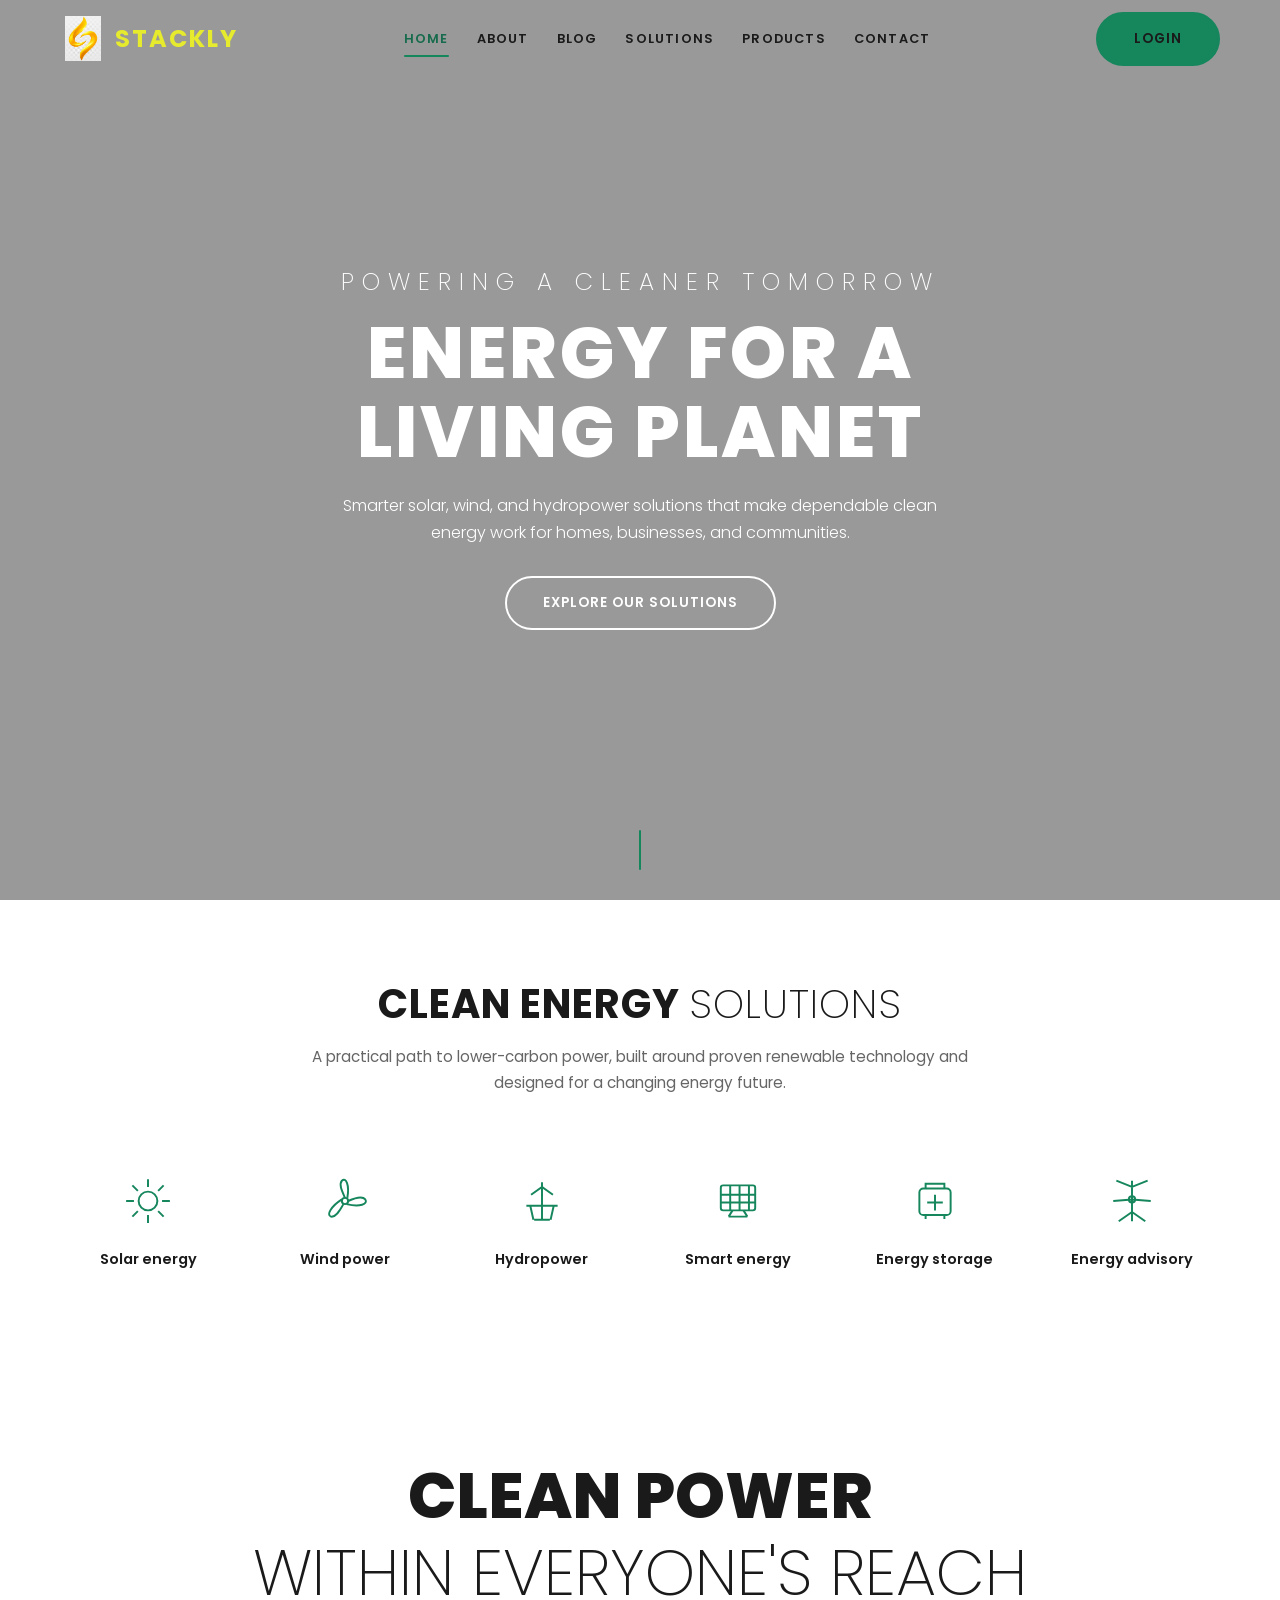
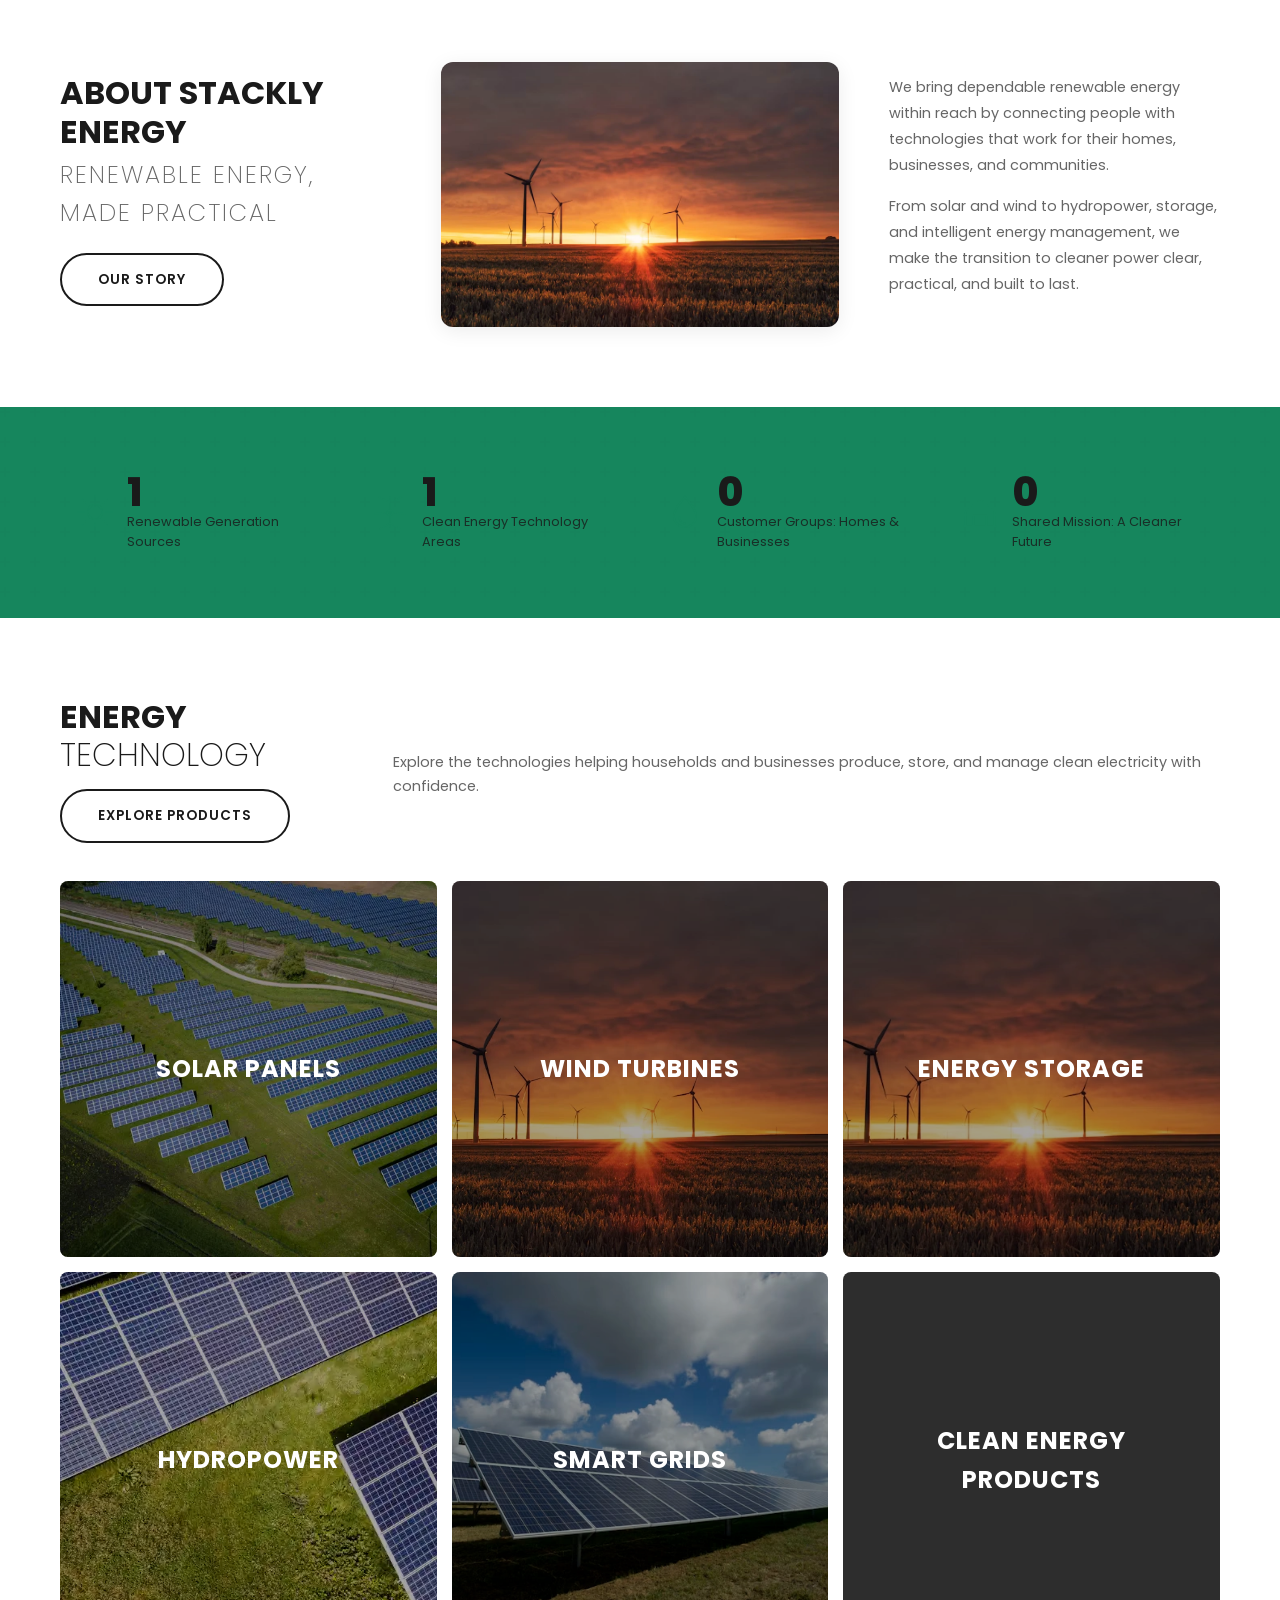
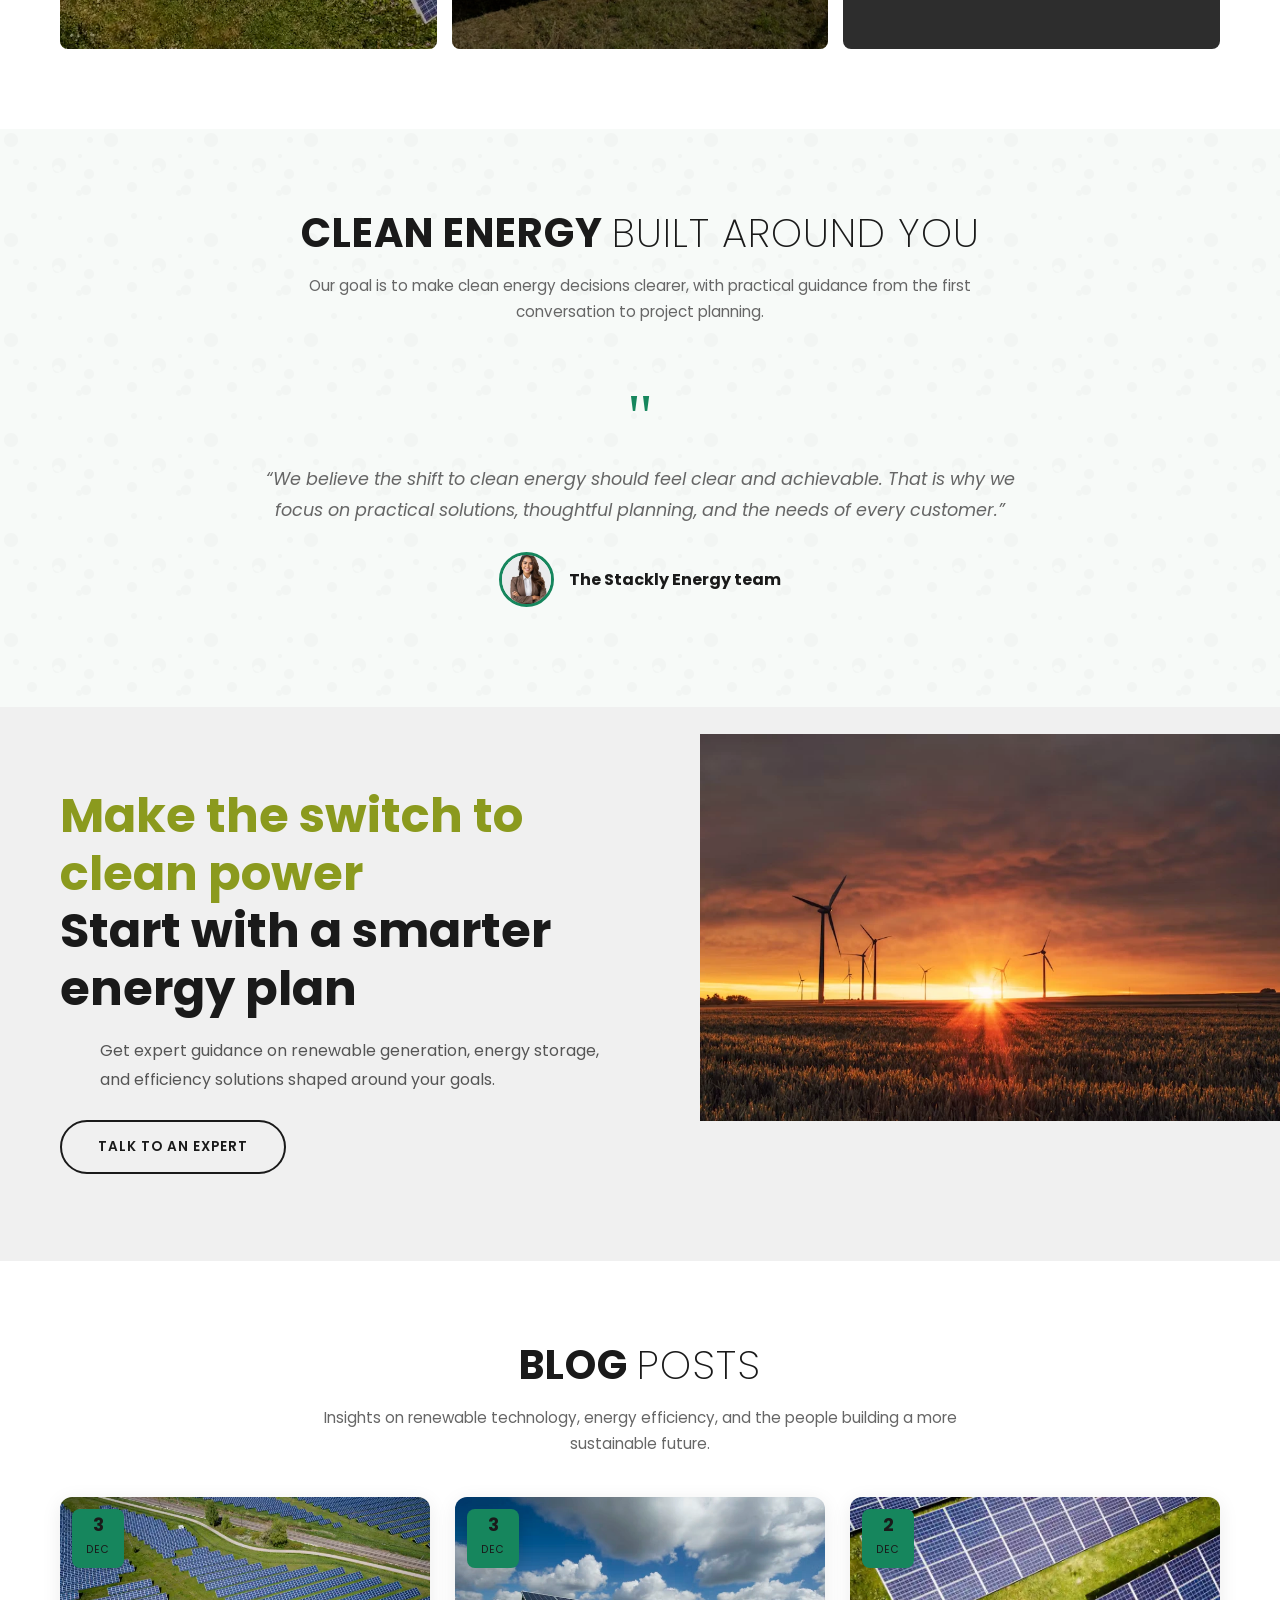
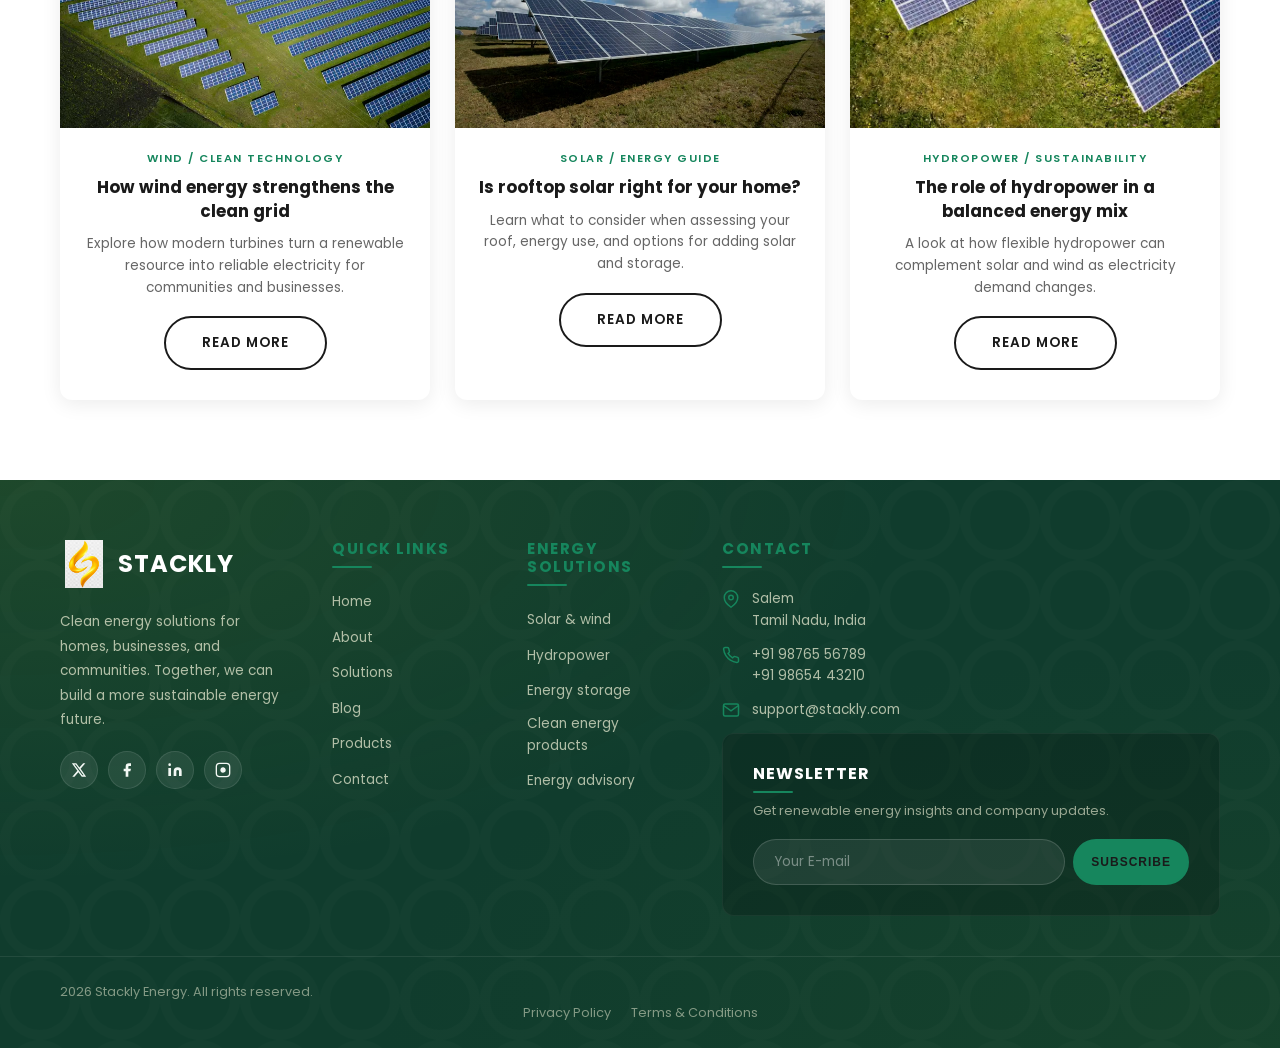
<file: index.html>
<!DOCTYPE html>
<html lang="en">
<head>
    <meta charset="UTF-8">
    <meta name="viewport" content="width=device-width, initial-scale=1.0">
    <title>Stackly Energy | Clean power for a brighter future</title>
    <meta name="description" content="Discover renewable energy solutions from Stackly Energy, including solar, wind, hydropower, storage, and energy management.">
    <link rel="preconnect" href="https://fonts.googleapis.com">
    <link href="https://fonts.googleapis.com/css2?family=Poppins:wght@200;300;400;500;600;700;800&display=swap" rel="stylesheet">
    <link rel="stylesheet" href="style.css">
</head>
<body>
    <!-- Header -->
    <header class="header header-transparent">
        <div class="container">
            <div class="header-inner">
              <a href="index.html" class="logo">
    <img src="Glossy Golden Swoosh Emblem.webp" alt="STACKLY Logo" class="logo-image">
    <span class="logo-text">STACKLY</span>
</a>
                <nav class="nav">
                    <a href="index.html" class="nav-link active">Home</a>
                    <a href="about.html" class="nav-link">About</a>
                    <a href="blog.html" class="nav-link">Blog</a>
                    <a href="agriculture.html" class="nav-link">Solutions</a>
                    <a href="shop.html" class="nav-link">Products</a>
                    <a href="contact.html" class="nav-link">Contact</a>
                </nav>
                <a href="login.html" class="btn btn-primary">Login</a>
                <div class="mobile-toggle">
                    <span></span>
                    <span></span>
                    <span></span>
                </div>
            </div>
        </div>
    </header>

    <!-- Hero Section -->
    <section class="hero">
        <div class="hero-bg"></div>
        <div class="hero-overlay"></div>
        <div class="hero-content">
            <span class="hero-label">Powering a cleaner tomorrow</span>
            <h1 class="hero-title">Energy for a<br>living planet</h1>
            <p class="hero-desc">Smarter solar, wind, and hydropower solutions that make dependable clean energy work for homes, businesses, and communities.</p>
            <a href="agriculture.html" class="btn btn-outline-white">Explore our solutions</a>
        </div>
        <div class="scroll-down">
            <span></span>
        </div>
    </section>

    <!-- Clean energy solutions -->
    <section class="section-padding">
        <div class="container">
            <div class="fade-in">
                <h2 class="section-title">Clean energy <span class="thin">solutions</span></h2>
                <p class="section-subtitle">A practical path to lower-carbon power, built around proven renewable technology and designed for a changing energy future.</p>
            </div>
            <div class="offers-grid stagger-container">
                <div class="offer-card fade-in">
                    <div class="offer-icon">
                        <svg viewBox="0 0 64 64" fill="none" stroke="#16865d" stroke-width="2.5"><circle cx="32" cy="32" r="12"/><path d="M32 4v10M32 50v10M4 32h10M50 32h10M12 12l7 7M45 45l7 7M52 12l-7 7M19 45l-7 7"/></svg>
                    </div>
                    <h3 class="offer-title">Solar energy</h3>
                </div>
                <div class="offer-card fade-in">
                    <div class="offer-icon">
                        <svg viewBox="0 0 64 64" fill="none" stroke="#16865d" stroke-width="2.5"><circle cx="32" cy="32" r="4"/><path d="M32 28C28 19 24 11 28 6c5-5 10 5 7 22M36 32c9-4 18-7 22-2 4 6-7 10-24 6M30 36c-5 9-10 17-16 16-6-2 0-13 14-22"/></svg>
                    </div>
                    <h3 class="offer-title">Wind power</h3>
                </div>
                <div class="offer-card fade-in">
                    <div class="offer-icon">
                        <svg viewBox="0 0 64 64" fill="none" stroke="#16865d" stroke-width="2.5"><path d="M32 8v48M18 24l14-10 14 10M12 38h40M17 38l4 18M47 38l-4 18M22 56h20"/></svg>
                    </div>
                    <h3 class="offer-title">Hydropower</h3>
                </div>
                <div class="offer-card fade-in">
                    <div class="offer-icon">
                        <svg viewBox="0 0 64 64" fill="none" stroke="#16865d" stroke-width="2.5"><rect x="10" y="12" width="44" height="32" rx="3"/><path d="M10 24h44M10 34h44M22 12v32M34 12v32M46 12v32M20 52h24M25 44l-5 8M39 44l5 8"/></svg>
                    </div>
                    <h3 class="offer-title">Smart energy</h3>
                </div>
                <div class="offer-card fade-in">
                    <div class="offer-icon">
                        <svg viewBox="0 0 64 64" fill="none" stroke="#16865d" stroke-width="2.5"><rect x="12" y="16" width="40" height="34" rx="5"/><path d="M20 16v-6h24v6M20 50v5M44 50v5M22 34h20M32 24v20"/></svg>
                    </div>
                    <h3 class="offer-title">Energy storage</h3>
                </div>
                <div class="offer-card fade-in">
                    <div class="offer-icon">
                        <svg viewBox="0 0 64 64" fill="none" stroke="#16865d" stroke-width="2.5"><path d="M32 6v52M32 14L12 6M32 14l20-8M32 30L8 32M32 30l24 2M32 46L15 58M32 46l17 12"/><circle cx="32" cy="30" r="4"/></svg>
                    </div>
                    <h3 class="offer-title">Energy advisory</h3>
                </div>
            </div>
        </div>
    </section>

    <!-- About Section -->
    <section class="section-padding about-section">
        <div class="container">
            <div class="fade-in">
                <h2 class="about-big-text">Clean power<br><span class="thin">within everyone's reach</span></h2>
            </div>
            <div class="about-content">
                <div class="about-left fade-in">
                    <h3>About Stackly Energy</h3>
                    <p class="subtitle">Renewable energy, made practical</p>
                    <a href="about.html" class="btn btn-outline">Our story</a>
                </div>
                <div class="about-center fade-in">
                    <img src="pho6.webp" alt="Solar panels generating clean electricity">
                </div>
                <div class="about-right fade-in">
                    <p>We bring dependable renewable energy within reach by connecting people with technologies that work for their homes, businesses, and communities.</p>
                    <p>From solar and wind to hydropower, storage, and intelligent energy management, we make the transition to cleaner power clear, practical, and built to last.</p>
                </div>
            </div>
        </div>
    </section>

    <!-- Stats Section -->
    <section class="stats-section">
        <div class="container">
            <div class="stats-grid stagger-container">
                <div class="stat-item fade-in">
                    <div class="stat-icon">
                        <svg viewBox="0 0 50 50" fill="none" stroke="#16865d" stroke-width="2"><circle cx="25" cy="25" r="9"/><path d="M25 3v9M25 38v9M3 25h9M38 25h9M9 9l6 6M35 35l6 6M41 9l-6 6M15 35l-6 6"/></svg>
                    </div>
                    <div>
                        <div class="stat-number"><span class="counter" data-target="3">0</span></div>
                        <div class="stat-label">Renewable generation sources</div>
                    </div>
                </div>
                <div class="stat-item fade-in">
                    <div class="stat-icon">
                        <svg viewBox="0 0 50 50" fill="none" stroke="#16865d" stroke-width="2"><path d="M25 5v40M25 13L10 6M25 13l15-7M25 26L6 27M25 26l19 1M25 39L12 46M25 39l13 7"/><circle cx="25" cy="26" r="3"/></svg>
                    </div>
                    <div>
                        <div class="stat-number"><span class="counter" data-target="4">0</span></div>
                        <div class="stat-label">Clean energy technology areas</div>
                    </div>
                </div>
                <div class="stat-item fade-in">
                    <div class="stat-icon">
                        <svg viewBox="0 0 50 50" fill="none" stroke="#16865d" stroke-width="2"><path d="M25 6c-7 9-14 16-14 24a14 14 0 0028 0c0-8-7-15-14-24z"/><path d="M18 31c0 5 3 8 8 9"/></svg>
                    </div>
                    <div>
                        <div class="stat-number"><span class="counter" data-target="2">0</span></div>
                        <div class="stat-label">Customer groups: homes &amp; businesses</div>
                    </div>
                </div>
                <div class="stat-item fade-in">
                    <div class="stat-icon">
                        <svg viewBox="0 0 50 50" fill="none" stroke="#16865d" stroke-width="2"><path d="M7 43V24l18-15 18 15v19M17 43V29h16v14M4 43h42"/></svg>
                    </div>
                    <div>
                        <div class="stat-number"><span class="counter" data-target="1">0</span></div>
                        <div class="stat-label">Shared mission: a cleaner future</div>
                    </div>
                </div>
            </div>
        </div>
    </section>

    <!-- Products Section -->
    <section class="section-padding">
        <div class="container">
            <div class="products-header fade-in">
                <div>
                    <h2>Energy <span class="thin">technology</span></h2>
                    <a href="shop.html" class="btn btn-outline" style="margin-top:15px">Explore products</a>
                </div>
                <p>Explore the technologies helping households and businesses produce, store, and manage clean electricity with confidence.</p>
            </div>
            <div class="products-grid stagger-container">
                    <a href="shop.html" class="product-card fade-in">
                        <img src="pho5.webp" alt="Solar panels under a clear sky">
                        <div class="product-overlay">
                            <h3 class="product-title">Solar panels</h3>
                        </div>
                    </a>
                <a href="shop.html" class="product-card fade-in">
                    <img src="pho6.webp" alt="Wind turbines producing renewable energy">
                    <div class="product-overlay">
                        <h3 class="product-title">Wind turbines</h3>
                    </div>
                </a>
                <a href="shop.html" class="product-card fade-in">
                    <img src="pho3.webp" alt="Renewable energy infrastructure in a green landscape">
                    <div class="product-overlay">
                        <h3 class="product-title">Energy storage</h3>
                    </div>
                </a>
                <a href="shop.html" class="product-card fade-in">
                    <img src="pho1.webp" alt="Hydroelectric dam and water">
                    <div class="product-overlay">
                        <h3 class="product-title">Hydropower</h3>
                    </div>
                </a>
                <a href="shop.html" class="product-card fade-in">
                    <img src="pho2.webp" alt="Solar panels generating clean electricity">
                    <div class="product-overlay">
                        <h3 class="product-title">Smart grids</h3>
                    </div>
                </a>
                <a href="shop.html" class="product-card dark fade-in">
                    <div class="product-title">Clean energy<br>products</div>
                </a>
            </div>
        </div>
    </section>

    <!-- Testimonials -->
    <section class="section-padding testimonials-section">
        <div class="container">
            <div class="fade-in">
                <h2 class="section-title">Clean energy <span class="thin">built around you</span></h2>
                <p class="section-subtitle">Our goal is to make clean energy decisions clearer, with practical guidance from the first conversation to project planning.</p>
            </div>
            <div class="testimonial-slide fade-in">
                <div class="quote-icon">"</div>
                <p class="testimonial-text">“We believe the shift to clean energy should feel clear and achievable. That is why we focus on practical solutions, thoughtful planning, and the needs of every customer.”</p>
                <div class="testimonial-author">
                    <img src="asha.webp" alt="Terens Smith">
                    <h4>The Stackly Energy team</h4>
                </div>
            </div>
        </div>
    </section>

    <!-- Promo Section -->
    <section class="promo-section">
        <div class="promo-inner">
           <div class="promo-content fade-in">
    <h2>
        <span class="highlight">Make the switch to clean power</span><br>
        Start with a smarter energy plan
    </h2>

    <p>
        Get expert guidance on renewable generation, energy storage, and efficiency solutions shaped around your goals.
    </p>

    <a href="contact.html" class="btn btn-outline">Talk to an expert</a>
</div>
            <div class="promo-image">
                <img src="pho6.webp" alt="Solar panels generating clean electricity">
            </div>
        </div>
    </section>

    <!-- Blog Section -->
    <section class="section-padding">
        <div class="container">
            <div class="fade-in">
                <h2 class="section-title">Blog <span class="thin">Posts</span></h2>
                <p class="section-subtitle">Insights on renewable technology, energy efficiency, and the people building a more sustainable future.</p>
            </div>
            <div class="blog-grid stagger-container">
                <article class="blog-card fade-in">
                    <div class="blog-image">
                        <img src="pho5.webp" alt="Wind turbines on a green hillside">
                        <div class="blog-date">
                            <span class="day">3</span>
                            <span class="month">Dec</span>
                        </div>
                    </div>
                    <div class="blog-content">
                        <div class="blog-meta">Wind / Clean technology</div>
                        <h3 class="blog-title">How wind energy strengthens the clean grid</h3>
                        <p class="blog-excerpt">Explore how modern turbines turn a renewable resource into reliable electricity for communities and businesses.</p>
                        <a href="blog.html" class="btn btn-outline">Read More</a>
                    </div>
                </article>
                <article class="blog-card fade-in">
                    <div class="blog-image">
                        <img src="pho2.webp" alt="Solar panels in a renewable energy installation">
                        <div class="blog-date">
                            <span class="day">3</span>
                            <span class="month">Dec</span>
                        </div>
                    </div>
                    <div class="blog-content">
                        <div class="blog-meta">Solar / Energy guide</div>
                        <h3 class="blog-title">Is rooftop solar right for your home?</h3>
                        <p class="blog-excerpt">Learn what to consider when assessing your roof, energy use, and options for adding solar and storage.</p>
                        <a href="blog.html" class="btn btn-outline">Read More</a>
                    </div>
                </article>
                <article class="blog-card fade-in">
                    <div class="blog-image">
                        <img src="pho1.webp" alt="Hydropower dam producing electricity">
                        <div class="blog-date">
                            <span class="day">2</span>
                            <span class="month">Dec</span>
                        </div>
                    </div>
                    <div class="blog-content">
                        <div class="blog-meta">Hydropower / Sustainability</div>
                        <h3 class="blog-title">The role of hydropower in a balanced energy mix</h3>
                        <p class="blog-excerpt">A look at how flexible hydropower can complement solar and wind as electricity demand changes.</p>
                        <a href="blog.html" class="btn btn-outline">Read More</a>
                    </div>
                </article>
            </div>
        </div>
    </section>

    <!-- Partners -->
    <!-- <section class="partners-section">
        <div class="container">
            <div class="partners-grid stagger-container">
                <img src="https://via.placeholder.com/150x80/4a7c59/ffffff?text=ORGANIC+FOOD" alt="Partner 1" class="partner-logo fade-in">
                <img src="https://via.placeholder.com/150x80/6b8e23/ffffff?text=FARM+FRESH" alt="Partner 2" class="partner-logo fade-in">
                <img src="https://via.placeholder.com/150x80/228b22/ffffff?text=OrganicFood" alt="Partner 3" class="partner-logo fade-in">
                <img src="https://via.placeholder.com/150x80/176b4d/ffffff?text=Clean+Energy" alt="Clean energy partner" class="partner-logo fade-in">
                <img src="https://via.placeholder.com/150x80/2e8b57/ffffff?text=ORGANIC" alt="Partner 5" class="partner-logo fade-in">
            </div>
        </div>
    </section>

    <!-- Contact / Get In Touch Section -->
    <!-- <section class="contact-section" id="contact">
        <div class="container">
            <div class="fade-in">
                <h2 class="section-title">Get <span class="thin">In Touch</span></h2>
                <p class="section-subtitle">Have a project in mind or want to learn more about clean energy? We'd love to hear from you.</p>
            </div>
            <form class="contact-form" id="contactForm">
                <div class="form-row">
                    <div class="form-group">
                        <input type="text" class="form-control" id="contactName" placeholder="Name">
                        <span class="error-msg">Please fill the field.</span>
                    </div>
                    <div class="form-group">
                        <input type="email" class="form-control" id="contactEmail" placeholder="E-mail">
                        <span class="error-msg">Please fill the field.</span>
                    </div>
                </div>
                <div class="form-group full">
                    <textarea class="form-control textarea" id="contactMessage" placeholder="Comments"></textarea>
                    <span class="error-msg">Please fill the field.</span>
                </div>
                <div style="text-align:center; margin-top:30px;">
                    <button type="submit" class="btn btn-send">Send</button>
                </div>
            </form>
        </div>
    </section>  -->

    <!-- Map -->
    <!-- <section class="map-section">
        <iframe src="https://www.google.com/maps/embed?pb=!1m18!1m12!1m3!1d3168.639436474726!2d-122.083746684692!3d37.4219999798245!2m3!1f0!2f0!3f0!3m2!1i1024!2i768!4f13.1!3m3!1m2!1s0x808fba02425dad8f%3A0x6c296c66619367e0!2sGoogleplex!5e0!3m2!1sen!2sus!4v1620000000000!5m2!1sen!2sus" allowfullscreen="" loading="lazy"></iframe>
    </section> -->

    <!-- Footer -->
    <footer class="footer">
        <div class="footer-top">
            <div class="container">
                <div class="footer-grid">
                    <!-- Column 1: Brand -->
                    <div class="footer-column footer-brand">
                                  <a href="index.html" class="logo">
    <img src="Glossy Golden Swoosh Emblem.webp" alt="STACKLY Logo" class="logo-image">
    <span class="logo-text">STACKLY</span>
</a>
                        <p>Clean energy solutions for homes, businesses, and communities. Together, we can build a more sustainable energy future.</p>
                        <div class="social-links">
<a href="404.html" aria-label="X">
    <svg width="16" height="16" viewBox="0 0 24 24" fill="currentColor">
        <path d="M18.244 2H21.5l-7.11 8.13L22.75 22h-6.54l-5.12-6.69L5.2 22H1.94l7.61-8.7L1.25 2h6.7l4.63 6.1L18.244 2zm-1.15 18h1.81L6.93 3.9H5.01L17.094 20z"/>
    </svg>
</a>                            <a href="404.html" aria-label="Facebook"><svg width="16" height="16" viewBox="0 0 24 24" fill="currentColor"><path d="M18 2h-3a5 5 0 0 0-5 5v3H7v4h3v8h4v-8h3l1-4h-4V7a1 1 0 0 1 1-1h3z"/></svg></a>
                            <a href="404.html" aria-label="LinkedIn"><svg width="16" height="16" viewBox="0 0 24 24" fill="currentColor"><path d="M16 8a6 6 0 0 1 6 6v7h-4v-7a2 2 0 0 0-2-2 2 2 0 0 0-2 2v7h-4v-7a6 6 0 0 1 6-6zM2 9h4v12H2zM4 6a2 2 0 1 1 0-4 2 2 0 0 1 0 4z"/></svg></a>
                            <a href="404.html" aria-label="Instagram"><svg width="16" height="16" viewBox="0 0 24 24" fill="currentColor"><rect x="2" y="2" width="20" height="20" rx="5" ry="5" stroke="currentColor" stroke-width="2" fill="none"/><path d="M16 11.37A4 4 0 1 1 12.63 8 4 4 0 0 1 16 11.37z"/><line x1="17.5" y1="6.5" x2="17.51" y2="6.5"/></svg></a>
                        </div>
                    </div>
                    
                    <!-- Column 2: Quick Links -->
                    <div class="footer-column">
                        <h4>Quick Links</h4>
                        <ul class="footer-links">
                            <li><a href="index.html">Home</a></li>
                            <li><a href="about.html">About</a></li>
                            <li><a href="agriculture.html">Solutions</a></li>
                            <li><a href="blog.html">Blog</a></li>
                            <li><a href="shop.html">Products</a></li>
                            <li><a href="contact.html">Contact</a></li>
                        </ul>
                    </div>
                    
                    <!-- Column 3: Energy solutions -->
                    <div class="footer-column">
                        <h4>Energy solutions</h4>
                        <ul class="footer-links">
                            <li><a href="agriculture.html">Solar &amp; wind</a></li>
                            <li><a href="agriculture.html">Hydropower</a></li>
                            <li><a href="agriculture.html">Energy storage</a></li>
                            <li><a href="shop.html">Clean energy products</a></li>
                            <li><a href="contact.html">Energy advisory</a></li>
                        </ul>
                    </div>
                    
                    <!-- Column 4: Contact + Newsletter -->
                    <div class="footer-column">
                        <h4>Contact</h4>
                        <div class="footer-contact-item">
                            <svg width="18" height="18" viewBox="0 0 24 24" fill="none" stroke="currentColor" stroke-width="2"><path d="M21 10c0 7-9 13-9 13s-9-6-9-13a9 9 0 0 1 18 0z"/><circle cx="12" cy="10" r="3"/></svg>
                            <span>Salem<br>Tamil Nadu, India</span>
                        </div>
                        <div class="footer-contact-item">
                            <svg width="18" height="18" viewBox="0 0 24 24" fill="none" stroke="currentColor" stroke-width="2"><path d="M22 16.92v3a2 2 0 0 1-2.18 2 19.79 19.79 0 0 1-8.63-3.07 19.5 19.5 0 0 1-6-6 19.79 19.79 0 0 1-3.07-8.67A2 2 0 0 1 4.11 2h3a2 2 0 0 1 2 1.72 12.84 12.84 0 0 0 .7 2.81 2 2 0 0 1-.45 2.11L8.09 9.91a16 16 0 0 0 6 6l1.27-1.27a2 2 0 0 1 2.11-.45 12.84 12.84 0 0 0 2.81.7A2 2 0 0 1 22 16.92z"/></svg>
                            <span>+91 98765 56789<br>+91 98654 43210</span>
                        </div>
                        <div class="footer-contact-item">
                            <svg width="18" height="18" viewBox="0 0 24 24" fill="none" stroke="currentColor" stroke-width="2"><path d="M4 4h16c1.1 0 2 .9 2 2v12c0 1.1-.9 2-2 2H4c-1.1 0-2-.9-2-2V6c0-1.1.9-2 2-2z"/><polyline points="22,6 12,13 2,6"/></svg>
                            <span>support@stackly.com</span>
                        </div>
                        
                        <div class="footer-newsletter-area">
                            <h4>Newsletter</h4>
                            <p>Get renewable energy insights and company updates.</p>
                            <form class="newsletter-form">
                                <input type="email" class="form-control" placeholder="Your E-mail" required>
                                <button type="submit" class="btn btn-primary" style="padding:10px 20px; font-size:0.75rem;">Subscribe</button>
                            </form>
                        </div>
                    </div>
                </div>
            </div>
        </div>
        
        <div class="footer-bottom">
            <div class="container">
                <p>2026 Stackly Energy. All rights reserved.</p>
                <div class="footer-bottom-links">
                    <a href="404.html">Privacy Policy</a>
                    <a href="404.html">Terms & Conditions</a>
                </div>
            </div>
        </div>
    </footer>

    <!-- Back to Top -->
    <div class="back-to-top" aria-label="Back to top">
        <svg width="20" height="20" viewBox="0 0 24 24" fill="none" stroke="currentColor" stroke-width="2.5"><path d="M18 15l-6-6-6 6"/></svg>
    </div>

    <script src="script.js"></script>
</body>
</html>
</file>
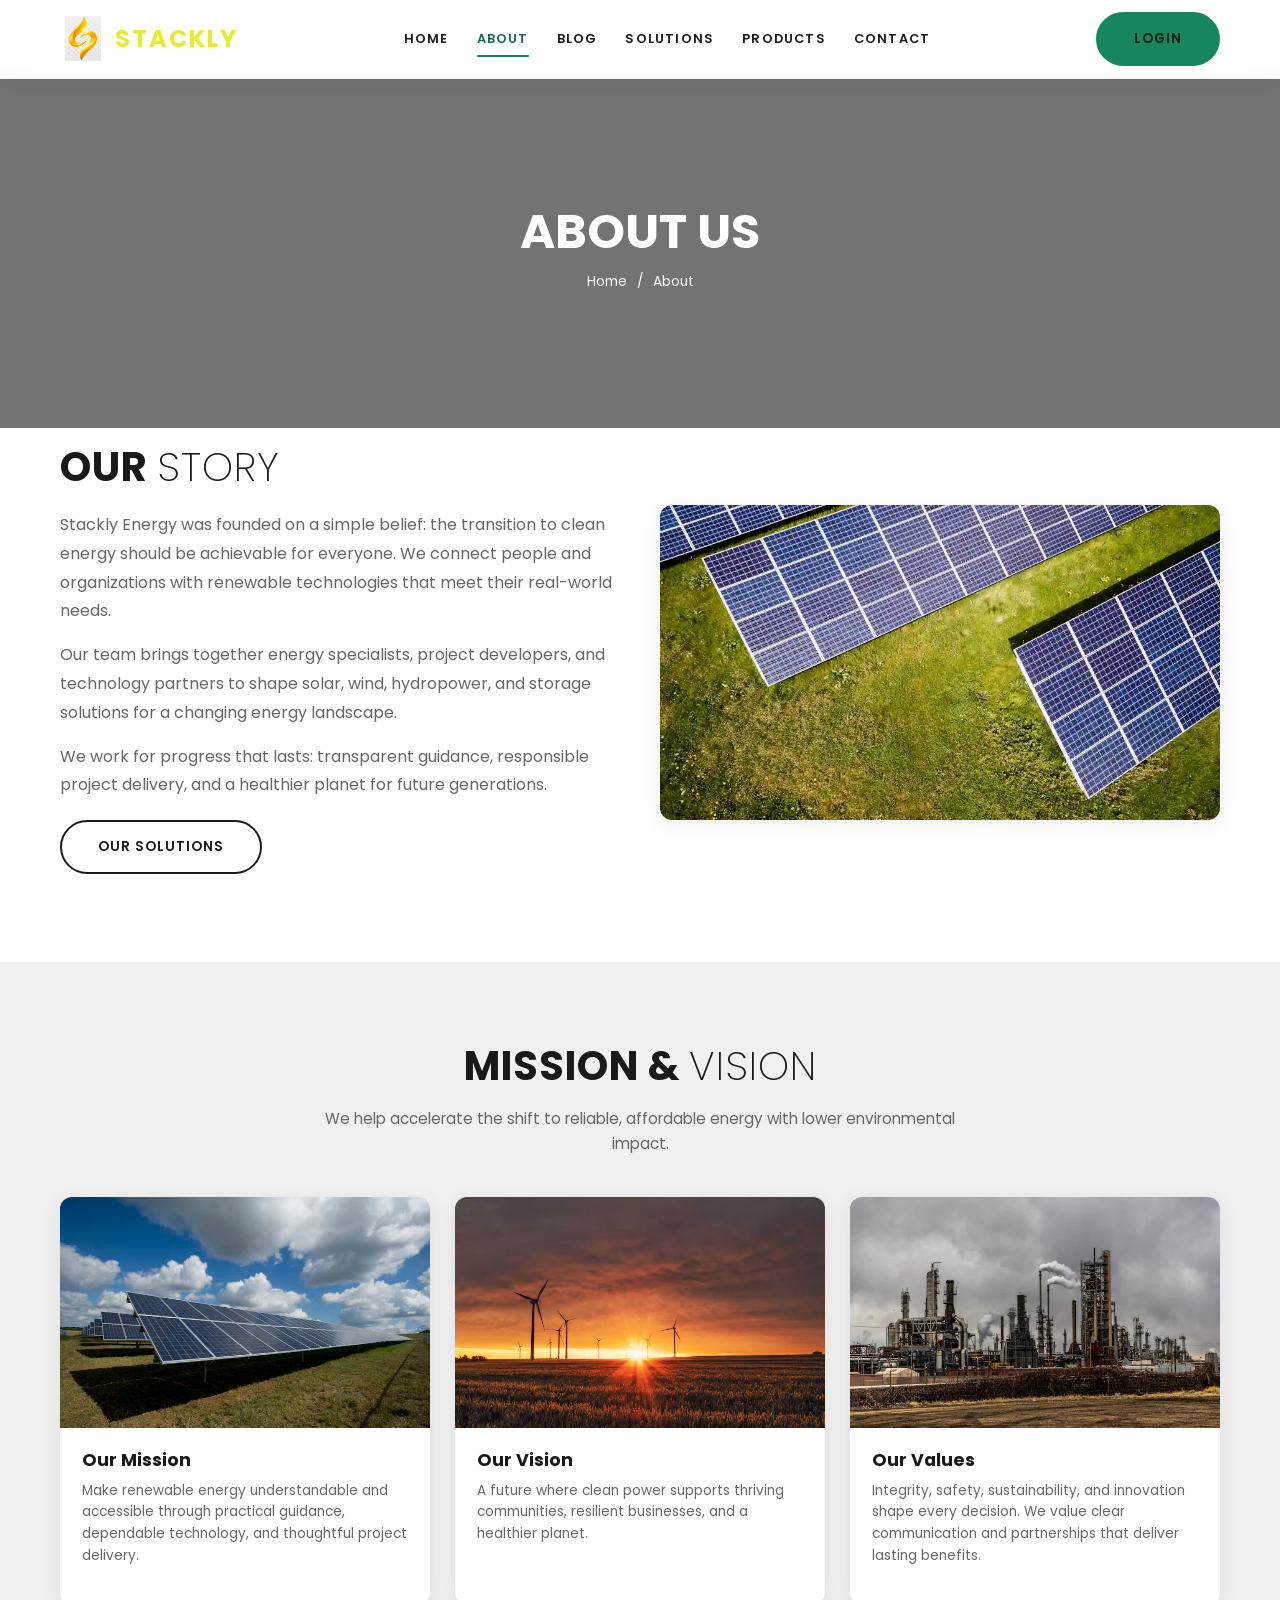
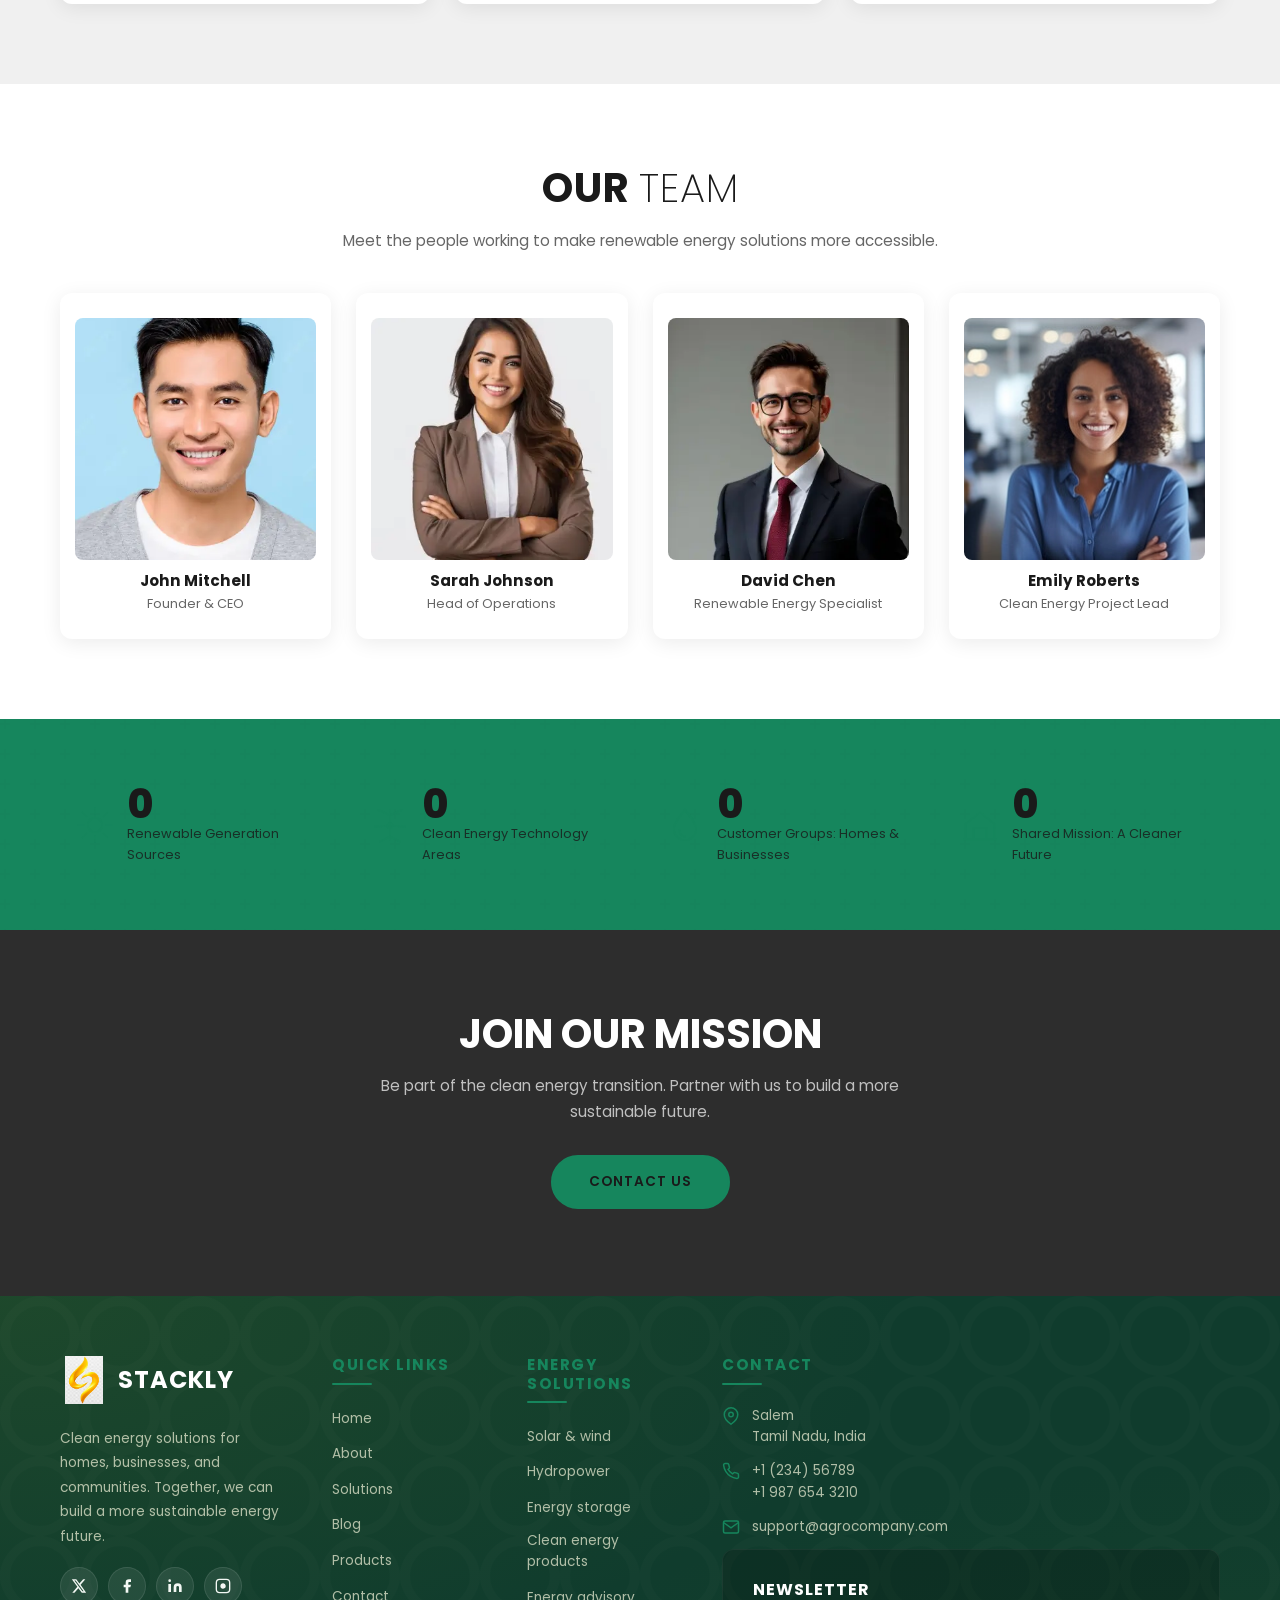
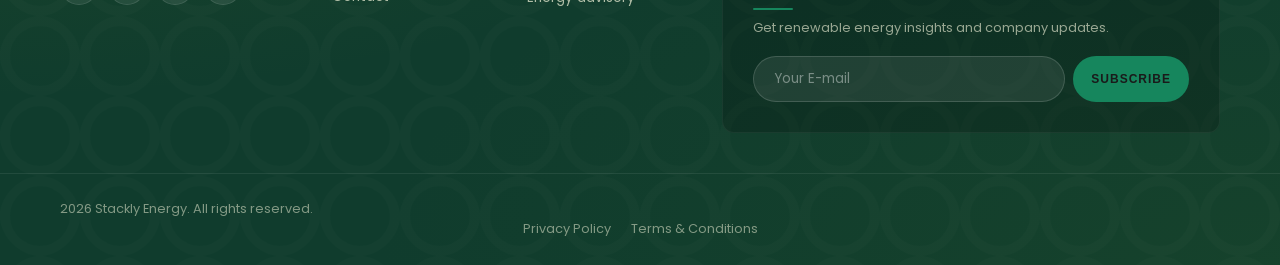
<file: about.html>
<!DOCTYPE html>
<html lang="en">
<head>
    <meta charset="UTF-8">
    <meta name="viewport" content="width=device-width, initial-scale=1.0">
    <title>About Stackly Energy | Clean energy with purpose</title>
    <meta name="description" content="Learn about Stackly Energy's mission to make renewable energy practical, dependable, and accessible.">
    <link rel="preconnect" href="https://fonts.googleapis.com">
    <link href="https://fonts.googleapis.com/css2?family=Poppins:wght@200;300;400;500;600;700;800&display=swap" rel="stylesheet">
    <link rel="stylesheet" href="style.css">
</head>
<body>
    <!-- Header -->
    <header class="header scrolled">
        <div class="container">
            <div class="header-inner">
                                <a href="index.html" class="logo">
    <img src="Glossy Golden Swoosh Emblem.webp" alt="STACKLY Logo" class="logo-image">
    <span class="logo-text">STACKLY</span>
</a>
      
                <nav class="nav">
                    <a href="index.html" class="nav-link">Home</a>
                    <a href="about.html" class="nav-link active">About</a>
                    <a href="blog.html" class="nav-link">Blog</a>
                    <a href="agriculture.html" class="nav-link">Solutions</a>
                    <a href="shop.html" class="nav-link">Products</a>
                    <a href="contact.html" class="nav-link">Contact</a>
                    
                </nav>
                <a href="login.html" class="btn btn-primary">Login</a>
                <div class="mobile-toggle">
                    <span></span>
                    <span></span>
                    <span></span>
                </div>
            </div>
        </div>
    </header>

    <!-- Page Hero -->
    <section class="page-hero">
        <div class="page-hero-overlay"></div>
        <div class="page-hero-content">
            <h1>About Us</h1>
            <div class="breadcrumb">
                <a href="index.html">Home</a>
                <span>/</span>
                <span>About</span>
            </div>
        </div>
    </section>

    <!-- Our Story -->
    <section class="section-padding">
        <div class="container">
            <div class="about-story fade-in">
                <div class="fade-left">
                    <h2 class="section-title" style="text-align:left; margin-bottom:20px;">Our <span class="thin">Story</span></h2>
                    <p style="color:var(--gray); margin-bottom:15px; line-height:1.8;">Stackly Energy was founded on a simple belief: the transition to clean energy should be achievable for everyone. We connect people and organizations with renewable technologies that meet their real-world needs.</p>
                    <p style="color:var(--gray); margin-bottom:15px; line-height:1.8;">Our team brings together energy specialists, project developers, and technology partners to shape solar, wind, hydropower, and storage solutions for a changing energy landscape.</p>
                    <p style="color:var(--gray); line-height:1.8;">We work for progress that lasts: transparent guidance, responsible project delivery, and a healthier planet for future generations.</p>
                    <a href="agriculture.html" class="btn btn-outline" style="margin-top:20px;">Our solutions</a>
                </div>
                <div class="fade-right">
                    <img src="pho1.webp"Solar panels in a renewable energy installation" style="border-radius:12px; box-shadow:var(--shadow);">
                </div>
            </div>
        </div>
    </section>

    <!-- Mission & Vision -->
    <section class="section-padding" style="background:var(--light-gray);">
        <div class="container">
            <div class="fade-in">
                <h2 class="section-title">Mission & <span class="thin">Vision</span></h2>
                <p class="section-subtitle">We help accelerate the shift to reliable, affordable energy with lower environmental impact.</p>
            </div>
            <div class="agriculture-grid stagger-container">
                <div class="agriculture-card fade-in">
                    <img src="pho2.webp" alt="Solar panels capturing sunlight">
                    <div class="agriculture-card-content">
                        <h3>Our Mission</h3>
                        <p>Make renewable energy understandable and accessible through practical guidance, dependable technology, and thoughtful project delivery.</p>
                    </div>
                </div>
                <div class="agriculture-card fade-in">
                    <img src="pho3.webp" alt="Wind turbines generating clean power">
                    <div class="agriculture-card-content">
                        <h3>Our Vision</h3>
                        <p>A future where clean power supports thriving communities, resilient businesses, and a healthier planet.</p>
                    </div>
                </div>
                <div class="agriculture-card fade-in">
                    <img src="pho4.webp" alt="Solar power infrastructure supporting a cleaner grid">
                    <div class="agriculture-card-content">
                        <h3>Our Values</h3>
                        <p>Integrity, safety, sustainability, and innovation shape every decision. We value clear communication and partnerships that deliver lasting benefits.</p>
                    </div>
                </div>
            </div>
        </div>
    </section>

    <!-- Team Section -->
    <section class="section-padding">
        <div class="container">
            <div class="fade-in">
                <h2 class="section-title">Our <span class="thin">Team</span></h2>
                <p class="section-subtitle">Meet the people working to make renewable energy solutions more accessible.</p>
            </div>
            <div class="team-grid stagger-container">
                <div class="team-card fade-in">
                    <img src="men.webp" alt="John Mitchell">
                    <h4>John Mitchell</h4>
                    <p>Founder & CEO</p>
                </div>
                <div class="team-card fade-in">
                    <img src="asha.webp" alt="Sarah Johnson">
                    <h4>Sarah Johnson</h4>
                    <p>Head of Operations</p>
                </div>
                <div class="team-card fade-in">
                    <img src="reddy.webp" alt="David Chen">
                    <h4>David Chen</h4>
                    <p>Renewable Energy Specialist</p>
                </div>
                <div class="team-card fade-in">
                    <img src="14.webp" alt="Emily Roberts">
                    <h4>Emily Roberts</h4>
                    <p>Clean Energy Project Lead</p>
                </div>
            </div>
        </div>
    </section>

    <!-- Stats Section -->
    <section class="stats-section">
        <div class="container">
            <div class="stats-grid stagger-container">
                <div class="stat-item fade-in">
                    <div class="stat-icon">
                        <svg viewBox="0 0 50 50" fill="none" stroke="#16865d" stroke-width="2"><circle cx="25" cy="25" r="9"/><path d="M25 3v9M25 38v9M3 25h9M38 25h9M9 9l6 6M35 35l6 6M41 9l-6 6M15 35l-6 6"/></svg>
                    </div>
                    <div>
                        <div class="stat-number"><span class="counter" data-target="3">0</span></div>
                        <div class="stat-label">Renewable generation sources</div>
                    </div>
                </div>
                <div class="stat-item fade-in">
                    <div class="stat-icon">
                        <svg viewBox="0 0 50 50" fill="none" stroke="#16865d" stroke-width="2"><path d="M25 5v40M25 13L10 6M25 13l15-7M25 26L6 27M25 26l19 1M25 39L12 46M25 39l13 7"/><circle cx="25" cy="26" r="3"/></svg>
                    </div>
                    <div>
                        <div class="stat-number"><span class="counter" data-target="4">0</span></div>
                        <div class="stat-label">Clean energy technology areas</div>
                    </div>
                </div>
                <div class="stat-item fade-in">
                    <div class="stat-icon">
                        <svg viewBox="0 0 50 50" fill="none" stroke="#16865d" stroke-width="2"><path d="M25 6c-7 9-14 16-14 24a14 14 0 0028 0c0-8-7-15-14-24z"/><path d="M18 31c0 5 3 8 8 9"/></svg>
                    </div>
                    <div>
                        <div class="stat-number"><span class="counter" data-target="2">0</span></div>
                        <div class="stat-label">Customer groups: homes &amp; businesses</div>
                    </div>
                </div>
                <div class="stat-item fade-in">
                    <div class="stat-icon">
                        <svg viewBox="0 0 50 50" fill="none" stroke="#16865d" stroke-width="2"><path d="M7 43V24l18-15 18 15v19M17 43V29h16v14M4 43h42"/></svg>
                    </div>
                    <div>
                        <div class="stat-number"><span class="counter" data-target="1">0</span></div>
                        <div class="stat-label">Shared mission: a cleaner future</div>
                    </div>
                </div>
            </div>
        </div>
    </section>

    <!-- CTA Section -->
    <section class="section-padding" style="background:var(--dark-gray); color:var(--white); text-align:center;">
        <div class="container">
            <div class="fade-in">
                <h2 style="font-size:clamp(1.8rem, 5vw, 2.5rem); margin-bottom:15px; text-transform:uppercase;">Join Our <span class="thin">Mission</span></h2>
                <p style="color:rgba(255,255,255,0.7); max-width:600px; margin:0 auto 30px; font-size:0.95rem; line-height:1.7;">Be part of the clean energy transition. Partner with us to build a more sustainable future.</p>
                <a href="contact.html" class="btn btn-primary">Contact Us</a>
            </div>
        </div>
    </section>

    <!-- Footer -->
    <footer class="footer">
        <div class="footer-top">
            <div class="container">
                <div class="footer-grid">
                    <div class="footer-column footer-brand">
                                         <a href="index.html" class="logo">
    <img src="Glossy Golden Swoosh Emblem.webp" alt="STACKLY Logo" class="logo-image">
    <span class="logo-text">STACKLY</span>
</a>
      
                        <p>Clean energy solutions for homes, businesses, and communities. Together, we can build a more sustainable energy future.</p>
                        <div class="social-links">
<a href="404.html" aria-label="X">
    <svg width="16" height="16" viewBox="0 0 24 24" fill="currentColor">
        <path d="M18.244 2H21.5l-7.11 8.13L22.75 22h-6.54l-5.12-6.69L5.2 22H1.94l7.61-8.7L1.25 2h6.7l4.63 6.1L18.244 2zm-1.15 18h1.81L6.93 3.9H5.01L17.094 20z"/>
    </svg>
</a>                            <a href="404.html" aria-label="Facebook"><svg width="16" height="16" viewBox="0 0 24 24" fill="currentColor"><path d="M18 2h-3a5 5 0 0 0-5 5v3H7v4h3v8h4v-8h3l1-4h-4V7a1 1 0 0 1 1-1h3z"/></svg></a>
                            <a href="404.html" aria-label="LinkedIn"><svg width="16" height="16" viewBox="0 0 24 24" fill="currentColor"><path d="M16 8a6 6 0 0 1 6 6v7h-4v-7a2 2 0 0 0-2-2 2 2 0 0 0-2 2v7h-4v-7a6 6 0 0 1 6-6zM2 9h4v12H2zM4 6a2 2 0 1 1 0-4 2 2 0 0 1 0 4z"/></svg></a>
                            <a href="404.html" aria-label="Instagram"><svg width="16" height="16" viewBox="0 0 24 24" fill="currentColor"><rect x="2" y="2" width="20" height="20" rx="5" ry="5" stroke="currentColor" stroke-width="2" fill="none"/><path d="M16 11.37A4 4 0 1 1 12.63 8 4 4 0 0 1 16 11.37z"/><line x1="17.5" y1="6.5" x2="17.51" y2="6.5"/></svg></a>
                        </div>
                    </div>
                    <div class="footer-column">
                        <h4>Quick Links</h4>
                        <ul class="footer-links">
                            <li><a href="index.html">Home</a></li>
                            <li><a href="about.html">About</a></li>
                            <li><a href="agriculture.html">Solutions</a></li>
                            <li><a href="blog.html">Blog</a></li>
                            <li><a href="shop.html">Products</a></li>
                            <li><a href="contact.html">Contact</a></li>
                        </ul>
                    </div>
                    <div class="footer-column">
                        <h4>Energy solutions</h4>
                        <ul class="footer-links">
                            <li><a href="agriculture.html">Solar &amp; wind</a></li>
                            <li><a href="agriculture.html">Hydropower</a></li>
                            <li><a href="agriculture.html">Energy storage</a></li>
                            <li><a href="shop.html">Clean energy products</a></li>
                            <li><a href="contact.html">Energy advisory</a></li>
                        </ul>
                    </div>
                    <div class="footer-column">
                        <h4>Contact</h4>
                        <div class="footer-contact-item">
                            <svg width="18" height="18" viewBox="0 0 24 24" fill="none" stroke="currentColor" stroke-width="2"><path d="M21 10c0 7-9 13-9 13s-9-6-9-13a9 9 0 0 1 18 0z"/><circle cx="12" cy="10" r="3"/></svg>
                            <span>Salem<br>Tamil Nadu, India</span>
                        </div>
                        <div class="footer-contact-item">
                            <svg width="18" height="18" viewBox="0 0 24 24" fill="none" stroke="currentColor" stroke-width="2"><path d="M22 16.92v3a2 2 0 0 1-2.18 2 19.79 19.79 0 0 1-8.63-3.07 19.5 19.5 0 0 1-6-6 19.79 19.79 0 0 1-3.07-8.67A2 2 0 0 1 4.11 2h3a2 2 0 0 1 2 1.72 12.84 12.84 0 0 0 .7 2.81 2 2 0 0 1-.45 2.11L8.09 9.91a16 16 0 0 0 6 6l1.27-1.27a2 2 0 0 1 2.11-.45 12.84 12.84 0 0 0 2.81.7A2 2 0 0 1 22 16.92z"/></svg>
                            <span>+1 (234) 56789<br>+1 987 654 3210</span>
                        </div>
                        <div class="footer-contact-item">
                            <svg width="18" height="18" viewBox="0 0 24 24" fill="none" stroke="currentColor" stroke-width="2"><path d="M4 4h16c1.1 0 2 .9 2 2v12c0 1.1-.9 2-2 2H4c-1.1 0-2-.9-2-2V6c0-1.1.9-2 2-2z"/><polyline points="22,6 12,13 2,6"/></svg>
                            <span>support@agrocompany.com</span>
                        </div>
                        <div class="footer-newsletter-area">
                            <h4>Newsletter</h4>
                            <p>Get renewable energy insights and company updates.</p>
                            <form class="newsletter-form">
                                <input type="email" class="form-control" placeholder="Your E-mail" required>
                                <button type="submit" class="btn btn-primary" style="padding:10px 20px; font-size:0.75rem;">Subscribe</button>
                            </form>
                        </div>
                    </div>
                </div>
            </div>
        </div>
        <div class="footer-bottom">
            <div class="container">
                <p>2026 Stackly Energy. All rights reserved.</p>
                <div class="footer-bottom-links">
                    <a href="404.html">Privacy Policy</a>
                    <a href="404.html">Terms & Conditions</a>
                </div>
            </div>
        </div>
    </footer>

    <div class="back-to-top" aria-label="Back to top">
        <svg width="20" height="20" viewBox="0 0 24 24" fill="none" stroke="currentColor" stroke-width="2.5"><path d="M18 15l-6-6-6 6"/></svg>
    </div>

    <script src="script.js"></script>
</body>
</html>
</file>
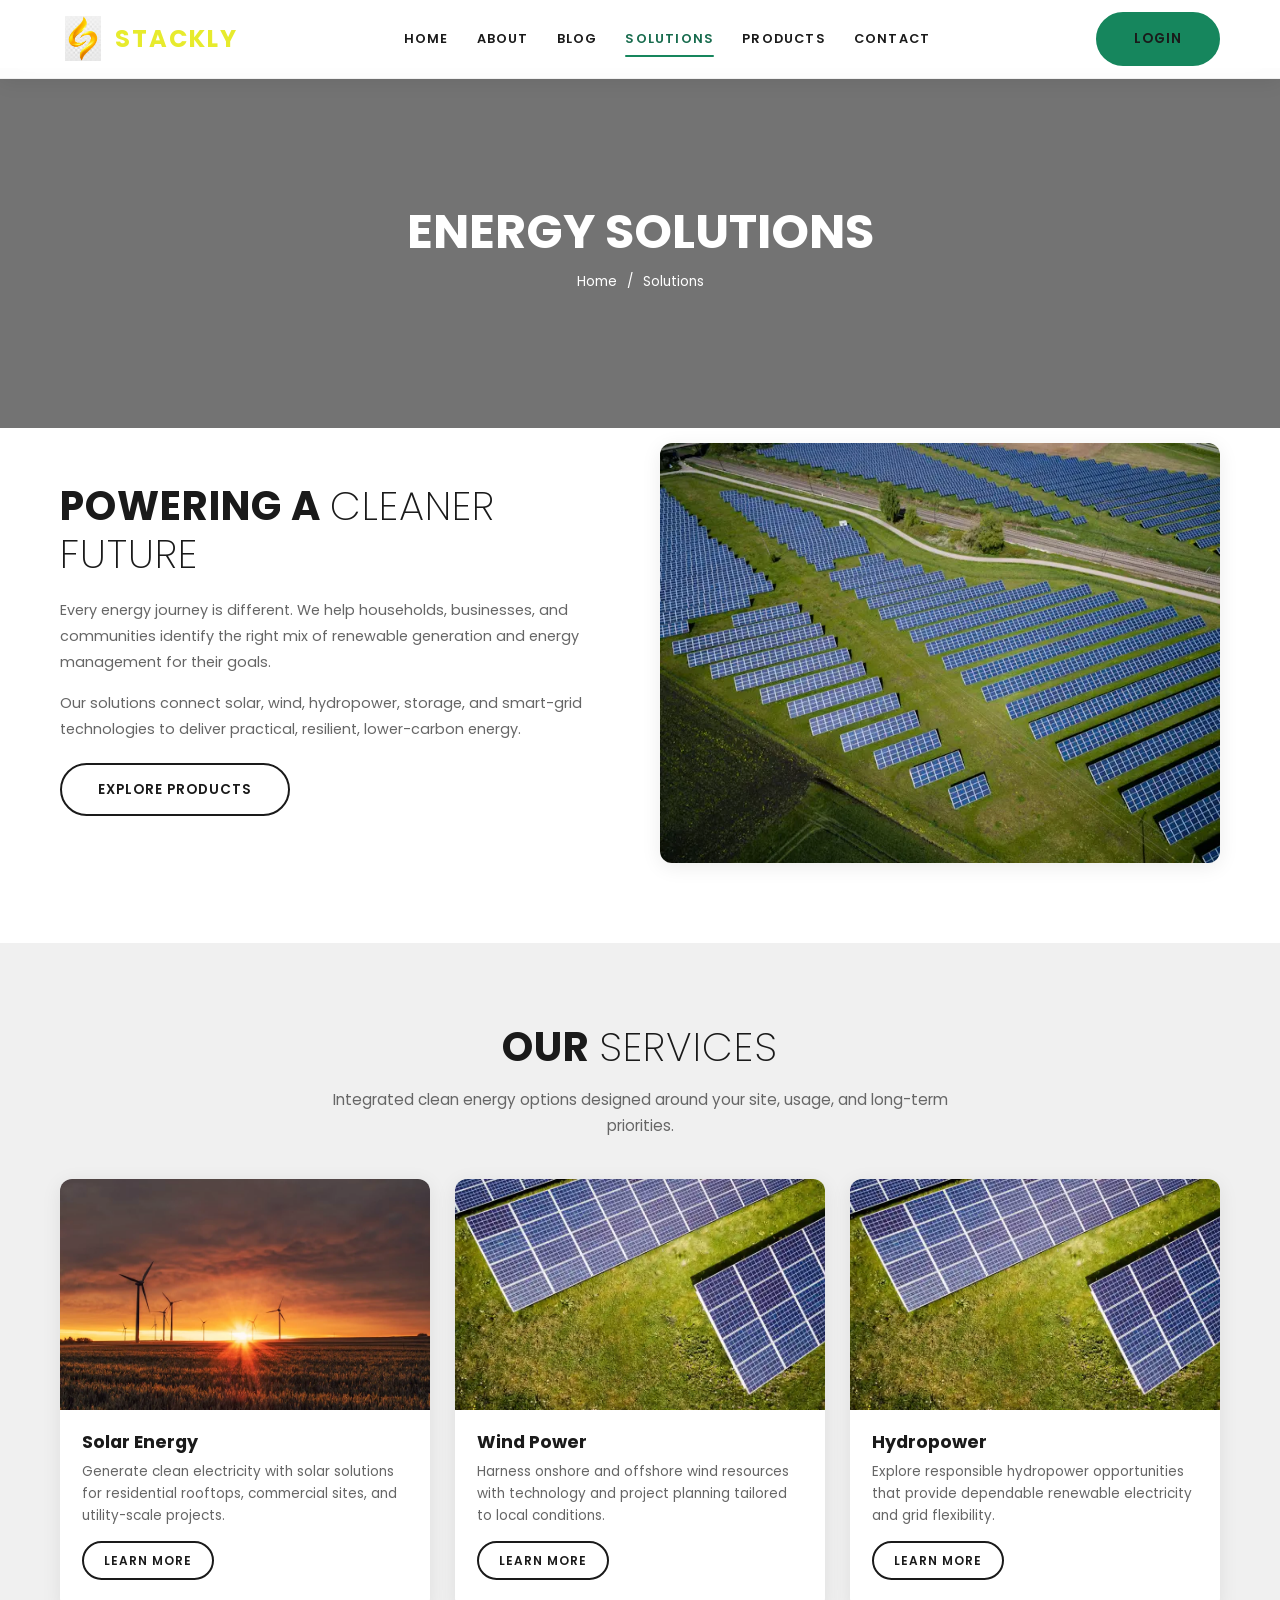
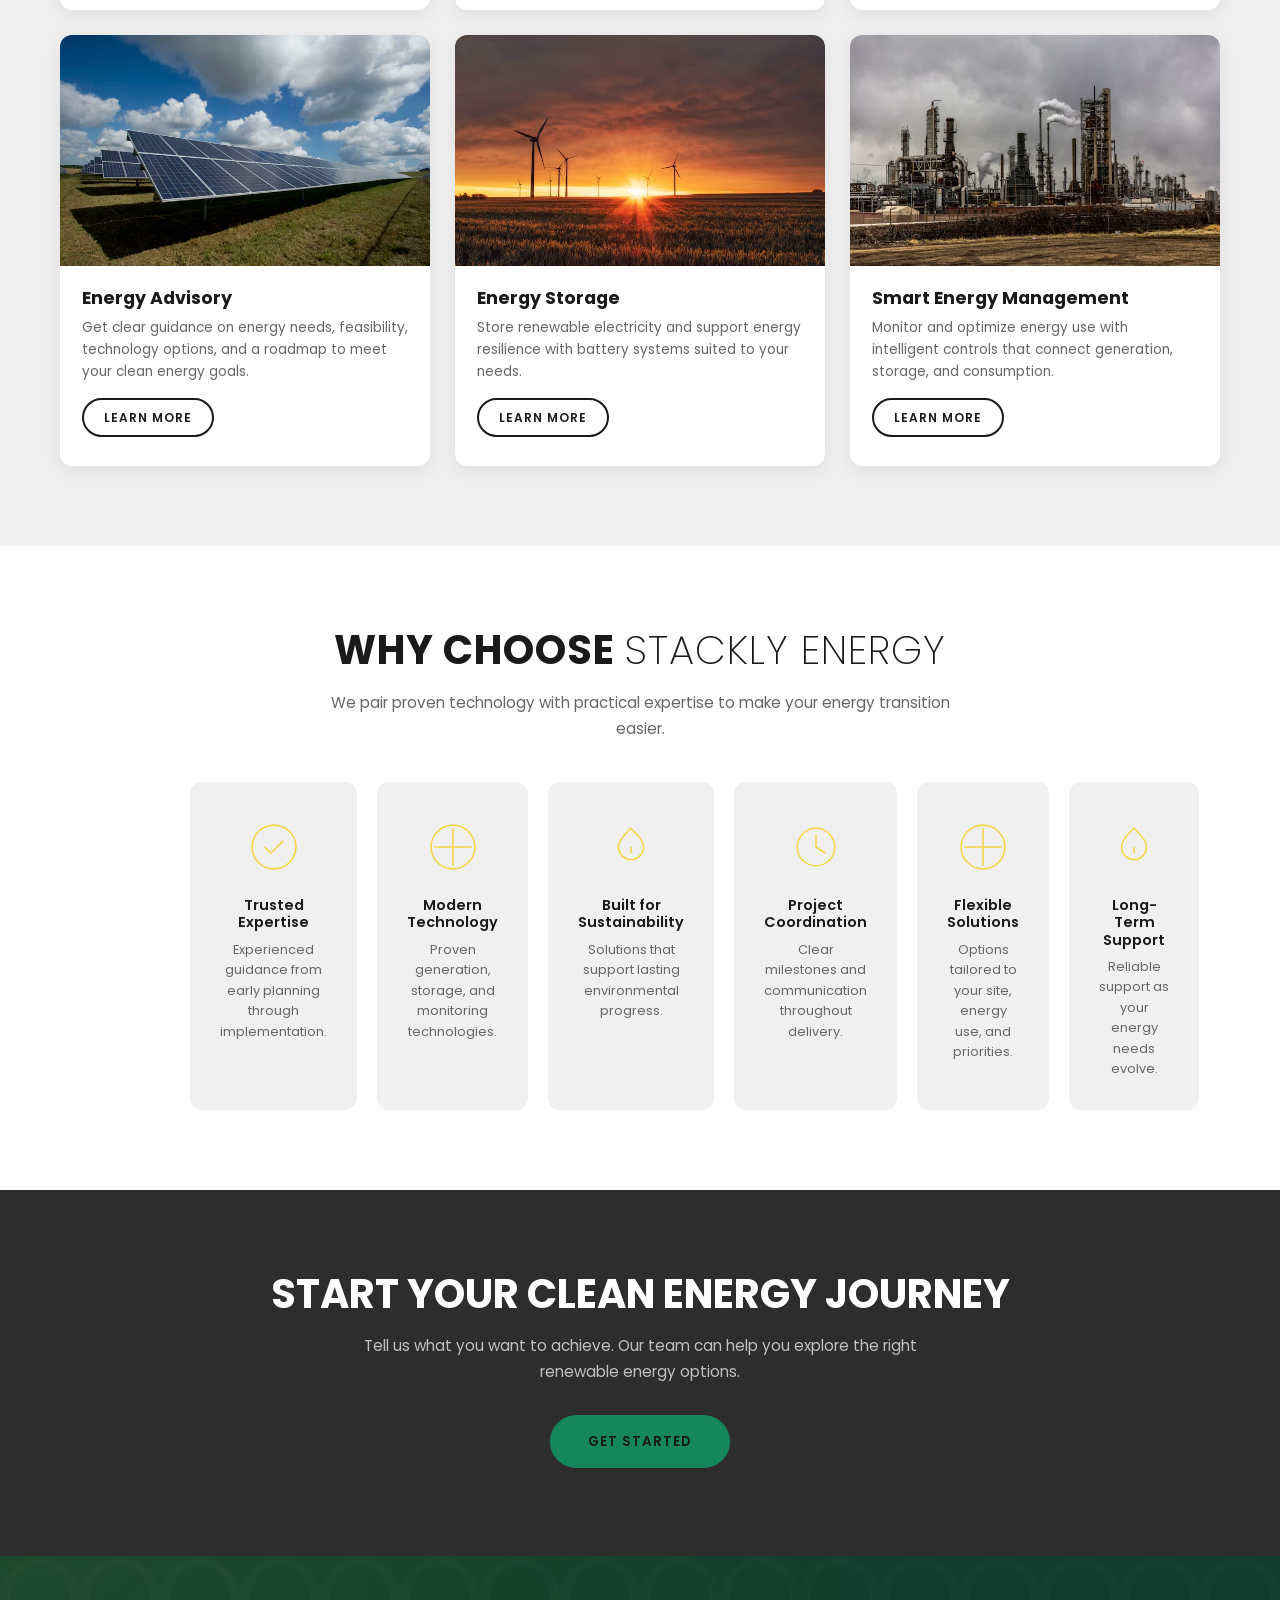
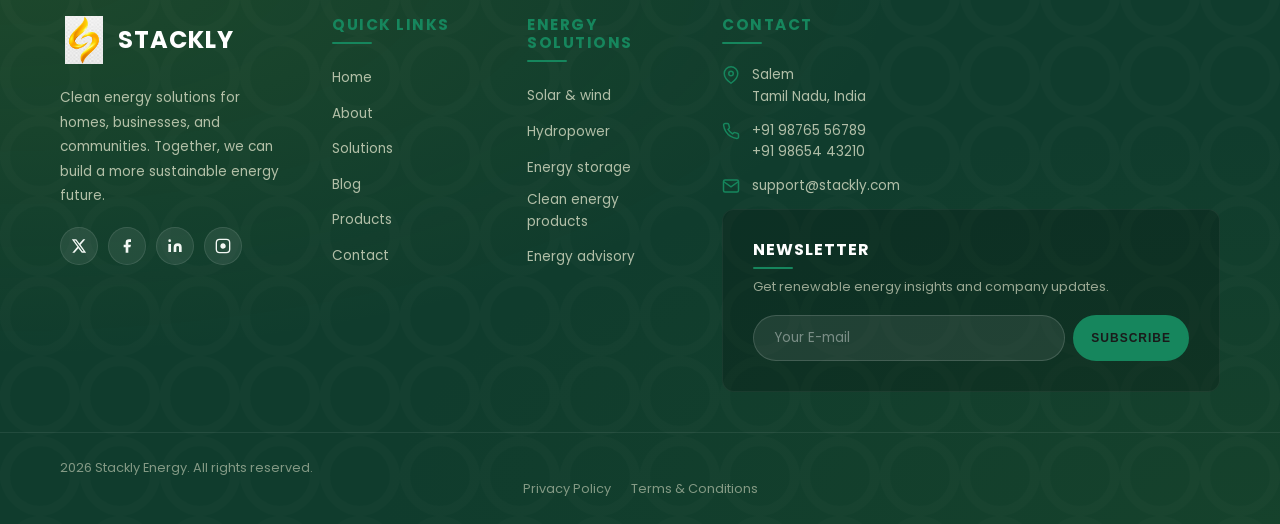
<file: agriculture.html>
<!DOCTYPE html>
<html lang="en">
<head>
    <meta charset="UTF-8">
    <meta name="viewport" content="width=device-width, initial-scale=1.0">
    <title>Renewable Energy Solutions | Stackly Energy</title>
    <meta name="description" content="Explore solar, wind, hydropower, storage, and energy management solutions from Stackly Energy.">
    <link rel="preconnect" href="https://fonts.googleapis.com">
    <link href="https://fonts.googleapis.com/css2?family=Poppins:wght@200;300;400;500;600;700;800&display=swap" rel="stylesheet">
    <link rel="stylesheet" href="style.css">
</head>
<body>
    <header class="header scrolled">
        <div class="container">
            <div class="header-inner">
                        <a href="index.html" class="logo">
    <img src="Glossy Golden Swoosh Emblem.webp" alt="STACKLY Logo" class="logo-image">
    <span class="logo-text">STACKLY</span>
</a>
                <nav class="nav">
                    <a href="index.html" class="nav-link">Home</a>
                    <a href="about.html" class="nav-link">About</a>
                    <a href="blog.html" class="nav-link">Blog</a>
                    <a href="agriculture.html" class="nav-link active">Solutions</a>
                    <a href="shop.html" class="nav-link">Products</a>
                    <a href="contact.html" class="nav-link">Contact</a>
                </nav>
                <a href="login.html" class="btn btn-primary">Login</a>
                <div class="mobile-toggle">
                    <span></span>
                    <span></span>
                    <span></span>
                </div>
            </div>
        </div>
    </header>

    <section class="page-hero">
        <div class="page-hero-overlay"></div>
        <div class="page-hero-content">
            <h1>Energy Solutions</h1>
            <div class="breadcrumb">
                <a href="index.html">Home</a>
                <span>/</span>
                <span>Solutions</span>
            </div>
        </div>
    </section>

    <section class="section-padding">
        <div class="container">
            <div class="about-story fade-in">
                <div class="fade-left">
                    <h2 class="section-title" style="text-align:left; margin-bottom:20px;">Powering a <span class="thin">cleaner future</span></h2>
                    <p style="color:var(--gray); margin-bottom:15px; line-height:1.8; font-size:0.9rem;">Every energy journey is different. We help households, businesses, and communities identify the right mix of renewable generation and energy management for their goals.</p>
                    <p style="color:var(--gray); line-height:1.8; font-size:0.9rem;">Our solutions connect solar, wind, hydropower, storage, and smart-grid technologies to deliver practical, resilient, lower-carbon energy.</p>
                    <a href="shop.html" class="btn btn-outline" style="margin-top:20px;">Explore products</a>
                </div>
                <div class="fade-right">
                    <img src="pho5.webp" alt="Wind turbines producing renewable energy" style="border-radius:12px; box-shadow:var(--shadow);">
                </div>
            </div>
        </div>
    </section>

    <section class="section-padding" style="background:var(--light-gray);">
        <div class="container">
            <div class="fade-in">
                <h2 class="section-title">Our <span class="thin">Services</span></h2>
                <p class="section-subtitle">Integrated clean energy options designed around your site, usage, and long-term priorities.</p>
            </div>
            <div class="agriculture-grid stagger-container">
                <div class="agriculture-card fade-in">
                    <img src="pho6.webp" alt="Solar panels generating clean electricity">
                    <div class="agriculture-card-content">
                        <h3>Solar Energy</h3>
                        <p>Generate clean electricity with solar solutions for residential rooftops, commercial sites, and utility-scale projects.</p>
                        <a href="contact.html" class="btn btn-outline" style="font-size:0.75rem; padding:8px 20px;">Learn More</a>
                    </div>
                </div>
                <div class="agriculture-card fade-in">
                    <img src="pho1.webp" alt="Wind turbines on a green hillside">
                    <div class="agriculture-card-content">
                        <h3>Wind Power</h3>
                        <p>Harness onshore and offshore wind resources with technology and project planning tailored to local conditions.</p>
                        <a href="contact.html" class="btn btn-outline" style="font-size:0.75rem; padding:8px 20px;">Learn More</a>
                    </div>
                </div>
                <div class="agriculture-card fade-in">
                    <img src="pho1.webp" alt="Hydropower dam and reservoir">
                    <div class="agriculture-card-content">
                        <h3>Hydropower</h3>
                        <p>Explore responsible hydropower opportunities that provide dependable renewable electricity and grid flexibility.</p>
                        <a href="contact.html" class="btn btn-outline" style="font-size:0.75rem; padding:8px 20px;">Learn More</a>
                    </div>
                </div>
                <div class="agriculture-card fade-in">
                    <img src="pho2.webp" alt="Solar farm viewed from above">
                    <div class="agriculture-card-content">
                        <h3>Energy Advisory</h3>
                        <p>Get clear guidance on energy needs, feasibility, technology options, and a roadmap to meet your clean energy goals.</p>
                        <a href="contact.html" class="btn btn-outline" style="font-size:0.75rem; padding:8px 20px;">Learn More</a>
                    </div>
                </div>
                <div class="agriculture-card fade-in">
                    <img src="pho3.webp" alt="Battery energy storage system">
                    <div class="agriculture-card-content">
                        <h3>Energy Storage</h3>
                        <p>Store renewable electricity and support energy resilience with battery systems suited to your needs.</p>
                        <a href="contact.html" class="btn btn-outline" style="font-size:0.75rem; padding:8px 20px;">Learn More</a>
                    </div>
                </div>
                <div class="agriculture-card fade-in">
                    <img src="pho4.webp" alt="Solar panels supporting a cleaner grid">
                    <div class="agriculture-card-content">
                        <h3>Smart Energy Management</h3>
                        <p>Monitor and optimize energy use with intelligent controls that connect generation, storage, and consumption.</p>
                        <a href="contact.html" class="btn btn-outline" style="font-size:0.75rem; padding:8px 20px;">Learn More</a>
                    </div>
                </div>
            </div>
        </div>
    </section>

    <section class="section-padding">
        <div class="container">
            <div class="fade-in">
                <h2 class="section-title">Why Choose <span class="thin">Stackly Energy</span></h2>
                <p class="section-subtitle">We pair proven technology with practical expertise to make your energy transition easier.</p>
            </div>
            <div class="offers-grid stagger-container" style="max-width:900px; margin:30px auto 0;">
                <div class="offer-card fade-in" style="background:var(--light-gray); border-radius:12px; padding:30px;">
                    <div class="offer-icon">
                        <svg viewBox="0 0 64 64" fill="none" stroke="#F5D547" stroke-width="2"><circle cx="32" cy="32" r="28"/><path d="M20 32l8 8 16-16"/></svg>
                    </div>
                    <h3 class="offer-title">Trusted Expertise</h3>
                    <p style="font-size:0.8rem; color:var(--gray); margin-top:8px; line-height:1.6;">Experienced guidance from early planning through implementation.</p>
                </div>
                <div class="offer-card fade-in" style="background:var(--light-gray); border-radius:12px; padding:30px;">
                    <div class="offer-icon">
                        <svg viewBox="0 0 64 64" fill="none" stroke="#F5D547" stroke-width="2"><path d="M32 8v48M8 32h48"/><circle cx="32" cy="32" r="28"/></svg>
                    </div>
                    <h3 class="offer-title">Modern Technology</h3>
                    <p style="font-size:0.8rem; color:var(--gray); margin-top:8px; line-height:1.6;">Proven generation, storage, and monitoring technologies.</p>
                </div>
                <div class="offer-card fade-in" style="background:var(--light-gray); border-radius:12px; padding:30px;">
                    <div class="offer-icon">
                        <svg viewBox="0 0 64 64" fill="none" stroke="#F5D547" stroke-width="2"><path d="M32 8c-8 8-16 16-16 24a16 16 0 0 0 32 0c0-8-8-16-16-24z"/><path d="M32 32v8"/></svg>
                    </div>
                    <h3 class="offer-title">Built for Sustainability</h3>
                    <p style="font-size:0.8rem; color:var(--gray); margin-top:8px; line-height:1.6;">Solutions that support lasting environmental progress.</p>
                </div>
                <div class="offer-card fade-in" style="background:var(--light-gray); border-radius:12px; padding:30px;">
                    <div class="offer-icon">
                        <svg viewBox="0 0 64 64" fill="none" stroke="#F5D547" stroke-width="2"><circle cx="32" cy="32" r="24"/><path d="M32 16v16l12 8"/></svg>
                    </div>
                    <h3 class="offer-title">Project Coordination</h3>
                    <p style="font-size:0.8rem; color:var(--gray); margin-top:8px; line-height:1.6;">Clear milestones and communication throughout delivery.</p>
                </div>
                <div class="offer-card fade-in" style="background:var(--light-gray); border-radius:12px; padding:30px;">
                    <div class="offer-icon">
                        <svg viewBox="0 0 64 64" fill="none" stroke="#F5D547" stroke-width="2"><path d="M32 8v48M8 32h48"/><circle cx="32" cy="32" r="28"/></svg>
                    </div>
                    <h3 class="offer-title">Flexible Solutions</h3>
                    <p style="font-size:0.8rem; color:var(--gray); margin-top:8px; line-height:1.6;">Options tailored to your site, energy use, and priorities.</p>
                </div>
                <div class="offer-card fade-in" style="background:var(--light-gray); border-radius:12px; padding:30px;">
                    <div class="offer-icon">
                        <svg viewBox="0 0 64 64" fill="none" stroke="#F5D547" stroke-width="2"><path d="M32 8c-8 8-16 16-16 24a16 16 0 0 0 32 0c0-8-8-16-16-24z"/><path d="M32 32v8"/></svg>
                    </div>
                    <h3 class="offer-title">Long-Term Support</h3>
                    <p style="font-size:0.8rem; color:var(--gray); margin-top:8px; line-height:1.6;">Reliable support as your energy needs evolve.</p>
                </div>
            </div>
            
        </div>
    </section>

    <section class="section-padding" style="background:var(--dark-gray); color:var(--white); text-align:center;">
        <div class="container">
            <div class="fade-in">
                <h2 style="font-size:clamp(1.8rem, 5vw, 2.5rem); margin-bottom:15px; text-transform:uppercase;">Start Your <span class="thin">Clean Energy Journey</span></h2>
                <p style="color:rgba(255,255,255,0.7); max-width:600px; margin:0 auto 30px; font-size:0.95rem; line-height:1.7;">Tell us what you want to achieve. Our team can help you explore the right renewable energy options.</p>
                <a href="contact.html" class="btn btn-primary">Get Started</a>
            </div>
        </div>
    </section>

    <footer class="footer">
        <div class="footer-top">
            <div class="container">
                <div class="footer-grid">
                    <div class="footer-column footer-brand">
                                                 <a href="index.html" class="logo">
    <img src="Glossy Golden Swoosh Emblem.webp" alt="STACKLY Logo" class="logo-image">
    <span class="logo-text">STACKLY</span>
</a>
                        <p>Clean energy solutions for homes, businesses, and communities. Together, we can build a more sustainable energy future.</p>
                        <div class="social-links">
<a href="404.html" aria-label="X">
    <svg width="16" height="16" viewBox="0 0 24 24" fill="currentColor">
        <path d="M18.244 2H21.5l-7.11 8.13L22.75 22h-6.54l-5.12-6.69L5.2 22H1.94l7.61-8.7L1.25 2h6.7l4.63 6.1L18.244 2zm-1.15 18h1.81L6.93 3.9H5.01L17.094 20z"/>
    </svg>
</a>                            <a href="404.html" aria-label="Facebook"><svg width="16" height="16" viewBox="0 0 24 24" fill="currentColor"><path d="M18 2h-3a5 5 0 0 0-5 5v3H7v4h3v8h4v-8h3l1-4h-4V7a1 1 0 0 1 1-1h3z"/></svg></a>
                            <a href="404.html" aria-label="LinkedIn"><svg width="16" height="16" viewBox="0 0 24 24" fill="currentColor"><path d="M16 8a6 6 0 0 1 6 6v7h-4v-7a2 2 0 0 0-2-2 2 2 0 0 0-2 2v7h-4v-7a6 6 0 0 1 6-6zM2 9h4v12H2zM4 6a2 2 0 1 1 0-4 2 2 0 0 1 0 4z"/></svg></a>
                            <a href="404.html" aria-label="Instagram"><svg width="16" height="16" viewBox="0 0 24 24" fill="currentColor"><rect x="2" y="2" width="20" height="20" rx="5" ry="5" stroke="currentColor" stroke-width="2" fill="none"/><path d="M16 11.37A4 4 0 1 1 12.63 8 4 4 0 0 1 16 11.37z"/><line x1="17.5" y1="6.5" x2="17.51" y2="6.5"/></svg></a>
                        </div>
                    </div>
                    <div class="footer-column">
                        <h4>Quick Links</h4>
                        <ul class="footer-links">
                            <li><a href="index.html">Home</a></li>
                            <li><a href="about.html">About</a></li>
                            <li><a href="agriculture.html">Solutions</a></li>
                            <li><a href="blog.html">Blog</a></li>
                            <li><a href="shop.html">Products</a></li>
                            <li><a href="contact.html">Contact</a></li>
                        </ul>
                    </div>
                    <div class="footer-column">
                        <h4>Energy solutions</h4>
                        <ul class="footer-links">
                            <li><a href="agriculture.html">Solar &amp; wind</a></li>
                            <li><a href="agriculture.html">Hydropower</a></li>
                            <li><a href="agriculture.html">Energy storage</a></li>
                            <li><a href="shop.html">Clean energy products</a></li>
                            <li><a href="contact.html">Energy advisory</a></li>
                        </ul>
                    </div>
                   <div class="footer-column">
                        <h4>Contact</h4>
                        <div class="footer-contact-item">
                            <svg width="18" height="18" viewBox="0 0 24 24" fill="none" stroke="currentColor" stroke-width="2"><path d="M21 10c0 7-9 13-9 13s-9-6-9-13a9 9 0 0 1 18 0z"/><circle cx="12" cy="10" r="3"/></svg>
                            <span>Salem<br>Tamil Nadu, India</span>
                        </div>
                        <div class="footer-contact-item">
                            <svg width="18" height="18" viewBox="0 0 24 24" fill="none" stroke="currentColor" stroke-width="2"><path d="M22 16.92v3a2 2 0 0 1-2.18 2 19.79 19.79 0 0 1-8.63-3.07 19.5 19.5 0 0 1-6-6 19.79 19.79 0 0 1-3.07-8.67A2 2 0 0 1 4.11 2h3a2 2 0 0 1 2 1.72 12.84 12.84 0 0 0 .7 2.81 2 2 0 0 1-.45 2.11L8.09 9.91a16 16 0 0 0 6 6l1.27-1.27a2 2 0 0 1 2.11-.45 12.84 12.84 0 0 0 2.81.7A2 2 0 0 1 22 16.92z"/></svg>
                            <span>+91 98765 56789<br>+91 98654 43210</span>
                        </div>
                        <div class="footer-contact-item">
                            <svg width="18" height="18" viewBox="0 0 24 24" fill="none" stroke="currentColor" stroke-width="2"><path d="M4 4h16c1.1 0 2 .9 2 2v12c0 1.1-.9 2-2 2H4c-1.1 0-2-.9-2-2V6c0-1.1.9-2 2-2z"/><polyline points="22,6 12,13 2,6"/></svg>
                            <span>support@stackly.com</span>
                        </div>
                        <div class="footer-newsletter-area">
                            <h4>Newsletter</h4>
                            <p>Get renewable energy insights and company updates.</p>
                            <form class="newsletter-form">
                                <input type="email" class="form-control" placeholder="Your E-mail" required>
                                <button type="submit" class="btn btn-primary" style="padding:10px 20px; font-size:0.75rem;">Subscribe</button>
                            </form>
                        </div>
                    </div>
                </div>
            </div>
        </div>
        <div class="footer-bottom">
            <div class="container">
                <p>2026 Stackly Energy. All rights reserved.</p>
                <div class="footer-bottom-links">
                    <a href="404.html">Privacy Policy</a>
                    <a href="404.html">Terms & Conditions</a>
                </div>
            </div>
        </div>
    </footer>

    <div class="back-to-top" aria-label="Back to top">
        <svg width="20" height="20" viewBox="0 0 24 24" fill="none" stroke="currentColor" stroke-width="2.5"><path d="M18 15l-6-6-6 6"/></svg>
    </div>

    <script src="script.js"></script>
</body>
</html>
</file>
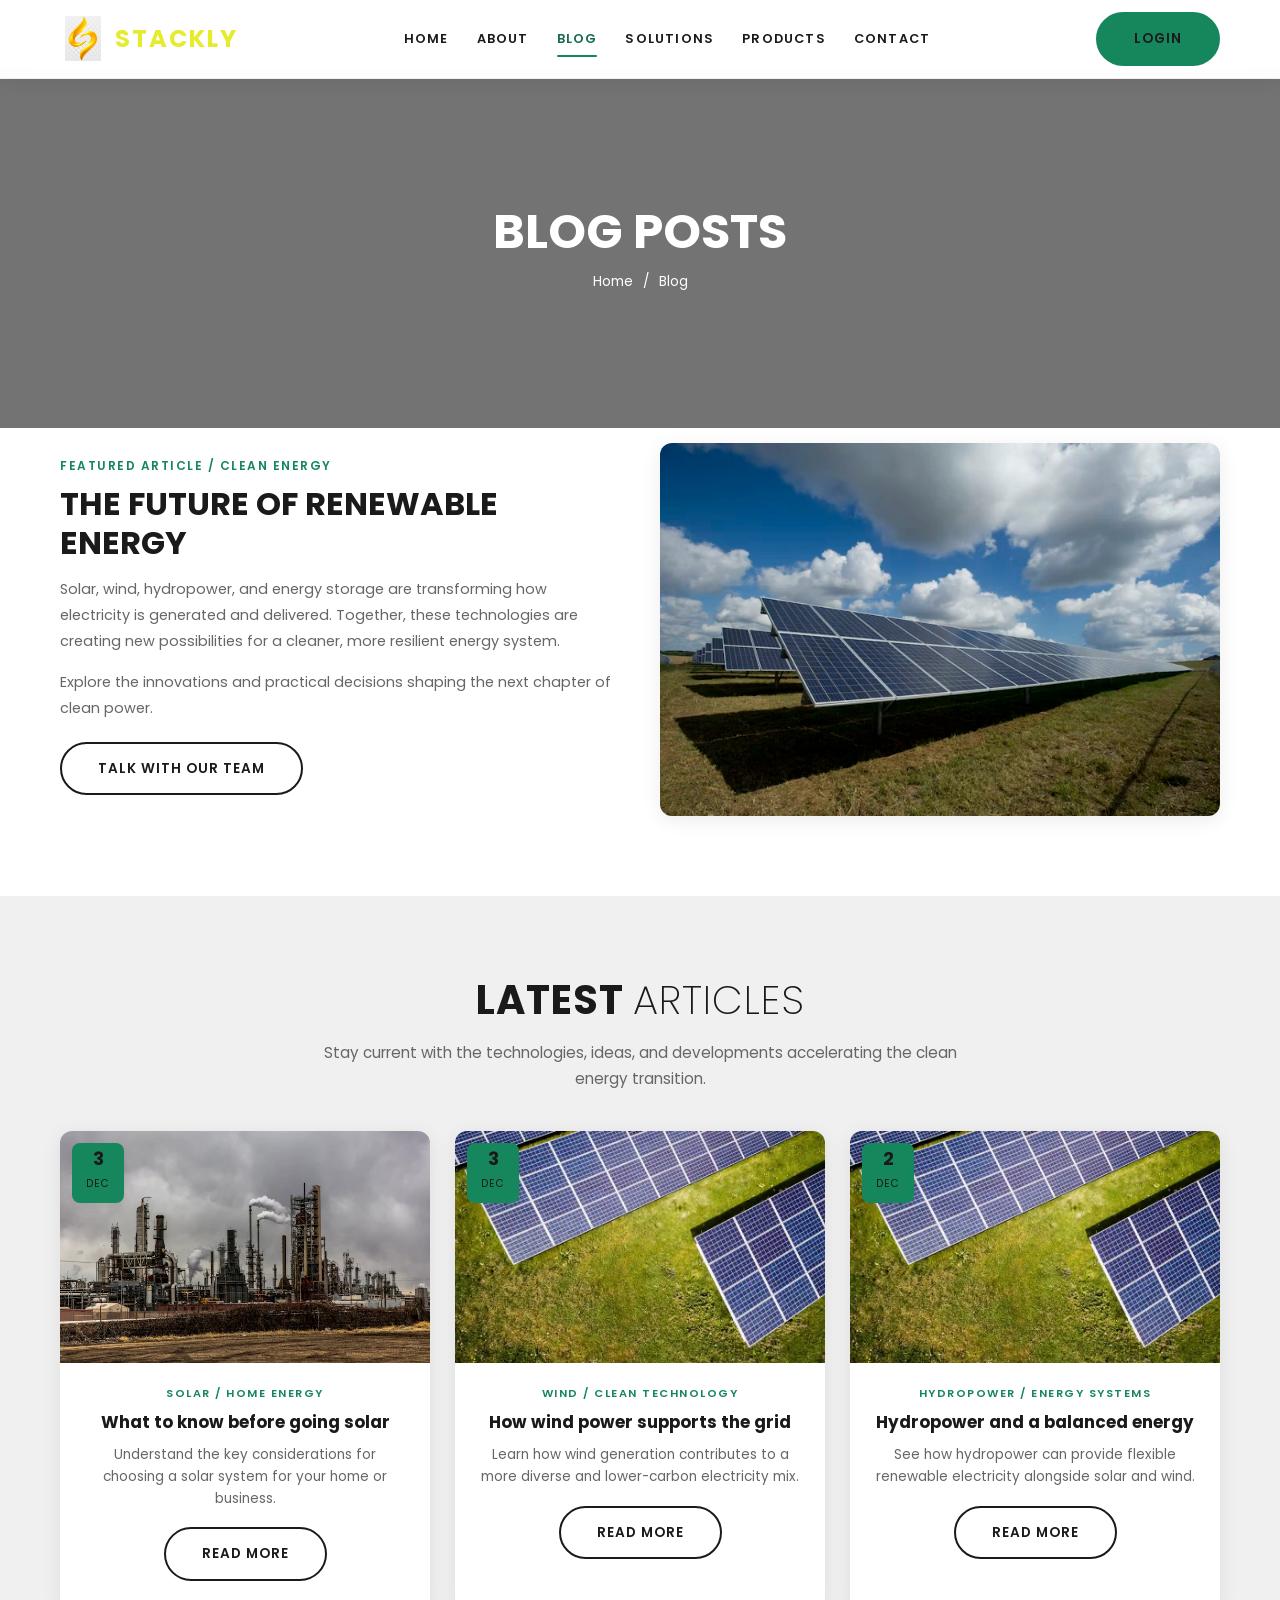
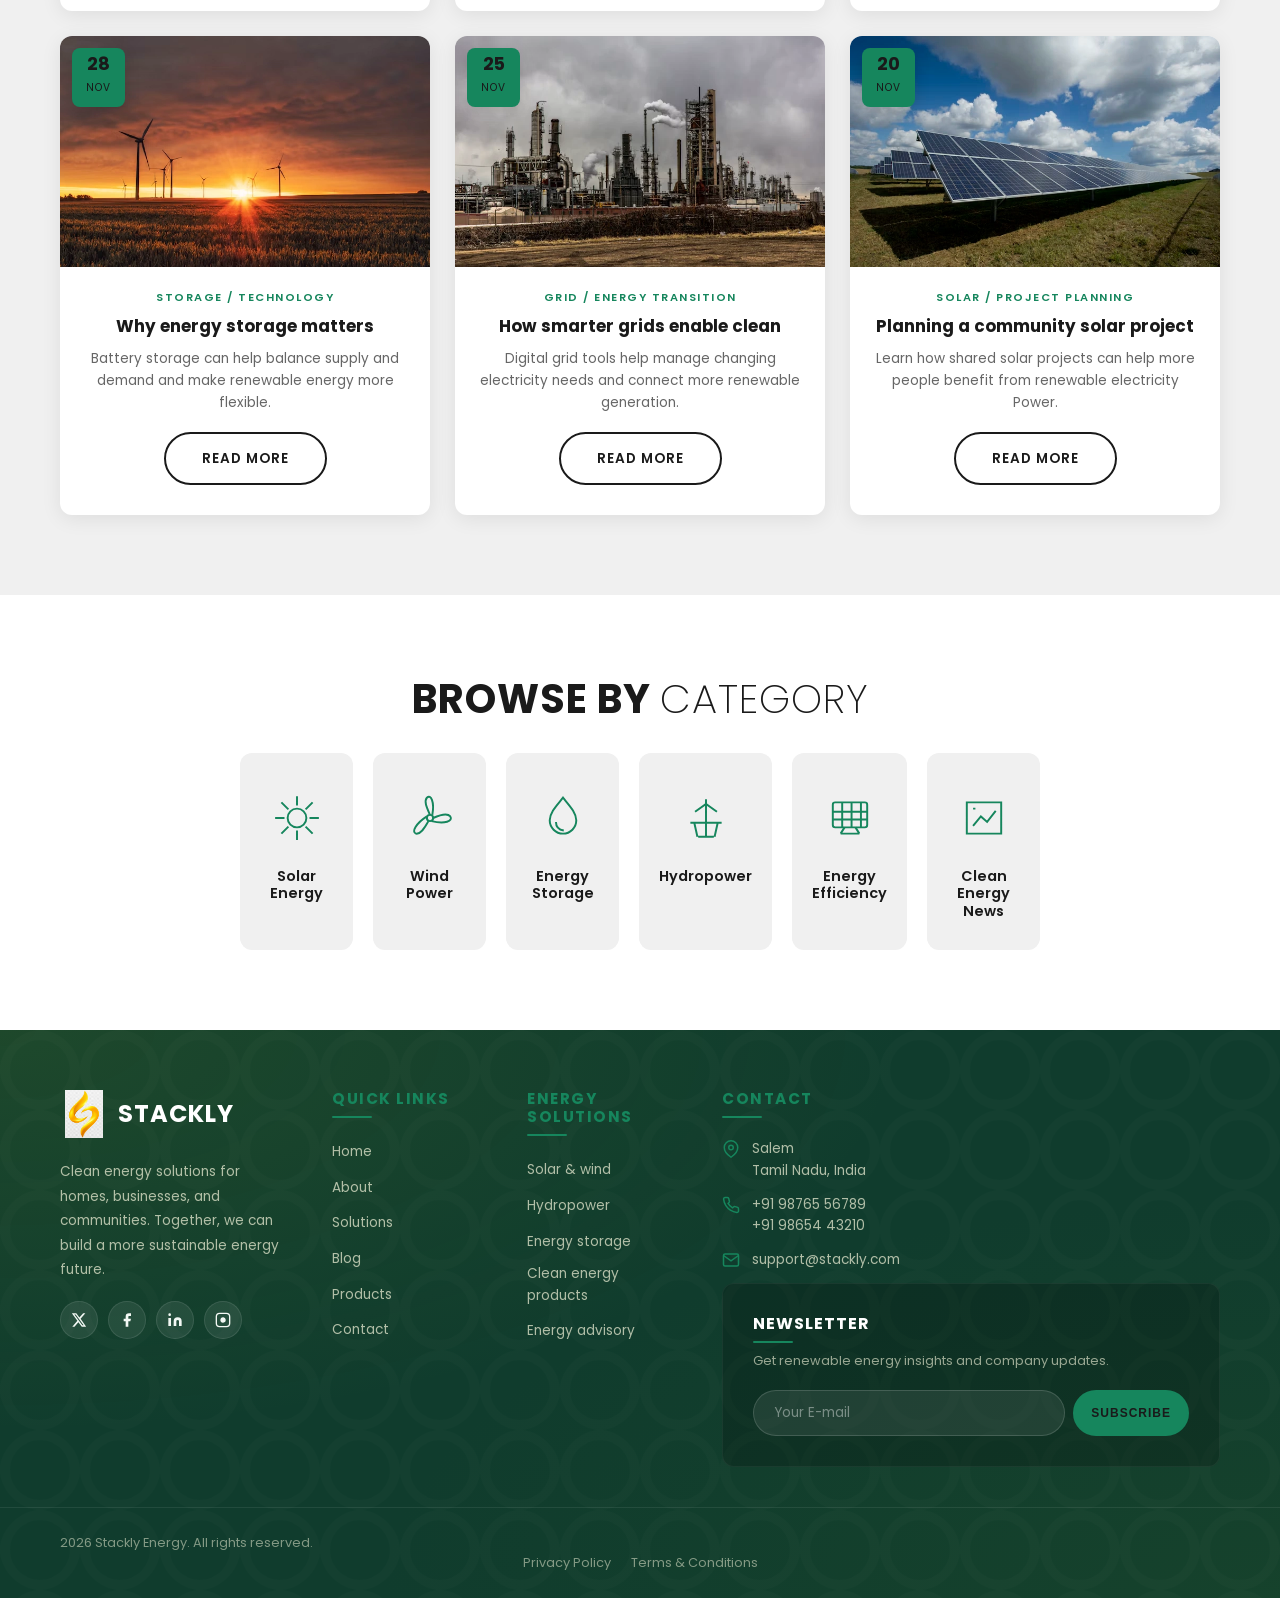
<file: blog.html>
<!DOCTYPE html>
<html lang="en">
<head>
    <meta charset="UTF-8">
    <meta name="viewport" content="width=device-width, initial-scale=1.0">
    <title>Renewable Energy Insights | Stackly Energy Blog</title>
    <meta name="description" content="Read the latest insights on solar, wind, hydropower, storage, and the clean energy transition.">
    <link rel="preconnect" href="https://fonts.googleapis.com">
    <link href="https://fonts.googleapis.com/css2?family=Poppins:wght@200;300;400;500;600;700;800&display=swap" rel="stylesheet">
    <link rel="stylesheet" href="style.css">
</head>
<body>
    <header class="header scrolled">
        <div class="container">
            <div class="header-inner">
                       <a href="index.html" class="logo">
    <img src="Glossy Golden Swoosh Emblem.webp" alt="STACKLY Logo" class="logo-image">
    <span class="logo-text">STACKLY</span>
</a>
                <nav class="nav">
                    <a href="index.html" class="nav-link">Home</a>
                    <a href="about.html" class="nav-link">About</a>
                    <a href="blog.html" class="nav-link active">Blog</a>
                    <a href="agriculture.html" class="nav-link">Solutions</a>
                    <a href="shop.html" class="nav-link">Products</a>
                    <a href="contact.html" class="nav-link">Contact</a>
                </nav>
                <a href="login.html" class="btn btn-primary">Login</a>
                <div class="mobile-toggle">
                    <span></span>
                    <span></span>
                    <span></span>
                </div>
            </div>
        </div>
    </header>

    <section class="page-hero">
        <div class="page-hero-overlay"></div>
        <div class="page-hero-content">
            <h1>Blog Posts</h1>
            <div class="breadcrumb">
                <a href="index.html">Home</a>
                <span>/</span>
                <span>Blog</span>
            </div>
        </div>
    </section>

    <section class="section-padding">
        <div class="container">
            <div class="about-story fade-in">
                <div class="fade-left">
                    <div class="blog-meta" style="text-align:left; margin-bottom:10px; font-size:0.75rem;">Featured Article / Clean energy</div>
                    <h2 style="font-size:clamp(1.5rem, 4vw, 2rem); margin-bottom:15px; text-transform:uppercase; line-height:1.2;">The Future of <span class="thin">Renewable Energy</span></h2>
                    <p style="color:var(--gray); margin-bottom:15px; line-height:1.8; font-size:0.9rem;">Solar, wind, hydropower, and energy storage are transforming how electricity is generated and delivered. Together, these technologies are creating new possibilities for a cleaner, more resilient energy system.</p>
                    <p style="color:var(--gray); line-height:1.8; font-size:0.9rem;">Explore the innovations and practical decisions shaping the next chapter of clean power.</p>
                    <a href="contact.html" class="btn btn-outline" style="margin-top:20px;">Talk with our team</a>
                </div>
                <div class="fade-right">
                    <img src="pho2.webp" alt="Solar panels across a renewable energy farm" style="border-radius:12px; box-shadow:var(--shadow);">
                </div>
            </div>
        </div>
    </section>

    <section class="section-padding" style="background:var(--light-gray);">
        <div class="container">
            <div class="fade-in">
                <h2 class="section-title">Latest <span class="thin">Articles</span></h2>
                <p class="section-subtitle">Stay current with the technologies, ideas, and developments accelerating the clean energy transition.</p>
            </div>
            <div class="blog-grid stagger-container">
                <article class="blog-card fade-in">
                    <div class="blog-image">
                        <img src="pho4.webp" alt="Solar panels in sunlight">
                        <div class="blog-date">
                            <span class="day">3</span>
                            <span class="month">Dec</span>
                        </div>
                    </div>
                    <div class="blog-content">
                        <div class="blog-meta">Solar / Home energy</div>
                        <h3 class="blog-title">What to know before going solar</h3>
                        <p class="blog-excerpt">Understand the key considerations for choosing a solar system for your home or business.</p>
                        <a href="contact.html" class="btn btn-outline">Read More</a>
                    </div>
                </article>
                <article class="blog-card fade-in">
                    <div class="blog-image">
                        <img src="pho1.webp" alt="Wind turbines on a green hillside">
                        <div class="blog-date">
                            <span class="day">3</span>
                            <span class="month">Dec</span>
                        </div>
                    </div>
                    <div class="blog-content">
                        <div class="blog-meta">Wind / Clean technology</div>
                        <h3 class="blog-title">How wind power supports the grid</h3>
                        <p class="blog-excerpt">Learn how wind generation contributes to a more diverse and lower-carbon electricity mix.</p>
                        <a href="contact.html" class="btn btn-outline">Read More</a>
                    </div>
                </article>
                <article class="blog-card fade-in">
                    <div class="blog-image">
                        <img src="pho1.webp" alt="Hydropower dam and reservoir">
                        <div class="blog-date">
                            <span class="day">2</span>
                            <span class="month">Dec</span>
                        </div>
                    </div>
                    <div class="blog-content">
                        <div class="blog-meta">Hydropower / Energy systems</div>
                        <h3 class="blog-title">Hydropower and a balanced energy </h3>
                        <p class="blog-excerpt">See how hydropower can provide flexible renewable electricity alongside solar and wind.</p>
                        <a href="contact.html" class="btn btn-outline">Read More</a>
                    </div>
                </article>
                <article class="blog-card fade-in">
                    <div class="blog-image">
                        <img src="pho3.webp" alt="Battery energy storage system">
                        <div class="blog-date">
                            <span class="day">28</span>
                            <span class="month">Nov</span>
                        </div>
                    </div>
                    <div class="blog-content">
                        <div class="blog-meta">Storage / Technology</div>
                        <h3 class="blog-title">Why energy storage matters</h3>
                        <p class="blog-excerpt">Battery storage can help balance supply and demand and make renewable energy more flexible.</p>
                        <a href="contact.html" class="btn btn-outline">Read More</a>
                    </div>
                </article>
                <article class="blog-card fade-in">
                    <div class="blog-image">
                        <img src="pho4.webp" alt="Solar panels generating clean electricity">
                        <div class="blog-date">
                            <span class="day">25</span>
                            <span class="month">Nov</span>
                        </div>
                    </div>
                    <div class="blog-content">
                        <div class="blog-meta">Grid / Energy transition</div>
                        <h3 class="blog-title">How smarter grids enable clean </h3>
                        <p class="blog-excerpt">Digital grid tools help manage changing electricity needs and connect more renewable generation.</p>
                        <a href="contact.html" class="btn btn-outline">Read More</a>
                    </div>
                </article>
                <article class="blog-card fade-in">
                    <div class="blog-image">
                        <img src="pho2.webp" alt="Solar panels across a renewable energy farm">
                        <div class="blog-date">
                            <span class="day">20</span>
                            <span class="month">Nov</span>
                        </div>
                    </div>
                    <div class="blog-content">
                        <div class="blog-meta">Solar / Project planning</div>
                        <h3 class="blog-title">Planning a community solar project</h3>
                        <p class="blog-excerpt">Learn how shared solar projects can help more people benefit from renewable electricity Power.</p>
                        <a href="contact.html" class="btn btn-outline">Read More</a>
                    </div>
                </article>
            </div>
        </div>
    </section>

    <section class="section-padding">
        <div class="container">
            <div class="fade-in">
                <h2 class="section-title">Browse by <span class="thin">Category</span></h2>
            </div>
            <div class="offers-grid stagger-container" style="max-width:800px; margin:30px auto 0;">
                <a href="agriculture.html" class="offer-card fade-in" style="background:var(--light-gray); border-radius:12px; text-decoration:none;">
                    <div class="offer-icon">
                        <svg viewBox="0 0 64 64" fill="none" stroke="#16865d" stroke-width="2.5"><circle cx="32" cy="32" r="12"/><path d="M32 4v12M32 48v12M4 32h12M48 32h12M12 12l9 9M43 43l9 9M52 12l-9 9M21 43l-9 9"/></svg>
                    </div>
                    <h3 class="offer-title">Solar Energy</h3>
                </a>
                <a href="agriculture.html" class="offer-card fade-in" style="background:var(--light-gray); border-radius:12px; text-decoration:none;">
                    <div class="offer-icon">
                        <svg viewBox="0 0 64 64" fill="none" stroke="#16865d" stroke-width="2.5"><circle cx="32" cy="32" r="4"/><path d="M32 28C28 19 24 11 28 6c5-5 10 5 7 22M36 32c9-4 18-7 22-2 4 6-7 10-24 6M30 36c-5 9-10 17-16 16-6-2 0-13 14-22"/></svg>
                    </div>
                    <h3 class="offer-title">Wind Power</h3>
                </a>
                <a href="agriculture.html" class="offer-card fade-in" style="background:var(--light-gray); border-radius:12px; text-decoration:none;">
                    <div class="offer-icon">
                        <svg viewBox="0 0 64 64" fill="none" stroke="#16865d" stroke-width="2.5"><path d="M32 6c-8 10-17 19-17 29a17 17 0 0034 0C49 25 40 16 32 6z"/><path d="M23 37c0 6 4 10 10 11"/></svg>
                    </div>
                    <h3 class="offer-title">Energy Storage</h3>
                </a>
                <a href="agriculture.html" class="offer-card fade-in" style="background:var(--light-gray); border-radius:12px; text-decoration:none;">
                    <div class="offer-icon">
                        <svg viewBox="0 0 64 64" fill="none" stroke="#16865d" stroke-width="2.5"><path d="M32 8v48M18 24l14-10 14 10M12 38h40M17 38l4 18M47 38l-4 18M22 56h20"/></svg>
                    </div>
                    <h3 class="offer-title">Hydropower</h3>
                </a>
                 <a href="agriculture.html" class="offer-card fade-in" style="background:var(--light-gray); border-radius:12px; text-decoration:none;">
                    <div class="offer-icon">
                        <svg viewBox="0 0 64 64" fill="none" stroke="#16865d" stroke-width="2.5"><rect x="10" y="12" width="44" height="32" rx="3"/><path d="M10 24h44M10 34h44M22 12v32M34 12v32M46 12v32M20 52h24M25 44l-5 8M39 44l5 8"/></svg>
                    </div>
                    <h3 class="offer-title">Energy Efficiency</h3>
                </a>
                 <a href="blog.html" class="offer-card fade-in" style="background:var(--light-gray); border-radius:12px; text-decoration:none;">
                    <div class="offer-icon">
                        <svg viewBox="0 0 64 64" fill="none" stroke="#16865d" stroke-width="2.5"><path d="M10 52V12h44v40H10zM18 42l10-12 8 7 11-14M18 20h3"/></svg>
                    </div>
                    <h3 class="offer-title">Clean Energy News</h3>
                </a>
            </div>
        </div>
    </section>

    <footer class="footer">
        <div class="footer-top">
            <div class="container">
                <div class="footer-grid">
                    <div class="footer-column footer-brand">
                                                  <a href="index.html" class="logo">
    <img src="Glossy Golden Swoosh Emblem.webp" alt="STACKLY Logo" class="logo-image">
    <span class="logo-text">STACKLY</span>
</a>
                        <p>Clean energy solutions for homes, businesses, and communities. Together, we can build a more sustainable energy future.</p>
                        <div class="social-links">
<a href="404.html" aria-label="X">
    <svg width="16" height="16" viewBox="0 0 24 24" fill="currentColor">
        <path d="M18.244 2H21.5l-7.11 8.13L22.75 22h-6.54l-5.12-6.69L5.2 22H1.94l7.61-8.7L1.25 2h6.7l4.63 6.1L18.244 2zm-1.15 18h1.81L6.93 3.9H5.01L17.094 20z"/>
    </svg>
</a>                            <a href="404.html" aria-label="Facebook"><svg width="16" height="16" viewBox="0 0 24 24" fill="currentColor"><path d="M18 2h-3a5 5 0 0 0-5 5v3H7v4h3v8h4v-8h3l1-4h-4V7a1 1 0 0 1 1-1h3z"/></svg></a>
                            <a href="404.html" aria-label="LinkedIn"><svg width="16" height="16" viewBox="0 0 24 24" fill="currentColor"><path d="M16 8a6 6 0 0 1 6 6v7h-4v-7a2 2 0 0 0-2-2 2 2 0 0 0-2 2v7h-4v-7a6 6 0 0 1 6-6zM2 9h4v12H2zM4 6a2 2 0 1 1 0-4 2 2 0 0 1 0 4z"/></svg></a>
                            <a href="404.html" aria-label="Instagram"><svg width="16" height="16" viewBox="0 0 24 24" fill="currentColor"><rect x="2" y="2" width="20" height="20" rx="5" ry="5" stroke="currentColor" stroke-width="2" fill="none"/><path d="M16 11.37A4 4 0 1 1 12.63 8 4 4 0 0 1 16 11.37z"/><line x1="17.5" y1="6.5" x2="17.51" y2="6.5"/></svg></a>
                        </div>
                    </div>
                    <div class="footer-column">
                        <h4>Quick Links</h4>
                        <ul class="footer-links">
                            <li><a href="index.html">Home</a></li>
                            <li><a href="about.html">About</a></li>
                            <li><a href="agriculture.html">Solutions</a></li>
                            <li><a href="blog.html">Blog</a></li>
                            <li><a href="shop.html">Products</a></li>
                            <li><a href="contact.html">Contact</a></li>
                        </ul>
                    </div>
                    <div class="footer-column">
                        <h4>Energy solutions</h4>
                        <ul class="footer-links">
                            <li><a href="agriculture.html">Solar &amp; wind</a></li>
                            <li><a href="agriculture.html">Hydropower</a></li>
                            <li><a href="agriculture.html">Energy storage</a></li>
                            <li><a href="shop.html">Clean energy products</a></li>
                            <li><a href="contact.html">Energy advisory</a></li>
                        </ul>
                    </div>
                   <div class="footer-column">
                        <h4>Contact</h4>
                        <div class="footer-contact-item">
                            <svg width="18" height="18" viewBox="0 0 24 24" fill="none" stroke="currentColor" stroke-width="2"><path d="M21 10c0 7-9 13-9 13s-9-6-9-13a9 9 0 0 1 18 0z"/><circle cx="12" cy="10" r="3"/></svg>
                            <span>Salem<br>Tamil Nadu, India</span>
                        </div>
                        <div class="footer-contact-item">
                            <svg width="18" height="18" viewBox="0 0 24 24" fill="none" stroke="currentColor" stroke-width="2"><path d="M22 16.92v3a2 2 0 0 1-2.18 2 19.79 19.79 0 0 1-8.63-3.07 19.5 19.5 0 0 1-6-6 19.79 19.79 0 0 1-3.07-8.67A2 2 0 0 1 4.11 2h3a2 2 0 0 1 2 1.72 12.84 12.84 0 0 0 .7 2.81 2 2 0 0 1-.45 2.11L8.09 9.91a16 16 0 0 0 6 6l1.27-1.27a2 2 0 0 1 2.11-.45 12.84 12.84 0 0 0 2.81.7A2 2 0 0 1 22 16.92z"/></svg>
                            <span>+91 98765 56789<br>+91 98654 43210</span>
                        </div>
                        <div class="footer-contact-item">
                            <svg width="18" height="18" viewBox="0 0 24 24" fill="none" stroke="currentColor" stroke-width="2"><path d="M4 4h16c1.1 0 2 .9 2 2v12c0 1.1-.9 2-2 2H4c-1.1 0-2-.9-2-2V6c0-1.1.9-2 2-2z"/><polyline points="22,6 12,13 2,6"/></svg>
                            <span>support@stackly.com</span>
                        </div>
                        <div class="footer-newsletter-area">
                            <h4>Newsletter</h4>
                            <p>Get renewable energy insights and company updates.</p>
                            <form class="newsletter-form">
                                <input type="email" class="form-control" placeholder="Your E-mail" required>
                                <button type="submit" class="btn btn-primary" style="padding:10px 20px; font-size:0.75rem;">Subscribe</button>
                            </form>
                        </div>
                    </div>
                </div>
            </div>
        </div>
        <div class="footer-bottom">
            <div class="container">
                <p>2026 Stackly Energy. All rights reserved.</p>
                <div class="footer-bottom-links">
                    <a href="404.html">Privacy Policy</a>
                    <a href="404.html">Terms & Conditions</a>
                </div>
            </div>
        </div>
    </footer>

    <div class="back-to-top" aria-label="Back to top">
        <svg width="20" height="20" viewBox="0 0 24 24" fill="none" stroke="currentColor" stroke-width="2.5"><path d="M18 15l-6-6-6 6"/></svg>
    </div>

    <script src="script.js"></script>
</body>
</html>
</file>
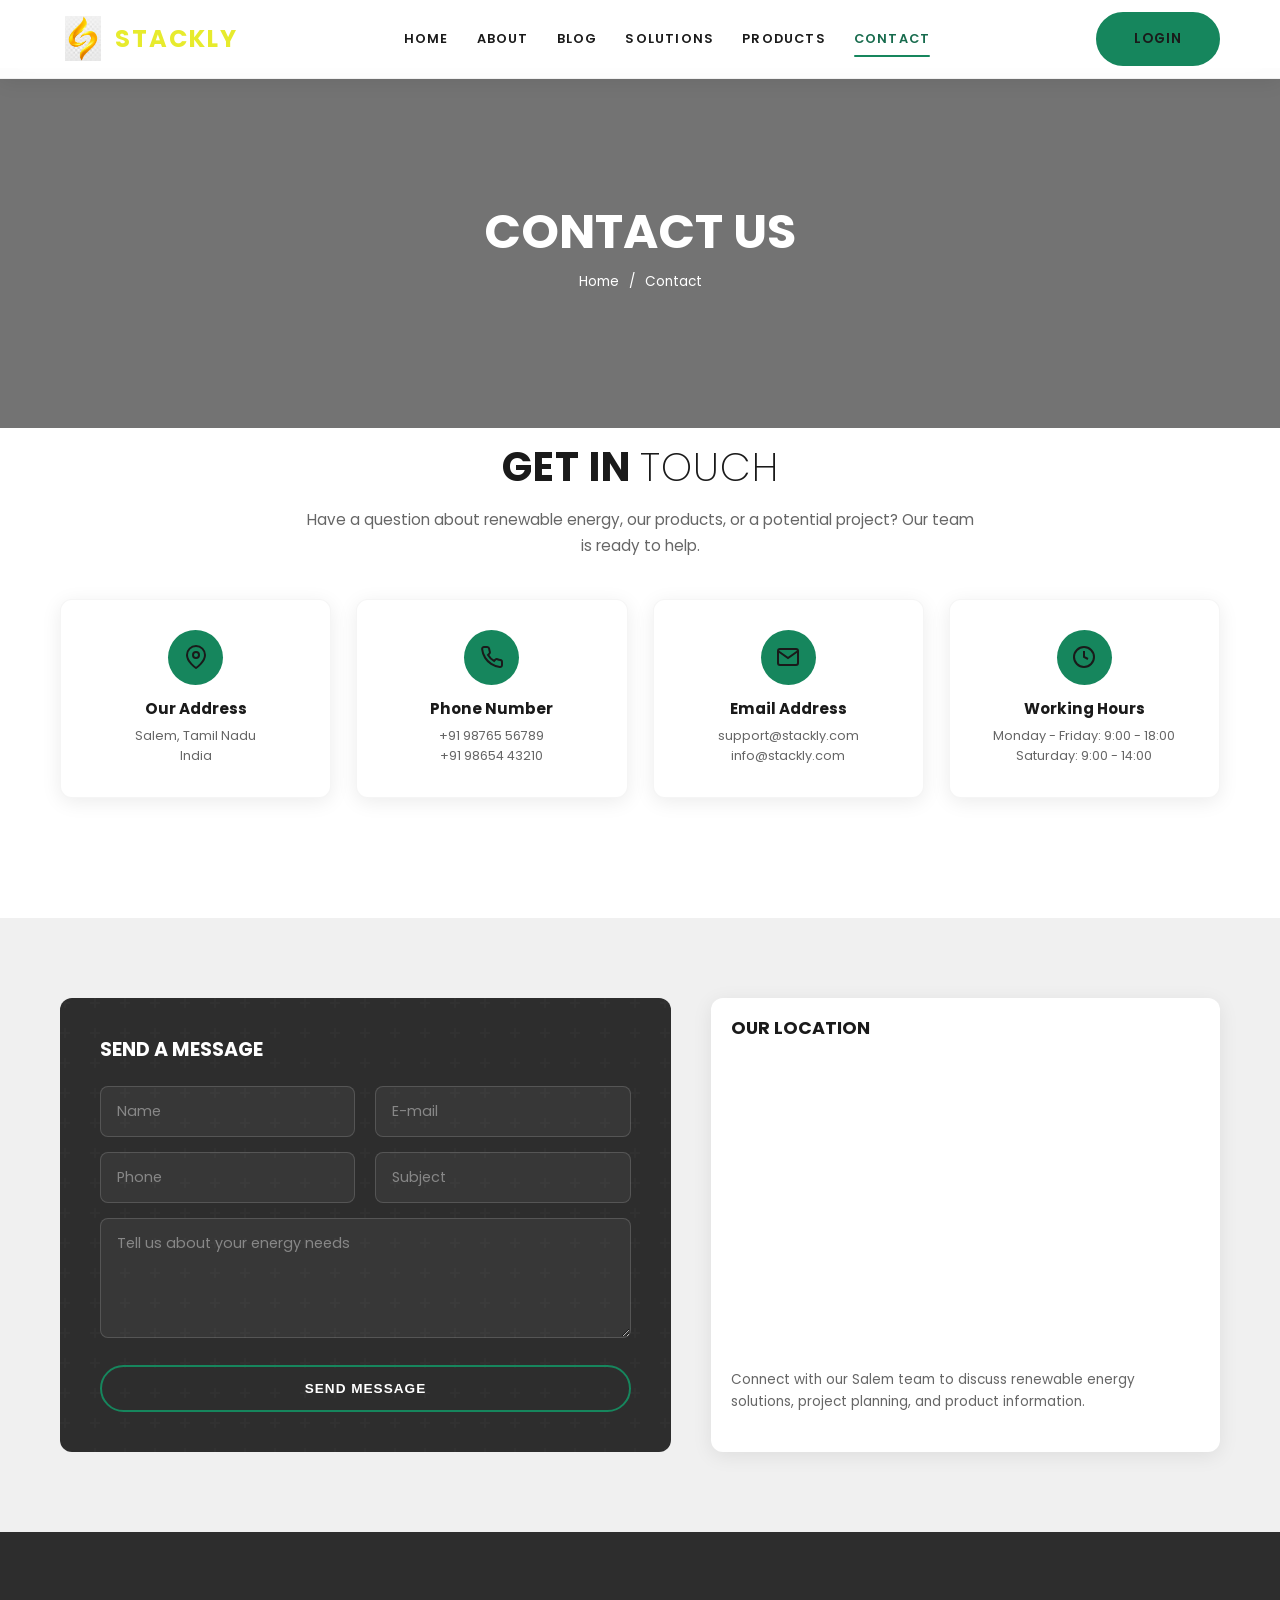
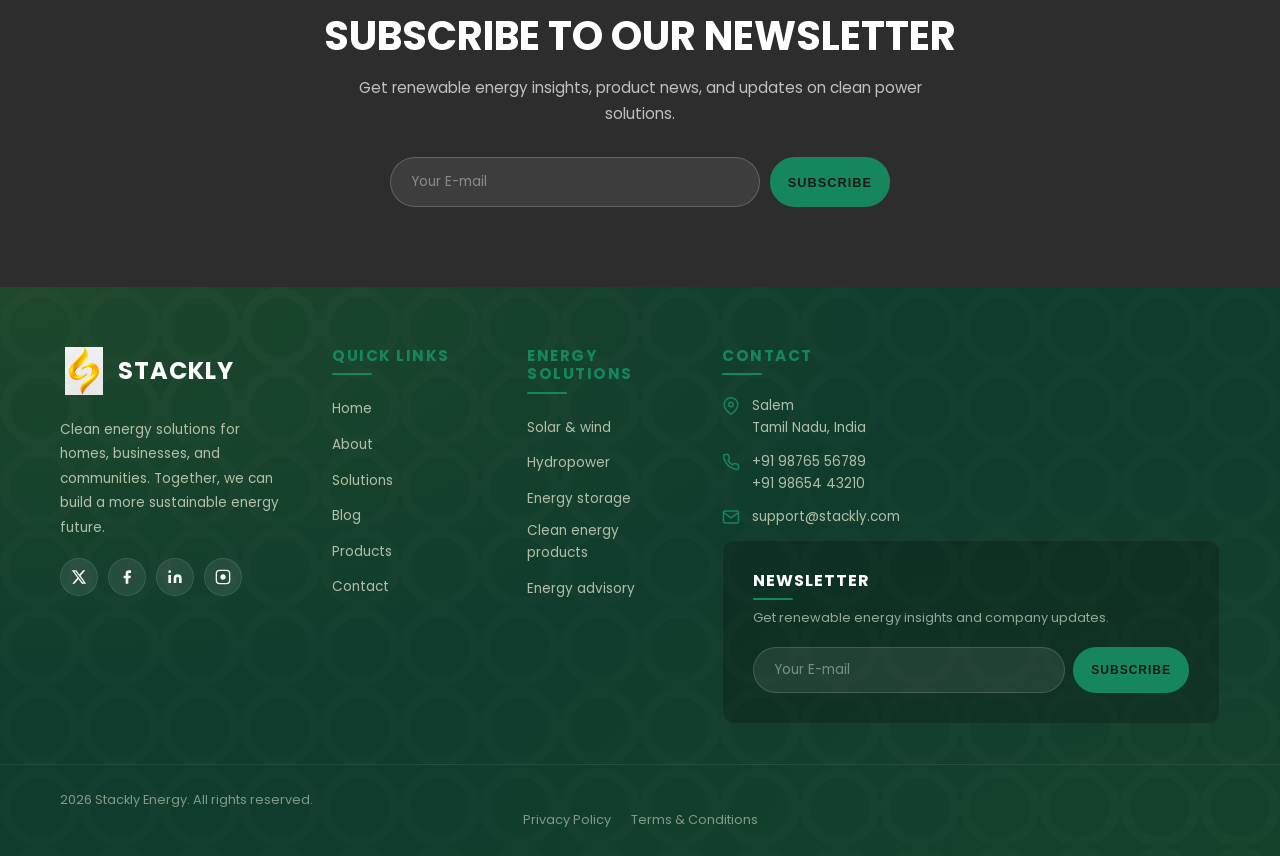
<file: contact.html>
<!DOCTYPE html>
<html lang="en">
<head>
    <meta charset="UTF-8">
    <meta name="viewport" content="width=device-width, initial-scale=1.0">
    <title>Contact Stackly Energy | Renewable Energy Support</title>
    <meta name="description" content="Contact Stackly Energy to discuss renewable energy projects, products, partnerships, and support.">
    <link rel="preconnect" href="https://fonts.googleapis.com">
    <link href="https://fonts.googleapis.com/css2?family=Poppins:wght@200;300;400;500;600;700;800&display=swap" rel="stylesheet">
    <link rel="stylesheet" href="style.css">
</head>
<body>
    <header class="header scrolled">
        <div class="container">
            <div class="header-inner">
                      <a href="index.html" class="logo">
    <img src="Glossy Golden Swoosh Emblem.webp" alt="STACKLY Logo" class="logo-image">
    <span class="logo-text">STACKLY</span>
</a>
                <nav class="nav">
                    <a href="index.html" class="nav-link">Home</a>
                    <a href="about.html" class="nav-link">About</a>
                    <a href="blog.html" class="nav-link">Blog</a>
                    <a href="agriculture.html" class="nav-link">Solutions</a>
                    <a href="shop.html" class="nav-link">Products</a>
                    <a href="contact.html" class="nav-link active">Contact</a>
                </nav>
                <a href="login.html" class="btn btn-primary">Login</a>
                <div class="mobile-toggle">
                    <span></span>
                    <span></span>
                    <span></span>
                </div>
            </div>
        </div>
    </header>

    <section class="page-hero">
        <div class="page-hero-overlay"></div>
        <div class="page-hero-content">
            <h1>Contact Us</h1>
            <div class="breadcrumb">
                <a href="index.html">Home</a>
                <span>/</span>
                <span>Contact</span>
            </div>
        </div>
    </section>

    <section class="section-padding">
        <div class="container">
            <div class="fade-in">
                <h2 class="section-title">Get In <span class="thin">Touch</span></h2>
                <p class="section-subtitle">Have a question about renewable energy, our products, or a potential project? Our team is ready to help.</p>
            </div>
            <div class="contact-info-grid stagger-container">
                <div class="contact-info-card fade-in">
                    <div class="icon">
                        <svg width="24" height="24" viewBox="0 0 24 24" fill="none" stroke="currentColor" stroke-width="2"><path d="M21 10c0 7-9 13-9 13s-9-6-9-13a9 9 0 0 1 18 0z"/><circle cx="12" cy="10" r="3"/></svg>
                    </div>
                    <h4>Our Address</h4>
                    <p>Salem, Tamil Nadu<br>India</p>
                </div>
                <div class="contact-info-card fade-in">
                    <div class="icon">
                        <svg width="24" height="24" viewBox="0 0 24 24" fill="none" stroke="currentColor" stroke-width="2"><path d="M22 16.92v3a2 2 0 0 1-2.18 2 19.79 19.79 0 0 1-8.63-3.07 19.5 19.5 0 0 1-6-6 19.79 19.79 0 0 1-3.07-8.67A2 2 0 0 1 4.11 2h3a2 2 0 0 1 2 1.72 12.84 12.84 0 0 0 .7 2.81 2 2 0 0 1-.45 2.11L8.09 9.91a16 16 0 0 0 6 6l1.27-1.27a2 2 0 0 1 2.11-.45 12.84 12.84 0 0 0 2.81.7A2 2 0 0 1 22 16.92z"/></svg>
                    </div>
                    <h4>Phone Number</h4>
                    <p>+91 98765 56789<br>+91 98654 43210</p>
                </div>
                <div class="contact-info-card fade-in">
                    <div class="icon">
                        <svg width="24" height="24" viewBox="0 0 24 24" fill="none" stroke="currentColor" stroke-width="2"><path d="M4 4h16c1.1 0 2 .9 2 2v12c0 1.1-.9 2-2 2H4c-1.1 0-2-.9-2-2V6c0-1.1.9-2 2-2z"/><polyline points="22,6 12,13 2,6"/></svg>
                    </div>
                    <h4>Email Address</h4>
                    <p>support@stackly.com<br>info@stackly.com</p>
                </div>
                <div class="contact-info-card fade-in">
                    <div class="icon">
                        <svg width="24" height="24" viewBox="0 0 24 24" fill="none" stroke="currentColor" stroke-width="2"><circle cx="12" cy="12" r="10"/><polyline points="12 6 12 12 16 14"/></svg>
                    </div>
                    <h4>Working Hours</h4>
                    <p>Monday - Friday: 9:00 - 18:00<br>Saturday: 9:00 - 14:00</p>
                </div>
            </div>
        </div>
    </section>

    <section class="section-padding" style="background:var(--light-gray);">
        <div class="container">
            <div class="contact-layout fade-in">
                <div class="contact-form-wrapper">
                    <h3>Send a Message</h3>
                    <form id="contactForm">
                        <div class="form-row">
                            <div class="form-group">
<input type="text"
       id="contactName"
       class="form-control"
       placeholder="Name"
       aria-label="Name"
       onkeypress="return /[a-zA-Z\s]/.test(event.key)">                                <span class="error-msg">Please fill the field.</span>
                            </div>
                            <div class="form-group">
                                <input type="email" class="form-control" id="contactEmail" placeholder="E-mail" aria-label="Email address">
                                <span class="error-msg">Please fill the field.</span>
                            </div>
                        </div>
                        <div class="form-row">
                            <div class="form-group">
<input type="text"
       id="contactPhone"
       class="form-control"
       maxlength="10"
       placeholder="Phone"
       aria-label="Phone number"
       onkeypress="return /[0-9]/.test(event.key)">                                <span class="error-msg">Please fill the field.</span>
                            </div>
                            <div class="form-group">
                                <input type="text" class="form-control" name="subject" placeholder="Subject" aria-label="Subject">
                            </div>
                        </div>
                        <div class="form-group full">
                            <textarea class="form-control textarea" id="contactMessage" placeholder="Tell us about your energy needs" aria-label="Message"></textarea>
                            <span class="error-msg">Please fill the field.</span>
                        </div>
                        <button type="submit" class="btn btn-send" style="margin-top:20px;">Send Message</button>
                    </form>
                </div>
                <div class="fade-right">
                    <div class="map-container">
                        <h3>Our Location</h3>
                        <div class="map-wrapper">
                            <iframe src="https://maps.google.com/maps?q=Salem,Tamil%20Nadu&amp;t=&amp;z=13&amp;ie=UTF8&amp;iwloc=&amp;output=embed" title="Map showing Stackly Energy in Salem, Tamil Nadu" allowfullscreen loading="lazy"></iframe>
                        </div>
                        <p style="margin-top:15px; color:var(--gray); font-size:0.85rem; line-height:1.6;">Connect with our Salem team to discuss renewable energy solutions, project planning, and product information.</p>
                    </div>
                </div>
            </div>
        </div>
    </section>

    <section class="section-padding" style="background:var(--dark-gray); color:var(--white); text-align:center;">
        <div class="container">
            <div class="fade-in">
                <h2 style="font-size:clamp(1.8rem, 5vw, 2.5rem); margin-bottom:15px; text-transform:uppercase;">Subscribe to <span class="thin">Our Newsletter</span></h2>
                <p style="color:rgba(255,255,255,0.7); max-width:600px; margin:0 auto 30px; font-size:0.95rem; line-height:1.7;">Get renewable energy insights, product news, and updates on clean power solutions.</p>
                <form class="newsletter-form" style="max-width:500px; margin:0 auto; flex-direction:row; gap:10px;">
                    <input type="email" class="form-control" placeholder="Your E-mail" style="border:1px solid rgba(255,255,255,0.2); color:var(--white); border-radius:50px; padding:14px 20px;" required>
                    <button type="submit" class="btn btn-primary" style="white-space:nowrap;">Subscribe</button>
                </form>
            </div>
        </div>
    </section>

    <footer class="footer">
        <div class="footer-top">
            <div class="container">
                <div class="footer-grid">
                    <div class="footer-column footer-brand">
                                                  <a href="index.html" class="logo">
    <img src="Glossy Golden Swoosh Emblem.webp" alt="STACKLY Logo" class="logo-image">
    <span class="logo-text">STACKLY</span>
</a>
                        <p>Clean energy solutions for homes, businesses, and communities. Together, we can build a more sustainable energy future.</p>
                        <div class="social-links">
<a href="404.html" aria-label="X">
    <svg width="16" height="16" viewBox="0 0 24 24" fill="currentColor">
        <path d="M18.244 2H21.5l-7.11 8.13L22.75 22h-6.54l-5.12-6.69L5.2 22H1.94l7.61-8.7L1.25 2h6.7l4.63 6.1L18.244 2zm-1.15 18h1.81L6.93 3.9H5.01L17.094 20z"/>
    </svg>
</a>                            <a href="404.html" aria-label="Facebook"><svg width="16" height="16" viewBox="0 0 24 24" fill="currentColor"><path d="M18 2h-3a5 5 0 0 0-5 5v3H7v4h3v8h4v-8h3l1-4h-4V7a1 1 0 0 1 1-1h3z"/></svg></a>
                            <a href="404.html" aria-label="LinkedIn"><svg width="16" height="16" viewBox="0 0 24 24" fill="currentColor"><path d="M16 8a6 6 0 0 1 6 6v7h-4v-7a2 2 0 0 0-2-2 2 2 0 0 0-2 2v7h-4v-7a6 6 0 0 1 6-6zM2 9h4v12H2zM4 6a2 2 0 1 1 0-4 2 2 0 0 1 0 4z"/></svg></a>
                            <a href="404.html" aria-label="Instagram"><svg width="16" height="16" viewBox="0 0 24 24" fill="currentColor"><rect x="2" y="2" width="20" height="20" rx="5" ry="5" stroke="currentColor" stroke-width="2" fill="none"/><path d="M16 11.37A4 4 0 1 1 12.63 8 4 4 0 0 1 16 11.37z"/><line x1="17.5" y1="6.5" x2="17.51" y2="6.5"/></svg></a>
                        </div>
                    </div>
                    <div class="footer-column">
                        <h4>Quick Links</h4>
                        <ul class="footer-links">
                            <li><a href="index.html">Home</a></li>
                            <li><a href="about.html">About</a></li>
                            <li><a href="agriculture.html">Solutions</a></li>
                            <li><a href="blog.html">Blog</a></li>
                            <li><a href="shop.html">Products</a></li>
                            <li><a href="contact.html">Contact</a></li>
                        </ul>
                    </div>
                    <div class="footer-column">
                        <h4>Energy solutions</h4>
                        <ul class="footer-links">
                            <li><a href="agriculture.html">Solar &amp; wind</a></li>
                            <li><a href="agriculture.html">Hydropower</a></li>
                            <li><a href="agriculture.html">Energy storage</a></li>
                            <li><a href="shop.html">Clean energy products</a></li>
                            <li><a href="contact.html">Energy advisory</a></li>
                        </ul>
                    </div>
                   <div class="footer-column">
                        <h4>Contact</h4>
                        <div class="footer-contact-item">
                            <svg width="18" height="18" viewBox="0 0 24 24" fill="none" stroke="currentColor" stroke-width="2"><path d="M21 10c0 7-9 13-9 13s-9-6-9-13a9 9 0 0 1 18 0z"/><circle cx="12" cy="10" r="3"/></svg>
                            <span>Salem<br>Tamil Nadu, India</span>
                        </div>
                        <div class="footer-contact-item">
                            <svg width="18" height="18" viewBox="0 0 24 24" fill="none" stroke="currentColor" stroke-width="2"><path d="M22 16.92v3a2 2 0 0 1-2.18 2 19.79 19.79 0 0 1-8.63-3.07 19.5 19.5 0 0 1-6-6 19.79 19.79 0 0 1-3.07-8.67A2 2 0 0 1 4.11 2h3a2 2 0 0 1 2 1.72 12.84 12.84 0 0 0 .7 2.81 2 2 0 0 1-.45 2.11L8.09 9.91a16 16 0 0 0 6 6l1.27-1.27a2 2 0 0 1 2.11-.45 12.84 12.84 0 0 0 2.81.7A2 2 0 0 1 22 16.92z"/></svg>
                            <span>+91 98765 56789<br>+91 98654 43210</span>
                        </div>
                        <div class="footer-contact-item">
                            <svg width="18" height="18" viewBox="0 0 24 24" fill="none" stroke="currentColor" stroke-width="2"><path d="M4 4h16c1.1 0 2 .9 2 2v12c0 1.1-.9 2-2 2H4c-1.1 0-2-.9-2-2V6c0-1.1.9-2 2-2z"/><polyline points="22,6 12,13 2,6"/></svg>
                            <span>support@stackly.com</span>
                        </div>
                        <div class="footer-newsletter-area">
                            <h4>Newsletter</h4>
                            <p>Get renewable energy insights and company updates.</p>
                            <form class="newsletter-form">
                                <input type="email" class="form-control" placeholder="Your E-mail" required>
                                <button type="submit" class="btn btn-primary" style="padding:10px 20px; font-size:0.75rem;">Subscribe</button>
                            </form>
                        </div>
                    </div>
                </div>
            </div>
        </div>
        <div class="footer-bottom">
            <div class="container">
                <p>2026 Stackly Energy. All rights reserved.</p>
                <div class="footer-bottom-links">
                    <a href="404.html">Privacy Policy</a>
                    <a href="404.html">Terms & Conditions</a>
                </div>
            </div>
        </div>
    </footer>

    <div class="back-to-top" aria-label="Back to top">
        <svg width="20" height="20" viewBox="0 0 24 24" fill="none" stroke="currentColor" stroke-width="2.5"><path d="M18 15l-6-6-6 6"/></svg>
    </div>

    <script src="script.js"></script>
    <script>
document.addEventListener("DOMContentLoaded", function () {

    // CONTACT FORM
    const contactForm = document.getElementById("contactForm");

    if (contactForm) {
        contactForm.addEventListener("submit", function (e) {
            e.preventDefault();

            if (!contactForm.checkValidity()) {
                contactForm.reportValidity();
                return;
            }

            // Clear all entered details
            contactForm.reset();

            // Show success message
            alert("Message Sent Successfully!");

            // Redirect only after clicking OK
            window.location.href = "404.html";
        });
    }

    // NEWSLETTER FORMS
    document.querySelectorAll(".newsletter-form").forEach(function (form) {

        form.addEventListener("submit", function (e) {
            e.preventDefault();

            if (!form.checkValidity()) {
                form.reportValidity();
                return;
            }

            // Clear email field
            form.reset();

            alert("Subscribed Successfully!");

            // Redirect after OK
            window.location.href = "404.html";
        });

    });

});
</script>
</body>
</html>
</file>
<file: style.css>
/* ============================================
   Stackly Energy - Renewable Energy Website Styles
   Mobile-First | Responsive | Animated
   ============================================ */

/* CSS Variables - Renewable Energy Palette */
:root {
    --primary: #16865d;
    --primary-dark: #116b4a;
    --primary-light: #d9f3e7;
    --deep-green: #103c2d;
    --forest-green: #176b4d;
    --olive: #4a9b70;
    --earth: #d3a82e;
    --brown: #34584b;
    --cream: #f3f8f4;
    --off-white: #f7faf8;
    --dark: #1a1a1a;
    --dark-gray: #2d2d2d;
    --gray: #666666;
    --light-gray: #f0f0f0;
    --white: #ffffff;
    --header-bg: rgba(255,255,255,0.98);
    --header-shadow: 0 2px 20px rgba(0,0,0,0.08);
    --transition: all 0.3s cubic-bezier(0.4, 0, 0.2, 1);
    --transition-slow: all 0.5s cubic-bezier(0.4, 0, 0.2, 1);
    --shadow: 0 4px 20px rgba(0,0,0,0.08);
    --shadow-hover: 0 12px 40px rgba(0,0,0,0.15);
    --shadow-card: 0 8px 30px rgba(0,0,0,0.12);
    --radius: 12px;
    --radius-sm: 8px;
}

/* Reset & Base */
*, *::before, *::after {
    margin: 0;
    padding: 0;
    box-sizing: border-box;
}

html {
    scroll-behavior: smooth;
    font-size: 16px;
}

body {
    font-family: 'Poppins', sans-serif;
    color: var(--dark);
    line-height: 1.6;
    overflow-x: hidden;
    background: var(--white);
    -webkit-font-smoothing: antialiased;
    -moz-osx-font-smoothing: grayscale;
}

img {
    max-width: 100%;
    height: auto;
    display: block;
}

a {
    text-decoration: none;
    color: inherit;
    transition: var(--transition);
}

ul { list-style: none; }

/* Container */
.container {
    width: 100%;
    max-width: 1200px;
    margin: 0 auto;
    padding: 0 20px;
}

.section-padding {
    padding: 35px 0;
}
.page-hero + .section-padding{
    padding-top: 15px !important;
}
.page-hero + .section-padding {
    padding-top: 20px;
}
@media (min-width: 768px) {
    .section-padding {
        padding: 80px 0;
    }
    .page-hero + .section-padding {
    padding-top: 20px;
}
}

/* Page Load Animation */
.page-wrapper {
    animation: pageFadeIn 0.5s ease-out;
}

@keyframes pageFadeIn {
    from { opacity: 0; transform: translateY(10px); }
    to { opacity: 1; transform: translateY(0); }
}

/* Typography */
h1, h2, h3, h4, h5, h6 {
    font-weight: 700;
    line-height: 1.2;
}

.section-title {
    font-size: clamp(1.8rem, 5vw, 2.5rem);
    text-transform: uppercase;
    text-align: center;
    margin-bottom: 1rem;
    letter-spacing: 1px;
}

.section-title .thin { font-weight: 200; }

.section-subtitle {
    text-align: center;
    color: var(--gray);
    max-width: 700px;
    margin: 0 auto 2.5rem;
    font-size: clamp(0.85rem, 2vw, 0.95rem);
    line-height: 1.7;
    padding: 0 15px;
}

/* Buttons */
.btn {
    display: inline-block;
    padding: 14px 36px;
    border-radius: 50px;
    font-weight: 600;
    font-size: 0.85rem;
    text-transform: uppercase;
    letter-spacing: 1px;
    cursor: pointer;
    transition: var(--transition);
    border: 2px solid transparent;
    text-align: center;
    position: relative;
    overflow: hidden;
    z-index: 1;
}

.btn::before {
    content: '';
    position: absolute;
    top: 50%;
    left: 50%;
    width: 0;
    height: 0;
    background: rgba(255,255,255,0.2);
    border-radius: 50%;
    transform: translate(-50%, -50%);
    transition: width 0.6s ease, height 0.6s ease;
    z-index: -1;
}

.btn:hover::before {
    width: 300px;
    height: 300px;
}

.btn-primary {
    background: var(--primary);
    color: var(--dark);
    border-color: var(--primary);
}

.btn-primary:hover {
    background: var(--primary-dark);
    transform: translateY(-3px);
    box-shadow: 0 8px 25px rgba(245, 213, 71, 0.4);
}

.btn-outline {
    background: transparent;
    color: var(--dark);
    border-color: var(--dark);
}

.btn-outline:hover {
    background: var(--dark);
    color: var(--white);
    transform: translateY(-3px);
    box-shadow: var(--shadow-hover);
}

.btn-outline-white {
    background: transparent;
    color: var(--white);
    border-color: var(--white);
}

.btn-outline-white:hover {
    background: var(--white);
    color: var(--dark);
    transform: translateY(-3px);
}

.btn-send {
    background: transparent;
    color: var(--white);
    border-color: var(--primary);
    width: 100%;
}

.btn-send:hover {
    background: var(--primary);
    color: var(--dark);
    transform: translateY(-2px);
}

/* ============================================
   HEADER - Fixed Visibility on All Pages
   ============================================ */
.header {
    position: fixed;
    top: 0;
    left: 0;
    width: 100%;
    z-index: 1000;
    transition: var(--transition);
    padding: 12px 0;
    background: var(--header-bg);
    backdrop-filter: blur(20px);
    -webkit-backdrop-filter: blur(20px);
    box-shadow: var(--header-shadow);
    border-bottom: 1px solid rgba(0,0,0,0.05);
}

.header-transparent {
    background: transparent;
    backdrop-filter: none;
    box-shadow: none;
    border-bottom: none;
}

.header-transparent.scrolled {
    background: var(--header-bg);
    backdrop-filter: blur(20px);
    -webkit-backdrop-filter: blur(20px);
    box-shadow: var(--header-shadow);
    border-bottom: 1px solid rgba(0,0,0,0.05);
    padding: 10px 0;
}

.header.scrolled {
    padding: 10px 0;
    box-shadow: 0 2px 30px rgba(0,0,0,0.12);
}

.header-inner {
    display: flex;
    align-items: center;
    justify-content: space-between;
}

/* Logo */
.logo {
    display: flex;
    align-items: center;
    gap: 10px;
    z-index: 1001;
}

.logo-icon {
    width: 44px;
    height: 44px;
    background: var(--primary);
    display: flex;
    align-items: center;
    justify-content: center;
    border-radius: 8px;
    transition: var(--transition);
    flex-shrink: 0;
}

.logo:hover .logo-icon {
    transform: scale(1.05) rotate(-5deg);
}

.logo-icon svg {
    width: 26px;
    height: 26px;
    stroke: var(--dark);
    fill: none;
    stroke-width: 2;
}

.logo-text {
    font-size: 1.4rem;
    font-weight: 800;
    color: green;
    letter-spacing: 2px;
}

/* Navigation */
.nav {
    display: flex;
    align-items: center;
    gap: 28px;
}

.nav-link {
    font-size: 0.8rem;
    font-weight: 600;
    text-transform: uppercase;
    letter-spacing: 1.2px;
    color: var(--dark);
    position: relative;
    padding: 6px 0;
    transition: var(--transition);
}

.nav-link::after {
    content: '';
    position: absolute;
    bottom: -2px;
    left: 0;
    width: 0;
    height: 2.5px;
    background: var(--primary);
    transition: width 0.3s ease;
    border-radius: 2px;
}

.nav-link:hover,
.nav-link.active {
    color: var(--forest-green);
}

.nav-link:hover::after,
.nav-link.active::after {
    width: 100%;
}

/* Mobile Toggle */
.mobile-toggle {
    display: none;
    flex-direction: column;
    gap: 5px;
    cursor: pointer;
    z-index: 1001;
    padding: 8px;
    background: rgba(0,0,0,0.05);
    border-radius: 8px;
    transition: var(--transition);
}

.mobile-toggle:hover {
    background: rgba(0,0,0,0.1);
}

.mobile-toggle span {
    display: block;
    width: 24px;
    height: 2.5px;
    background: var(--dark);
    transition: var(--transition);
    border-radius: 2px;
}

.mobile-toggle.active span:nth-child(1) {
    transform: rotate(45deg) translate(5.5px, 5.5px);
}

.mobile-toggle.active span:nth-child(2) {
    opacity: 0;
    transform: translateX(-10px);
}

.mobile-toggle.active span:nth-child(3) {
    transform: rotate(-45deg) translate(5.5px, -5.5px);
}

/* ============================================
   HERO SECTION
   ============================================ */
.hero {
    position: relative;
    height: 100vh;
    min-height: 600px;
    display: flex;
    align-items: center;
    justify-content: center;
    text-align: center;
    overflow: hidden;
}

.hero-bg {
    position: absolute;
    top: 0;
    left: 0;
    width: 100%;
    height: 100%;
    background: url('https://images.unsplash.com/photo-1509391366360-2e959784a276?auto=format&fit=crop&w=2000&q=85') center/cover no-repeat;
    z-index: -2;
    animation: heroZoom 20s infinite alternate ease-in-out;
}

@keyframes heroZoom {
    from { transform: scale(1); }
    to { transform: scale(1.1); }
}

.hero-overlay {
    position: absolute;
    top: 0;
    left: 0;
    width: 100%;
    height: 100%;
    background: rgba(0,0,0,0.4);
    z-index: -1;
}

.hero-content {
    position: relative;
    z-index: 1;
    color: var(--white);
    max-width: 800px;
    padding: 0 20px;
}

.hero-label {
    font-size: clamp(1rem, 3vw, 1.5rem);
    font-weight: 200;
    letter-spacing: 8px;
    text-transform: uppercase;
    margin-bottom: 12px;
    display: block;
    animation: fadeInUp 1s ease 0.2s both;
}

.hero-title {
    font-size: clamp(2.5rem, 8vw, 4.5rem);
    font-weight: 800;
    text-transform: uppercase;
    letter-spacing: 3px;
    margin-bottom: 20px;
    line-height: 1.1;
    animation: fadeInUp 1s ease 0.4s both;
}

.hero-desc {
    font-size: clamp(0.85rem, 2vw, 1rem);
    opacity: 0.9;
    max-width: 600px;
    margin: 0 auto 30px;
    font-weight: 300;
    line-height: 1.7;
    animation: fadeInUp 1s ease 0.6s both;
}

.hero .btn {
    animation: fadeInUp 1s ease 0.8s both;
}

/* Scroll Down */
.scroll-down {
    position: absolute;
    bottom: 30px;
    left: 50%;
    transform: translateX(-50%);
    display: flex;
    flex-direction: column;
    align-items: center;
    gap: 8px;
    color: var(--white);
    animation: bounce 2s infinite;
}

.scroll-down span {
    width: 2px;
    height: 40px;
    background: var(--primary);
    display: block;
    border-radius: 2px;
}

/* ============================================
   SPECIAL OFFERS
   ============================================ */
.offers-grid {
    display: grid;
    grid-template-columns: repeat(3, 1fr);
    gap: 20px;
    margin-top: 30px;
}

.offer-card {
    text-align: center;
    padding: 30px 20px;
    transition: var(--transition);
    border-radius: var(--radius);
    background: var(--white);
}

.offer-card:hover {
    transform: translateY(-12px);
    box-shadow: var(--shadow-card);
}

.offer-icon {
    width: 70px;
    height: 70px;
    margin: 0 auto 15px;
    display: flex;
    align-items: center;
    justify-content: center;
    transition: var(--transition);
}

.offer-card:hover .offer-icon {
    transform: scale(1.1) rotate(-5deg);
}

.offer-icon svg,
.offer-icon img {
    width: 50px;
    height: 50px;
}

.offer-title {
    font-size: 0.9rem;
    font-weight: 600;
    color: var(--dark);
}

/* ============================================
   ABOUT SECTION
   ============================================ */
.about-section { position: relative; overflow: hidden; }

.about-big-text {
    font-size: clamp(2rem, 6vw, 4rem);
    font-weight: 800;
    text-transform: uppercase;
    text-align: center;
    margin-bottom: 50px;
    line-height: 1.2;
}

.about-big-text .thin { font-weight: 200; }

.about-content {
    display: grid;
    grid-template-columns: 1fr 1.2fr 1fr;
    gap: 40px;
    align-items: center;
}

.about-left h3 {
    font-size: clamp(1.5rem, 4vw, 2rem);
    text-transform: uppercase;
    margin-bottom: 5px;
}

.about-left .subtitle {
    font-size: clamp(1.1rem, 3vw, 1.5rem);
    font-weight: 200;
    text-transform: uppercase;
    letter-spacing: 2px;
    margin-bottom: 20px;
    color: var(--gray);
}

.about-center {
    position: relative;
    text-align: center;
}

.about-center img {
    max-width: 100%;
    margin: 0 auto;
    border-radius: var(--radius);
    box-shadow: var(--shadow);
}

.about-right p {
    color: var(--gray);
    font-size: 0.9rem;
    line-height: 1.8;
    margin-bottom: 15px;
}

/* ============================================
   STATS SECTION
   ============================================ */
.stats-section {
    background: var(--primary);
    padding: 50px 0;
    position: relative;
    overflow: hidden;
}

.stats-section::before {
    content: '';
    position: absolute;
    top: 0;
    left: 0;
    width: 100%;
    height: 100%;
    background: url("data:image/svg+xml,%3Csvg width='60' height='60' viewBox='0 0 60 60' xmlns='http://www.w3.org/2000/svg'%3E%3Cg fill='none' fill-rule='evenodd'%3E%3Cg fill='%23000000' fill-opacity='0.03'%3E%3Cpath d='M36 34v-4h-2v4h-4v2h4v4h2v-4h4v-2h-4zm0-30V0h-2v4h-4v2h4v4h2V6h4V4h-4zM6 34v-4H4v4H0v2h4v4h2v-4h4v-2H6zM6 4V0H4v4H0v2h4v4h2V6h4V4H6z'/%3E%3C/g%3E%3C/g%3E%3C/svg%3E");
    opacity: 0.5;
}

.stats-grid {
    display: grid;
    grid-template-columns: repeat(2, 1fr);
    gap: 25px;
    position: relative;
    z-index: 1;
}

.stat-item {
    display: flex;
    align-items: center;
    justify-content: center;
    gap: 12px;
    padding: 15px;
}

.stat-icon {
    width: 40px;
    height: 40px;
    opacity: 0.6;
    flex-shrink: 0;
}

.stat-icon svg {
    width: 100%;
    height: 100%;
}

.stat-number {
    font-size: clamp(1.8rem, 4vw, 2.5rem);
    font-weight: 800;
    color: var(--dark);
    line-height: 1;
}

.stat-label {
    font-size: 0.8rem;
    color: var(--dark);
    opacity: 0.8;
    text-transform: capitalize;
}

/* ============================================
   PRODUCTS GRID
   ============================================ */
.products-grid {
    display: grid;
    grid-template-columns: repeat(2, 1fr);
    gap: 12px;
    margin-top: 30px;
}

.product-card {
    position: relative;
    overflow: hidden;
    border-radius: var(--radius-sm);
    aspect-ratio: 1;
    cursor: pointer;
}

.product-card img {
    width: 100%;
    height: 100%;
    object-fit: cover;
    transition: transform 0.6s cubic-bezier(0.4, 0, 0.2, 1);
}

.product-card:hover img {
    transform: scale(1.15);
}

.product-overlay {
    position: absolute;
    top: 0;
    left: 0;
    width: 100%;
    height: 100%;
    background: rgba(0,0,0,0.35);
    display: flex;
    align-items: center;
    justify-content: center;
    transition: var(--transition);
}

.product-card:hover .product-overlay {
    background: rgba(0,0,0,0.55);
}

.product-title {
    color: var(--white);
    font-size: clamp(1rem, 3vw, 1.5rem);
    font-weight: 700;
    text-transform: uppercase;
    text-align: center;
    letter-spacing: 1px;
    transition: var(--transition);
}

.product-card:hover .product-title {
    transform: scale(1.05);
}

.product-card.dark {
    background: var(--dark-gray);
    display: flex;
    align-items: center;
    justify-content: center;
}

/* Products Header */
.products-header {
    display: flex;
    flex-direction: column;
    gap: 20px;
    margin-bottom: 20px;
}

.products-header h2 {
    font-size: clamp(1.5rem, 4vw, 2rem);
    text-transform: uppercase;
}

.products-header h2 .thin { font-weight: 200; }

.products-header p {
    color: var(--gray);
    font-size: 0.9rem;
    line-height: 1.7;
}

/* ============================================
   TESTIMONIALS
   ============================================ */
.testimonials-section {
    position: relative;
    background: var(--off-white);
    overflow: hidden;
}

.testimonials-section::before {
    content: '';
    position: absolute;
    top: 0;
    left: 0;
    width: 100%;
    height: 100%;
    background: url("data:image/svg+xml,%3Csvg width='100' height='100' viewBox='0 0 100 100' xmlns='http://www.w3.org/2000/svg'%3E%3Cpath d='M11 18c3.866 0 7-3.134 7-7s-3.134-7-7-7-7 3.134-7 7 3.134 7 7 7zm48 25c3.866 0 7-3.134 7-7s-3.134-7-7-7-7 3.134-7 7 3.134 7 7 7zm-43-7c1.657 0 3-1.343 3-3s-1.343-3-3-3-3 1.343-3 3 1.343 3 3 3zm63 31c1.657 0 3-1.343 3-3s-1.343-3-3-3-3 1.343-3 3 1.343 3 3 3zM34 90c1.657 0 3-1.343 3-3s-1.343-3-3-3-3 1.343-3 3 1.343 3 3 3zm56-76c1.657 0 3-1.343 3-3s-1.343-3-3-3-3 1.343-3 3 1.343 3 3 3zM12 60c1.105 0 2-.895 2-2s-.895-2-2-2-2 .895-2 2 .895 2 2 2zm28-65c2.21 0 4-1.79 4-4s-1.79-4-4-4-4 1.79-4 4 1.79 4 4 4zm23-11c2.76 0 5-2.24 5-5s-2.24-5-5-5-5 2.24-5 5 2.24 5 5 5zm-6 60c2.21 0 4-1.79 4-4s-1.79-4-4-4-4 1.79-4 4 1.79 4 4 4zm29 22c2.76 0 5-2.24 5-5s-2.24-5-5-5-5 2.24-5 5 2.24 5 5 5zM32 63c2.76 0 5-2.24 5-5s-2.24-5-5-5-5 2.24-5 5 2.24 5 5 5zm57-13c2.76 0 5-2.24 5-5s-2.24-5-5-5-5 2.24-5 5 2.24 5 5 5zm-9-21c1.105 0 2-.895 2-2s-.895-2-2-2-2 .895-2 2 .895 2 2 2zM60 91c1.105 0 2-.895 2-2s-.895-2-2-2-2 .895-2 2 .895 2 2 2zM35 41c1.105 0 2-.895 2-2s-.895-2-2-2-2 .895-2 2 .895 2 2 2zM12 60c1.105 0 2-.895 2-2s-.895-2-2-2-2 .895-2 2 .895 2 2 2z' fill='%23000000' fill-opacity='0.02' fill-rule='evenodd'/%3E%3C/svg%3E");
}

.testimonial-slide {
    text-align: center;
    max-width: 800px;
    margin: 0 auto;
    position: relative;
    padding: 20px;
}

.quote-icon {
    font-size: 4rem;
    color: var(--primary);
    line-height: 1;
    margin-bottom: 15px;
    font-family: Georgia, serif;
    display: inline-block;
    animation: floatQuote 3s ease-in-out infinite;
}

@keyframes floatQuote {
    0%, 100% { transform: translateY(0); }
    50% { transform: translateY(-8px); }
}

.testimonial-text {
    font-size: clamp(0.9rem, 2vw, 1.1rem);
    font-style: italic;
    color: var(--gray);
    line-height: 1.8;
    margin-bottom: 25px;
}

.testimonial-author {
    display: flex;
    align-items: center;
    justify-content: center;
    gap: 15px;
}

.testimonial-author img {
    width: 55px;
    height: 55px;
    border-radius: 50%;
    object-fit: cover;
    border: 3px solid var(--primary);
    transition: var(--transition);
}

.testimonial-author:hover img {
    transform: scale(1.1);
}

.testimonial-author h4 {
    font-size: 1rem;
    text-align: left;
}

/* ============================================
   PROMO SECTION
   ============================================ */
.promo-section {
    background: var(--light-gray);
    padding: 0;
    overflow: hidden;
}

.promo-inner {
    display: grid;
    grid-template-columns: 1fr;
    align-items: center;
}

.promo-content {
    padding: 70px 40px;
    order: 2;
    text-align: center;
}

.promo-content h2 {
    font-size: clamp( 3rem);
    line-height: 1.1;
    margin-bottom: 15px;
        font-size: 3rem;
    font-weight: 700;
    line-height: 1.2;

}

.promo-content h2 .highlight {
    color: #8B9A1E;
}

.promo-content h2 .thin { font-weight: 200; }

.promo-content p {
    font-size: 1rem;
    color: #555;
    max-width: 500px;
    margin: 20px auto;
}

.promo-image {
    position: relative;
    height: 450px;
    order: 1;
    overflow: hidden;
}

.promo-image img {
    object-fit: cover;
    filter: none;
    opacity: 1;
}

.promo-section:hover .promo-image img {
    transform: scale(1.05);
}












.promo-inner{
    display:flex;
    align-items:center;
    min-height:500px;
}

.promo-content{
    flex:1;
    padding:50px;
}

.promo-content h2{
    font-size:48px;
    line-height:1.2;
    margin-bottom:20px;
}

.promo-content p{
    font-size:16px;
    line-height:1.8;
    margin-bottom:25px;
}

.promo-image{
    flex:1;
    height:500px;
    overflow:hidden;
}

.promo-image img{
    width:100%;
    height:100%;
    object-fit:cover;
}






@media (max-width: 768px) {

    .promo-inner{
        display:flex;
        flex-direction:column;
    }

    .promo-content{
        order:1;
        padding:30px 20px;
        text-align:center;
    }

    .promo-image{
        order:2;
        width:100%;
        height:300px;
        display:block !important;
    }

    .promo-image img{
        width:100%;
        height:100%;
        object-fit:cover;
        display:block !important;
    }

    .price-badge{
        width:80px;
        height:80px;
        top:15px;
        right:15px;
        opacity:1 !important;
        visibility:visible !important;
    }
}




/* About Section Mobile Fix */
@media (max-width: 768px){

    .about-content{
        display:flex !important;
        flex-direction:column !important;
        gap:25px !important;
        text-align:center;
    }

    .about-left{
        order:1;
        width:100%;
    }

    .about-center{
        order:2;
        width:100%;
    }

    .about-center img{
        width:100%;
        max-width:320px;
        height:auto;
        display:block;
        margin:0 auto;
    }

    .about-right{
        order:3;
        width:100%;
    }

    .about-right p{
        text-align:center;
        font-size:16px;
        line-height:1.8;
    }
}




.price-badge {
    position: absolute;
    top: 50%;
    left: 50%;
    transform: translate(-50%, -50%);
    width: 100px;
    height: 100px;
    background: var(--primary);
    border-radius: 50%;
    display: flex;
    flex-direction: column;
    align-items: center;
    justify-content: center;
    font-weight: 700;
    box-shadow: var(--shadow-hover);
       opacity: 0;
   animation: blink 1s infinite;

    animation: pulseBadge 2s ease-in-out infinite;
}

@keyframes pulseBadge {
    0%, 100% { transform: translate(-50%, -50%) scale(1); }
    50% { transform: translate(-50%, -50%) scale(1.05); }
}

.price-badge .price {
    font-size: 1.8rem;
    line-height: 1;
}

.price-badge .unit {
    font-size: 0.75rem;
    opacity: 0.8;
}

/* ============================================
   BLOG SECTION
   ============================================ */
.blog-grid {
    display: grid;
    grid-template-columns: 1fr;
    gap: 25px;
}

.blog-card {
    background: var(--white);
    border-radius: var(--radius);
    overflow: hidden;
    box-shadow: var(--shadow);
    transition: var(--transition);
}

.blog-card:hover {
    transform: translateY(-10px);
    box-shadow: var(--shadow-card);
}

.blog-image {
    position: relative;
    overflow: hidden;
    aspect-ratio: 16/10;
}

.blog-image img {
    width: 100%;
    height: 100%;
    object-fit: cover;
    transition: transform 0.6s ease;
}

.blog-card:hover .blog-image img {
    transform: scale(1.1);
}

.blog-date {
    position: absolute;
    top: 12px;
    left: 12px;
    background: var(--primary);
    padding: 8px 14px;
    text-align: center;
    border-radius: var(--radius-sm);
    box-shadow: 0 4px 15px rgba(0,0,0,0.15);
}

.blog-date .day {
    display: block;
    font-size: 1.1rem;
    font-weight: 700;
    line-height: 1;
}

.blog-date .month {
    font-size: 0.65rem;
    text-transform: uppercase;
    letter-spacing: 1px;
}

.blog-content {
    padding: 22px;
    text-align: center;
}

.blog-meta {
    font-size: 0.7rem;
    color: var(--primary);
    text-transform: uppercase;
    letter-spacing: 1.5px;
    margin-bottom: 8px;
    font-weight: 600;
}

.blog-title {
    font-size: 1.05rem;
    margin-bottom: 10px;
    line-height: 1.4;
    transition: color 0.3s ease;
}

.blog-card:hover .blog-title {
    color: var(--forest-green);
}

.blog-excerpt {
    font-size: 0.85rem;
    color: var(--gray);
    margin-bottom: 18px;
    line-height: 1.6;
}

/* ============================================
   PARTNERS
   ============================================ */
.partners-section {
    padding: 40px 0;
    background: var(--white);
}

.partners-grid {
    display: grid;
    grid-template-columns: repeat(2, 1fr);
    gap: 20px;
    align-items: center;
    justify-items: center;
}

.partner-logo {
    max-width: 120px;
    opacity: 0.6;
    transition: var(--transition);
    filter: grayscale(100%);
}

.partner-logo:hover {
    opacity: 1;
    filter: grayscale(0%);
    transform: scale(1.1);
}

/* ============================================
   CONTACT / GET IN TOUCH SECTION
   ============================================ */
.contact-section {
    background: var(--dark-gray);
    color: var(--white);
    padding: 60px 0;
    position: relative;
    overflow: hidden;
}

.contact-section::before {
    content: '';
    position: absolute;
    top: 0;
    left: 0;
    width: 100%;
    height: 100%;
    background: url("data:image/svg+xml,%3Csvg width='60' height='60' viewBox='0 0 60 60' xmlns='http://www.w3.org/2000/svg'%3E%3Cg fill='none' fill-rule='evenodd'%3E%3Cg fill='%23ffffff' fill-opacity='0.02'%3E%3Cpath d='M36 34v-4h-2v4h-4v2h4v4h2v-4h4v-2h-4zm0-30V0h-2v4h-4v2h4v4h2V6h4V4h-4zM6 34v-4H4v4H0v2h4v4h2v-4h4v-2H6zM6 4V0H4v4H0v2h4v4h2V6h4V4H6z'/%3E%3C/g%3E%3C/g%3E%3C/svg%3E");
}

.contact-section .section-title { color: var(--white); }
.contact-section .section-subtitle { color: rgba(255,255,255,0.6); }

.contact-form {
    max-width: 700px;
    margin: 0 auto;
    position: relative;
    z-index: 1;
}

.form-row {
    display: grid;
    grid-template-columns: 1fr;
    gap: 15px;
    margin-bottom: 15px;
}

.form-group {
    position: relative;
}

.form-group.full { grid-column: 1 / -1; }

.form-control {
    width: 100%;
    background: rgba(255,255,255,0.05);
    border: 1px solid rgba(255,255,255,0.15);
    border-radius: var(--radius-sm);
    padding: 14px 16px;
    color: var(--white);
    font-family: 'Poppins', sans-serif;
    font-size: 0.9rem;
    outline: none;
    transition: var(--transition);
}

.form-control::placeholder {
    color: rgba(255,255,255,0.4);
}

.form-control:focus {
    border-color: var(--primary);
    background: rgba(255,255,255,0.08);
    box-shadow: 0 0 0 3px rgba(245, 213, 71, 0.1);
}

.form-control.textarea {
    resize: vertical;
    min-height: 120px;
}

.error-msg {
    color: #ff6b6b;
    font-size: 0.75rem;
    margin-top: 6px;
    display: none;
    padding-left: 4px;
}

.form-group.error .form-control {
    border-color: #ff6b6b;
    box-shadow: 0 0 0 3px rgba(255, 107, 107, 0.1);
}

.form-group.error .error-msg {
    display: block;
    animation: shake 0.4s ease;
}

@keyframes shake {
    0%, 100% { transform: translateX(0); }
    25% { transform: translateX(-5px); }
    75% { transform: translateX(5px); }
}

/* Map */
.map-section {
    height: 300px;
    background: var(--light-gray);
    overflow: hidden;
}

.map-section iframe {
    width: 100%;
    height: 100%;
    border: none;
    filter: grayscale(30%) contrast(1.1);
}

/* ============================================
   PREMIUM AGRICULTURE FOOTER
   ============================================ */
.footer {
    background: var(--deep-green);
    color: var(--cream);
    position: relative;
    overflow: hidden;
}

.footer::before {
    content: '';
    position: absolute;
    top: 0;
    left: 0;
    width: 100%;
    height: 100%;
    background: 
        radial-gradient(ellipse at top left, rgba(107, 142, 35, 0.15) 0%, transparent 50%),
        radial-gradient(ellipse at bottom right, rgba(45, 90, 39, 0.2) 0%, transparent 50%);
    pointer-events: none;
}

.footer::after {
    content: '';
    position: absolute;
    top: 0;
    left: 0;
    width: 100%;
    height: 100%;
    background: url("data:image/svg+xml,%3Csvg width='80' height='80' viewBox='0 0 80 80' xmlns='http://www.w3.org/2000/svg'%3E%3Cpath d='M40 0C20 0 0 20 0 40s20 40 40 40 40-20 40-40S60 0 40 0zm0 70c-16.5 0-30-13.5-30-30S23.5 10 40 10s30 13.5 30 30-13.5 30-30 30z' fill='%23ffffff' fill-opacity='0.015'/%3E%3C/svg%3E");
    pointer-events: none;
}

.footer-top {
    padding: 60px 0 40px;
    position: relative;
    z-index: 1;
}

.footer-grid {
    display: grid;
    grid-template-columns: 1fr;
    gap: 40px;
}

.footer-brand .logo-text {
    color: var(--white);
}

.footer-brand .logo-icon {
    background: var(--primary);
}

.footer-brand p {
    color: rgba(245, 245, 220, 0.7);
    font-size: 0.85rem;
    margin-top: 15px;
    line-height: 1.8;
}

.footer-column h4 {
    font-size: 0.95rem;
    font-weight: 700;
    text-transform: uppercase;
    letter-spacing: 1.5px;
    margin-bottom: 20px;
    color: var(--primary);
    position: relative;
    padding-bottom: 10px;
}

.footer-column h4::after {
    content: '';
    position: absolute;
    bottom: 0;
    left: 0;
    width: 40px;
    height: 2px;
    background: var(--primary);
    border-radius: 2px;
}

.footer-links li {
    margin-bottom: 10px;
}

.footer-links a {
    color: rgba(245, 245, 220, 0.7);
    font-size: 0.85rem;
    transition: var(--transition);
    display: inline-block;
    position: relative;
    padding-left: 0;
}

.footer-links a::before {
    content: '→';
    position: absolute;
    left: -18px;
    opacity: 0;
    transition: var(--transition);
    color: var(--primary);
}

.footer-links a:hover {
    color: var(--primary);
    padding-left: 18px;
}

.footer-links a:hover::before {
    opacity: 1;
    left: 0;
}

.footer-contact-item {
    display: flex;
    align-items: flex-start;
    gap: 12px;
    margin-bottom: 12px;
    color: rgba(245, 245, 220, 0.7);
    font-size: 0.85rem;
    line-height: 1.6;
}

.footer-contact-item svg {
    width: 18px;
    height: 18px;
    color: var(--primary);
    flex-shrink: 0;
    margin-top: 2px;
}

/* Social Links */
.social-links {
    display: flex;
    gap: 10px;
    margin-top: 18px;
}

.social-links a {
    width: 38px;
    height: 38px;
    border-radius: 50%;
    background: rgba(255,255,255,0.08);
    display: flex;
    align-items: center;
    justify-content: center;
    color: var(--cream);
    transition: var(--transition);
    border: 1px solid rgba(255,255,255,0.1);
}

.social-links a:hover {
    background: var(--primary);
    color: var(--dark);
    border-color: var(--primary);
    transform: translateY(-4px) scale(1.1);
    box-shadow: 0 8px 20px rgba(245, 213, 71, 0.3);
}

/* Newsletter */
.footer-newsletter-area {
    background: rgba(0,0,0,0.2);
    border-radius: var(--radius);
    padding: 30px;
    margin-top: 10px;
    border: 1px solid rgba(255,255,255,0.05);
}

.footer-newsletter-area h4 {
    font-size: 1rem;
    color: var(--white);
    margin-bottom: 8px;
    text-transform: uppercase;
    letter-spacing: 1px;
}

.footer-newsletter-area p {
    font-size: 0.8rem;
    color: rgba(245, 245, 220, 0.6);
    margin-bottom: 18px;
}

.newsletter-form {
    display: flex;
    gap: 10px;
    flex-direction: column;
}

.newsletter-form .form-control {
    background: rgba(255,255,255,0.08);
    border: 1px solid rgba(255,255,255,0.15);
    color: var(--white);
    border-radius: 50px;
    padding: 12px 20px;
    font-size: 0.85rem;
}

.newsletter-form .form-control::placeholder {
    color: rgba(255,255,255,0.4);
}

.newsletter-form .form-control:focus {
    border-color: var(--primary);
    background: rgba(255,255,255,0.12);
}

.newsletter-form .btn {
    padding: 12px 24px;
    font-size: 0.8rem;
    white-space: nowrap;
}

/* Footer Bottom */
.footer-bottom {
    border-top: 1px solid rgba(255,255,255,0.08);
    padding: 25px 0;
    display: flex;
    flex-direction: column;
    align-items: center;
    gap: 15px;
    text-align: center;
    position: relative;
    z-index: 1;
}

.footer-bottom p {
    font-size: 0.8rem;
    color: rgba(245, 245, 220, 0.5);
}

.footer-bottom a {
    color: rgba(245, 245, 220, 0.5);
    font-size: 0.8rem;
    transition: var(--transition);
}

.footer-bottom a:hover {
    color: var(--primary);
}

.footer-bottom-links {
    display: flex;
    gap: 20px;
    flex-wrap: wrap;
    justify-content: center;
}

/* Back to Top */
.back-to-top {
    position: fixed;
    bottom: 25px;
    right: 25px;
    width: 44px;
    height: 44px;
    background: var(--primary);
    border-radius: 50%;
    display: flex;
    align-items: center;
    justify-content: center;
    color: var(--dark);
    cursor: pointer;
    opacity: 0;
    visibility: hidden;
    transition: var(--transition);
    z-index: 999;
    box-shadow: 0 4px 15px rgba(245, 213, 71, 0.4);
    border: none;
}

.back-to-top.visible {
    opacity: 1;
    visibility: visible;
}

.back-to-top:hover {
    transform: translateY(-5px) scale(1.1);
    box-shadow: 0 8px 25px rgba(245, 213, 71, 0.5);
}

/* ============================================
   404 PAGE
   ============================================ */
.error-hero {
    min-height: 100vh;
    display: flex;
    align-items: center;
    justify-content: center;
    text-align: center;
    background: var(--off-white);
    padding: 40px 20px;
    position: relative;
    overflow: hidden;
}

.error-hero::before {
    content: '';
    position: absolute;
    top: 0;
    left: 0;
    width: 100%;
    height: 100%;
    background: url('https://images.unsplash.com/photo-1466611653911-95081537e5b7?auto=format&fit=crop&w=2000&q=85') center/cover no-repeat;
    opacity: 0.04;
    animation: slowZoom 20s infinite alternate;
}

@keyframes slowZoom {
    from { transform: scale(1); }
    to { transform: scale(1.1); }
}

.error-content {
    position: relative;
    z-index: 1;
    max-width: 600px;
}

.error-number {
    font-size: clamp(5rem, 15vw, 10rem);
    font-weight: 800;
    color: var(--primary);
    line-height: 1;
    margin-bottom: 10px;
    animation: bounceIn 1s ease;
    text-shadow: 0 10px 40px rgba(245, 213, 71, 0.3);
}

.error-title {
    font-size: clamp(1.5rem, 4vw, 2rem);
    margin-bottom: 15px;
    text-transform: uppercase;
    color: var(--dark);
}

.error-desc {
    color: var(--gray);
    margin-bottom: 30px;
    max-width: 500px;
    margin-left: auto;
    margin-right: auto;
    font-size: 0.95rem;
    line-height: 1.6;
}

@keyframes bounceIn {
    0% { transform: scale(0.3); opacity: 0; }
    50% { transform: scale(1.05); }
    70% { transform: scale(0.9); }
    100% { transform: scale(1); opacity: 1; }
}

.leaf-icon {
    width: 70px;
    height: 70px;
    margin: 0 auto 20px;
    animation: floatLeaf 3s ease-in-out infinite;
}

@keyframes floatLeaf {
    0%, 100% { transform: translateY(0) rotate(0deg); }
    50% { transform: translateY(-15px) rotate(5deg); }
}

/* ============================================
   PAGE HERO (Inner Pages)
   ============================================ */
.page-hero {
    position: relative;
    height: 40vh;
    min-height: 300px;
    display: flex;
    align-items: center;
    justify-content: center;
    text-align: center;
    background: url('https://images.unsplash.com/photo-1466611653911-95081537e5b7?auto=format&fit=crop&w=2000&q=85') center/cover no-repeat;
    margin-top: 68px;
}

.page-hero-overlay {
    position: absolute;
    top: 0;
    left: 0;
    width: 100%;
    height: 100%;
    background: rgba(0,0,0,0.55);
}

.page-hero-content {
    position: relative;
    z-index: 1;
    color: var(--white);
    padding: 0 20px;
}

.page-hero-content h1 {
    font-size: clamp(2rem, 6vw, 3rem);
    text-transform: uppercase;
    margin-bottom: 10px;
    animation: fadeInUp 0.8s ease;
}

.breadcrumb {
    display: flex;
    justify-content: center;
    align-items: center;
    gap: 10px;
    font-size: 0.85rem;
    animation: fadeInUp 0.8s ease 0.2s both;
}

.breadcrumb a:hover {
    color: var(--primary);
}

/* ============================================
   ABOUT PAGE
   ============================================ */
/* .about-story {
    display: grid;
    grid-template-columns: 1fr;
    gap: 30px;
    align-items: center;
}

.about-story img {
    border-radius: var(--radius);
    box-shadow: var(--shadow);
    width: 100%;
} */

.team-grid {
    display: grid;
    grid-template-columns: repeat(2, 1fr);
    gap: 20px;
}

.team-card {
    text-align: center;
    background: var(--white);
    padding: 25px 15px;
    border-radius: var(--radius);
    box-shadow: var(--shadow);
    transition: var(--transition);
}

.team-card:hover {
    transform: translateY(-8px);
    box-shadow: var(--shadow-card);
}

.team-card img {
    width: 100%;
    aspect-ratio: 1;
    object-fit: cover;
    border-radius: var(--radius-sm);
    margin-bottom: 12px;
    transition: var(--transition);
}

.team-card:hover img {
    transform: scale(1.03);
}

.team-card h4 {
    font-size: 0.95rem;
    margin-bottom: 4px;
}

.team-card p {
    font-size: 0.8rem;
    color: var(--gray);
}

/* ============================================
   AGRICULTURE PAGE
   ============================================ */
.agriculture-grid {
    display: grid;
    grid-template-columns: 1fr;
    gap: 25px;
}

.agriculture-card {
    background: var(--white);
    border-radius: var(--radius);
    overflow: hidden;
    box-shadow: var(--shadow);
    transition: var(--transition);
}

.agriculture-card:hover {
    transform: translateY(-10px);
    box-shadow: var(--shadow-card);
}

.agriculture-card img {
    width: 100%;
    aspect-ratio: 16/10;
    object-fit: cover;
    transition: transform 0.6s ease;
}

.agriculture-card:hover img {
    transform: scale(1.08);
}

.agriculture-card-content {
    padding: 22px;
}

.agriculture-card-content h3 {
    font-size: 1.1rem;
    margin-bottom: 8px;
    transition: color 0.3s ease;
}

.agriculture-card:hover .agriculture-card-content h3 {
    color: var(--forest-green);
}

.agriculture-card-content p {
    font-size: 0.85rem;
    color: var(--gray);
    margin-bottom: 15px;
    line-height: 1.6;
}

/* ============================================
   SHOP PAGE
   ============================================ */
.shop-grid {
    display: grid;
    grid-template-columns: repeat(2, 1fr);
    gap: 15px;
}

.shop-card {
    background: var(--white);
    border-radius: var(--radius);
    overflow: hidden;
    box-shadow: var(--shadow);
    transition: var(--transition);
    text-align: center;
}

.shop-card:hover {
    transform: translateY(-10px);
    box-shadow: var(--shadow-card);
}

.shop-card .product-image {
    position: relative;
    overflow: hidden;
    aspect-ratio: 1;
    background: var(--light-gray);
}

.shop-card .product-image img {
    width: 100%;
    height: 100%;
    object-fit: cover;
    transition: transform 0.6s ease;
}

.shop-card:hover .product-image img {
    transform: scale(1.1);
}

.shop-card-content {
    padding: 18px 12px;
}

.shop-card-content h3 {
    font-size: 0.85rem;
    margin-bottom: 6px;
    line-height: 1.3;
}

.price {
    font-size: 1.1rem;
    font-weight: 700;
    color: var(--forest-green);
    margin-bottom: 12px;
}

/* ============================================
   CONTACT PAGE
   ============================================ */
.contact-info-grid {
    display: grid;
    grid-template-columns: 1fr;
    gap: 20px;
    margin-bottom: 40px;
}

.contact-info-card {
    text-align: center;
    padding: 30px 20px;
    background: var(--white);
    border-radius: var(--radius);
    box-shadow: var(--shadow);
    transition: var(--transition);
    border: 1px solid rgba(0,0,0,0.04);
}

.contact-info-card:hover {
    transform: translateY(-8px);
    box-shadow: var(--shadow-card);
    border-color: rgba(245, 213, 71, 0.3);
}

.contact-info-card .icon {
    width: 55px;
    height: 55px;
    background: var(--primary);
    border-radius: 50%;
    display: flex;
    align-items: center;
    justify-content: center;
    margin: 0 auto 15px;
    color: var(--dark);
    font-size: 1.1rem;
    transition: var(--transition);
}

.contact-info-card:hover .icon {
    transform: scale(1.1) rotate(-5deg);
    box-shadow: 0 8px 20px rgba(245, 213, 71, 0.4);
}

.contact-info-card h4 {
    font-size: 0.95rem;
    margin-bottom: 8px;
}

.contact-info-card p {
    font-size: 0.8rem;
    color: var(--gray);
    line-height: 1.6;
}

.contact-layout {
    display: grid;
    grid-template-columns: 1fr;
    gap: 30px;
}

.contact-form-wrapper {
    background: var(--dark-gray);
    padding: 30px 20px;
    border-radius: var(--radius);
    position: relative;
    overflow: hidden;
}

.contact-form-wrapper::before {
    content: '';
    position: absolute;
    top: 0;
    left: 0;
    width: 100%;
    height: 100%;
    background: url("data:image/svg+xml,%3Csvg width='60' height='60' viewBox='0 0 60 60' xmlns='http://www.w3.org/2000/svg'%3E%3Cg fill='none' fill-rule='evenodd'%3E%3Cg fill='%23ffffff' fill-opacity='0.02'%3E%3Cpath d='M36 34v-4h-2v4h-4v2h4v4h2v-4h4v-2h-4zm0-30V0h-2v4h-4v2h4v4h2V6h4V4h-4zM6 34v-4H4v4H0v2h4v4h2v-4h4v-2H6zM6 4V0H4v4H0v2h4v4h2V6h4V4H6z'/%3E%3C/g%3E%3C/g%3E%3C/svg%3E");
}

.contact-form-wrapper h3 {
    color: var(--white);
    margin-bottom: 25px;
    text-transform: uppercase;
    font-size: 1.2rem;
    position: relative;
    z-index: 1;
}

.map-container {
    background: var(--white);
    padding: 20px;
    border-radius: var(--radius);
    box-shadow: var(--shadow);
    height: 100%;
}

.map-container h3 {
    margin-bottom: 15px;
    text-transform: uppercase;
    font-size: 1.1rem;
}

.map-wrapper {
    height: 300px;
    border-radius: var(--radius-sm);
    overflow: hidden;
}

.map-wrapper iframe {
    width: 100%;
    height: 100%;
    border: none;
    border-radius: var(--radius-sm);
}

/* ============================================
   ANIMATIONS - Scroll Reveal
   ============================================ */
.fade-in {
    opacity: 0;
    transform: translateY(30px);
    transition: opacity 0.7s ease, transform 0.7s ease;
}

.fade-in.visible {
    opacity: 1;
    transform: translateY(0);
}

.fade-left {
    opacity: 0;
    transform: translateX(-40px);
    transition: opacity 0.7s ease, transform 0.7s ease;
}

.fade-left.visible {
    opacity: 1;
    transform: translateX(0);
}

.fade-right {
    opacity: 0;
    transform: translateX(40px);
    transition: opacity 0.7s ease, transform 0.7s ease;
}

.fade-right.visible {
    opacity: 1;
    transform: translateX(0);
}

.zoom-in {
    opacity: 0;
    transform: scale(0.85);
    transition: opacity 0.7s ease, transform 0.7s ease;
}

.zoom-in.visible {
    opacity: 1;
    transform: scale(1);
}

.stagger-container .fade-in:nth-child(1) { transition-delay: 0s; }
.stagger-container .fade-in:nth-child(2) { transition-delay: 0.1s; }
.stagger-container .fade-in:nth-child(3) { transition-delay: 0.2s; }
.stagger-container .fade-in:nth-child(4) { transition-delay: 0.3s; }
.stagger-container .fade-in:nth-child(5) { transition-delay: 0.4s; }
.stagger-container .fade-in:nth-child(6) { transition-delay: 0.5s; }

@keyframes fadeInUp {
    from { opacity: 0; transform: translateY(30px); }
    to { opacity: 1; transform: translateY(0); }
}

@keyframes bounce {
    0%, 20%, 50%, 80%, 100% { transform: translateX(-50%) translateY(0); }
    40% { transform: translateX(-50%) translateY(-10px); }
    60% { transform: translateX(-50%) translateY(-5px); }
}

@keyframes bounceIn {
    0% { transform: scale(0.3); opacity: 0; }
    50% { transform: scale(1.05); }
    70% { transform: scale(0.9); }
    100% { transform: scale(1); opacity: 1; }
}

/* ============================================
   TABLET (768px+)
   ============================================ */
@media (min-width: 768px) {
    .section-padding { padding: 80px 0; }
    
    .offers-grid {
        grid-template-columns: repeat(3, 1fr);
        gap: 25px;
    }
    
    .stats-grid {
        grid-template-columns: repeat(4, 1fr);
        gap: 20px;
    }
    
    .products-grid {
        grid-template-columns: repeat(3, 1fr);
        gap: 15px;
    }
    
    .products-header {
        flex-direction: row;
        align-items: center;
    }
    
    .promo-inner {
        grid-template-columns: 1fr 1fr;
    }
    
    .promo-content {
        padding: 60px 40px;
        order: 1;
        text-align: left;
    }
    
    .promo-image {
        height: 100%;
        min-height: 400px;
        order: 2;
    }
    
    .price-badge {
        left: 0;
        transform: translate(-50%, -50%);
    }
    
    .blog-grid {
        grid-template-columns: repeat(2, 1fr);
        gap: 25px;
    }
    
    .partners-grid {
        grid-template-columns: repeat(5, 1fr);
    }
    
    .form-row {
        grid-template-columns: 1fr 1fr;
        gap: 20px;
    }
    
    .footer-grid {
        grid-template-columns: repeat(2, 1fr);
        gap: 40px;
    }
    
    .newsletter-form {
        flex-direction: row;
    }
    
    .footer-bottom {
        flex-direction: row;
        justify-content: space-between;
        text-align: left;
    }
    
    /* .about-story {
        grid-template-columns: 1fr 1fr;
        gap: 50px;
    } */
    
    .team-grid {
        grid-template-columns: repeat(4, 1fr);
        gap: 25px;
    }
    
    .agriculture-grid {
        grid-template-columns: repeat(2, 1fr);
        gap: 25px;
    }
    
    .shop-grid {
        grid-template-columns: repeat(3, 1fr);
        gap: 25px;
    }
    
    .contact-info-grid {
        grid-template-columns: repeat(2, 1fr);
        gap: 25px;
    }
    
    .contact-layout {
        grid-template-columns: 1fr 1fr;
        gap: 40px;
    }
    
    .contact-form-wrapper {
        padding: 40px;
    }
    
    .map-section { height: 400px; }
}

/* ============================================
   DESKTOP (1024px+)
   ============================================ */
@media (min-width: 1024px) {
    .offers-grid {
        grid-template-columns: repeat(6, 1fr);
        gap: 20px;
    }
    
    .products-grid {
        grid-template-columns: repeat(3, 1fr);
    }
    
    .blog-grid {
        grid-template-columns: repeat(3, 1fr);
    }
    
    .about-content {
        grid-template-columns: 1fr 1.2fr 1fr;
        gap: 50px;
    }
    
    .footer-grid {
        grid-template-columns: 1.5fr 1fr 1fr 1.5fr;
        gap: 40px;
    }
    
    .agriculture-grid {
        grid-template-columns: repeat(3, 1fr);
    }
    
    .shop-grid {
        grid-template-columns: repeat(4, 1fr);
    }
    
    .contact-info-grid {
        grid-template-columns: repeat(4, 1fr);
    }
    
    .contact-layout {
        grid-template-columns: 1.2fr 1fr;
    }
    
    .promo-content {
        padding: 80px 60px;
    }
    
    .promo-image {
        min-height: 500px;
    }
    
    .price-badge {
        width: 120px;
        height: 120px;
    }
    
    .price-badge .price {
        font-size: 2.2rem;
    }
}

/* ============================================
   MOBILE MENU - Responsive Styles
   ============================================ */
@media (max-width: 1023px) {
    .nav {
        position: fixed;
        top: 0;
        right: -100%;
        width: 280px;
        height: 100vh;
        background: var(--white);
        flex-direction: column;
        padding: 90px 30px 30px;
        transition: right 0.4s cubic-bezier(0.4, 0, 0.2, 1);
        box-shadow: -5px 0 30px rgba(0,0,0,0.15);
        align-items: flex-start;
        gap: 0;
        overflow-y: auto;
    }
    
    .nav.active {
        right: 0;
    }
    
    .nav-link {
        color: var(--dark) !important;
        font-size: 0.95rem;
        padding: 14px 0;
        border-bottom: 1px solid rgba(0,0,0,0.06);
        width: 100%;
    }
    
    .nav-link::after {
        bottom: 8px;
    }
    
    .mobile-toggle {
        display: flex;
    }
    
    .header .btn-primary {
        display: none;
    }
    
    .header-transparent .nav-link {
        color: var(--dark) !important;
    }
}

/* ============================================
   SMALL MOBILE (320px - 375px)
   ============================================ */
@media (max-width: 375px) {
    html { font-size: 14px; }
    
    .container { padding: 0 15px; }
    
    .section-padding { padding: 45px 0; }
    
    .hero { min-height: 500px; }
    
    .btn {
        padding: 12px 24px;
        font-size: 0.75rem;
    }
    
    .products-grid {
        grid-template-columns: 1fr;
    }
    
    .shop-grid {
        grid-template-columns: 1fr;
    }
    
    .team-grid {
        grid-template-columns: 1fr;
    }
    
    .blog-grid {
        grid-template-columns: 1fr;
    }
    
    .stats-grid {
        grid-template-columns: 1fr;
    }
    
    .offers-grid {
        grid-template-columns: repeat(2, 1fr);
    }
    
    .partners-grid {
        grid-template-columns: repeat(2, 1fr);
    }
    
    .footer-grid {
        grid-template-columns: 1fr;
    }
    
    .contact-info-grid {
        grid-template-columns: 1fr;
    }
    
    .promo-image { height: 250px; }
    
    .price-badge {
        width: 85px;
        height: 85px;
    }
    
    .price-badge .price { font-size: 1.5rem; }
    
    .map-section { height: 250px; }
    
    .page-hero { height: 35vh; min-height: 220px; }
}

/* ============================================
   MEDIUM MOBILE (376px - 414px)
   ============================================ */
@media (min-width: 376px) and (max-width: 414px) {
    .offers-grid { grid-template-columns: repeat(2, 1fr); }
    .products-grid { grid-template-columns: repeat(2, 1fr); }
    .shop-grid { grid-template-columns: repeat(2, 1fr); }
    .team-grid { grid-template-columns: repeat(2, 1fr); }
    .stats-grid { grid-template-columns: repeat(2, 1fr); }
    .partners-grid { grid-template-columns: repeat(2, 1fr); }
}

/* ============================================
   LARGE MOBILE (415px - 767px)
   ============================================ */
@media (min-width: 415px) and (max-width: 767px) {
    .offers-grid { grid-template-columns: repeat(2, 1fr); }
    .products-grid { grid-template-columns: repeat(2, 1fr); }
    .shop-grid { grid-template-columns: repeat(2, 1fr); }
    .team-grid { grid-template-columns: repeat(2, 1fr); }
    .blog-grid { grid-template-columns: 1fr; }
    .stats-grid { grid-template-columns: repeat(2, 1fr); }
    .partners-grid { grid-template-columns: repeat(3, 1fr); }
    .contact-info-grid { grid-template-columns: repeat(2, 1fr); }
    .footer-grid { grid-template-columns: repeat(2, 1fr); }
    .agriculture-grid { grid-template-columns: 1fr; }
}

/* ============================================
   ACCESSIBILITY
   ============================================ */
@media (prefers-reduced-motion: reduce) {
    *, *::before, *::after {
        animation-duration: 0.01ms !important;
        animation-iteration-count: 1 !important;
        transition-duration: 0.01ms !important;
    }
    
    .fade-in, .fade-left, .fade-right, .zoom-in {
        opacity: 1;
        transform: none;
    }
}

a:focus-visible, button:focus-visible, input:focus-visible, textarea:focus-visible {
    outline: 2px solid var(--primary);
    outline-offset: 2px;
}

html {
    scroll-behavior: smooth;
}

body::-webkit-scrollbar {
    width: 8px;
}

body::-webkit-scrollbar-track {
    background: var(--light-gray);
}

body::-webkit-scrollbar-thumb {
    background: var(--primary);
    border-radius: 4px;
}

body::-webkit-scrollbar-thumb:hover {
    background: var(--primary-dark);
}
/* Keep company logo + name always visible */
.header .logo {
    display: flex;
    align-items: center;
    gap: 10px;
    opacity: 1 !important;
    visibility: visible !important;
}

.header .logo-image {
    width: 45px;
    height: 45px;
    object-fit: contain;
    opacity: 1 !important;
    visibility: visible !important;
}

.header .logo-text {
    display: inline-block !important;
    opacity: 1 !important;
    visibility: visible !important;
    color: #e7eb2d;
    font-size: 24px;
    font-weight: 700;
    white-space: nowrap;
}

/* When header changes after scrolling */
.header.scrolled .logo-text {
    color: #1f5d3a !important;
}

.header.scrolled .logo-image {
    opacity: 1 !important;
    visibility: visible !important;
}

@media (max-width: 768px) {
    .header .logo-image {
        width: 38px;
        height: 38px;
    }

    .header .logo-text {
        font-size: 20px;
    }
}
/* =========================
   FOOTER STACKLY LOGO
========================= */

.footer .footer-brand .logo {
    display: inline-flex;
    align-items: center;
    gap: 10px;
    text-decoration: none;
    opacity: 1 !important;
    visibility: visible !important;
}

.footer .footer-brand .logo-image {
    width: 48px;
    height: 48px;
    object-fit: contain;
    display: block;
    opacity: 1 !important;
    visibility: visible !important;
}

.footer .footer-brand .logo-text {
    display: inline-block !important;
    color: #ffffff !important;
    font-size: 24px;
    font-weight: 700;
    letter-spacing: 1px;
    white-space: nowrap;
    opacity: 1 !important;
    visibility: visible !important;
}

/* Mobile */
@media (max-width: 768px) {

    .footer .footer-brand .logo-image {
        width: 40px;
        height: 40px;
    }

    .footer .footer-brand .logo-text {
        font-size: 20px;
    }
}
/* =========================
   NEWSLETTER - DESKTOP FIX
========================= */

.footer-newsletter-area {
    width: 100%;
    max-width: 100%;
    overflow: visible !important;
}

.newsletter-form {
    display: flex !important;
    align-items: stretch !important;
    gap: 8px;
    width: 100%;
    max-width: 100%;
    overflow: visible !important;
}

.newsletter-form .form-control {
    flex: 1 1 auto;
    min-width: 0;
    width: auto;
}

.newsletter-form .btn {
    flex: 0 0 auto;
    width: auto;
    min-width: 100px;
    white-space: nowrap;
    display: inline-flex !important;
    align-items: center;
    justify-content: center;
    visibility: visible !important;
    opacity: 1 !important;
    position: relative;
    overflow: visible !important;
}

/* Desktop */
@media (min-width: 769px) {
    .footer-newsletter-area {
        width: 100%;
    }

    .newsletter-form {
        flex-direction: row !important;
    }

    .newsletter-form .form-control {
        min-width: 0;
    }

    .newsletter-form .btn {
        min-width: 105px;
        padding: 10px 16px !important;
    }
}

/* Mobile */
@media (max-width: 768px) {
    .newsletter-form {
        flex-direction: column !important;
        gap: 10px;
    }

    .newsletter-form .form-control,
    .newsletter-form .btn {
        width: 100%;
    }

    .newsletter-form .btn {
        min-height: 44px;
    }
}
.about-story{
    display:grid !important;
    grid-template-columns:1fr 1fr !important;
    gap:40px !important;
    align-items:center !important;
}

.about-story img{
    width:100% !important;
    display:block !important;
}

.fade-left,
.fade-right{
    opacity:1 !important;
    transform:none !important;
    visibility:visible !important;
}
/* Mobile Optimization */
@media (max-width: 768px) {

    .container {
        padding-left: 20px;
        padding-right: 20px;
    }

    .hero-content h1,
    .page-hero-content h1,
    .agriculture-content h1 {
        font-size: 2rem !important;
        line-height: 1.2;
        margin-bottom: 20px;
    }

    .hero-content p,
    .agriculture-content p {
        font-size: 16px;
        line-height: 1.8;
    }

    .agriculture-content {
        text-align: left;
    }

    .agriculture-image {
        margin-top: 25px;
        text-align: center;
        float: none !important;
        position: static !important;
    }

    .agriculture-image img {
        width: 100%;
        max-width: 320px;
        height: auto;
        margin: 0 auto;
        display: block;
        border-radius: 12px;
    }
}
/* Mobile About Section Fix */
@media (max-width: 768px) {

    .about-story{
        display:flex !important;
        flex-direction:column !important;
        gap:25px !important;
    }

    .about-story .fade-left{
        order:1;
    }

    .about-story .fade-right{
        order:2;
    }

    .about-story img{
        width:100% !important;
        max-width:350px !important;
        display:block;
        margin:0 auto;
    }

    .section-title{
        font-size:2rem !important;
        line-height:1.2;
    }

    .about-story p{
        font-size:16px;
        line-height:1.9;
    }

    .section-padding{
        padding:40px 0 !important;
    }
}
@media (max-width: 768px) {

    .header-inner {
        display: flex;
        align-items: center;
        justify-content: space-between;
    }

    .header .btn-primary {
        display: inline-flex !important;
        padding: 8px 16px;
        font-size: 12px;
        margin-left: auto;
        margin-right: 10px;
    }

    .mobile-toggle {
        display: flex !important;
    }

    .nav {
        display: none;
    }

    .nav.active {
        display: flex;
    }
}
@media (max-width: 768px) {
    .header .btn-primary {
        display: inline-flex !important;
        padding: 8px 14px;
        font-size: 12px;
        margin-right: 10px;
    }
}
</file>
